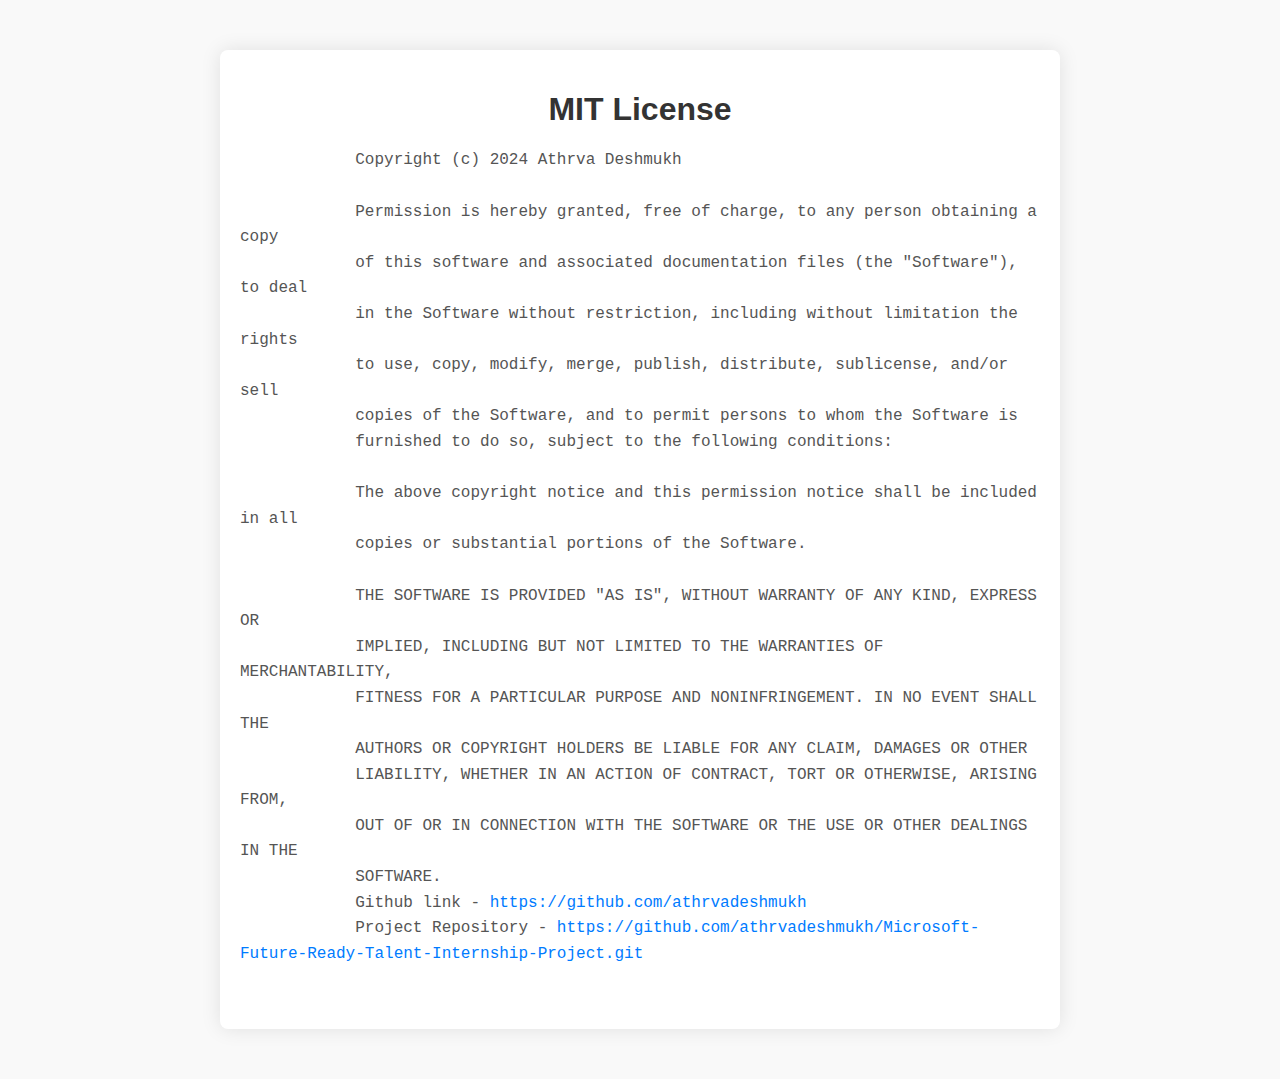
<file: copyright.html>
<!DOCTYPE html>
<html lang="en">
<head>
    <meta charset="UTF-8">
    <meta name="viewport" content="width=device-width, initial-scale=1.0">
    <title>MIT License</title>
    <style>
        body {
            font-family: Arial, sans-serif;
            margin: 0;
            padding: 0;
            background-color: #f9f9f9;
            color: #333;
        }
        .container {
            max-width: 800px;
            margin: 50px auto;
            padding: 20px;
            background-color: #fff;
            border-radius: 8px;
            box-shadow: 0 0 20px rgba(0, 0, 0, 0.1);
        }
        h1 {
            text-align: center;
            color: #333;
            margin-bottom: 20px;
        }
        pre {
            white-space: pre-wrap;
            font-size: 16px;
            line-height: 1.6;
            color: #555;
        }
        pre a {
            color: #007bff;
            text-decoration: none;
        }
        pre a:hover {
            text-decoration: underline;
        }
    </style>
</head>
<body>
    <div class="container">
        <h1>MIT License</h1>
        <pre>
            Copyright (c) 2024 Athrva Deshmukh

            Permission is hereby granted, free of charge, to any person obtaining a copy
            of this software and associated documentation files (the "Software"), to deal
            in the Software without restriction, including without limitation the rights
            to use, copy, modify, merge, publish, distribute, sublicense, and/or sell
            copies of the Software, and to permit persons to whom the Software is
            furnished to do so, subject to the following conditions:

            The above copyright notice and this permission notice shall be included in all
            copies or substantial portions of the Software.

            THE SOFTWARE IS PROVIDED "AS IS", WITHOUT WARRANTY OF ANY KIND, EXPRESS OR
            IMPLIED, INCLUDING BUT NOT LIMITED TO THE WARRANTIES OF MERCHANTABILITY,
            FITNESS FOR A PARTICULAR PURPOSE AND NONINFRINGEMENT. IN NO EVENT SHALL THE
            AUTHORS OR COPYRIGHT HOLDERS BE LIABLE FOR ANY CLAIM, DAMAGES OR OTHER
            LIABILITY, WHETHER IN AN ACTION OF CONTRACT, TORT OR OTHERWISE, ARISING FROM,
            OUT OF OR IN CONNECTION WITH THE SOFTWARE OR THE USE OR OTHER DEALINGS IN THE
            SOFTWARE.
            Github link - <a href="https://github.com/athrvadeshmukh" target="_blank">https://github.com/athrvadeshmukh</a>
            Project Repository - <a href="https://github.com/athrvadeshmukh/Microsoft-Future-Ready-Talent-Internship-Project.git" target="_blank">https://github.com/athrvadeshmukh/Microsoft-Future-Ready-Talent-Internship-Project.git</a>
        </pre>
    </div>
</body>
</html>
</file>
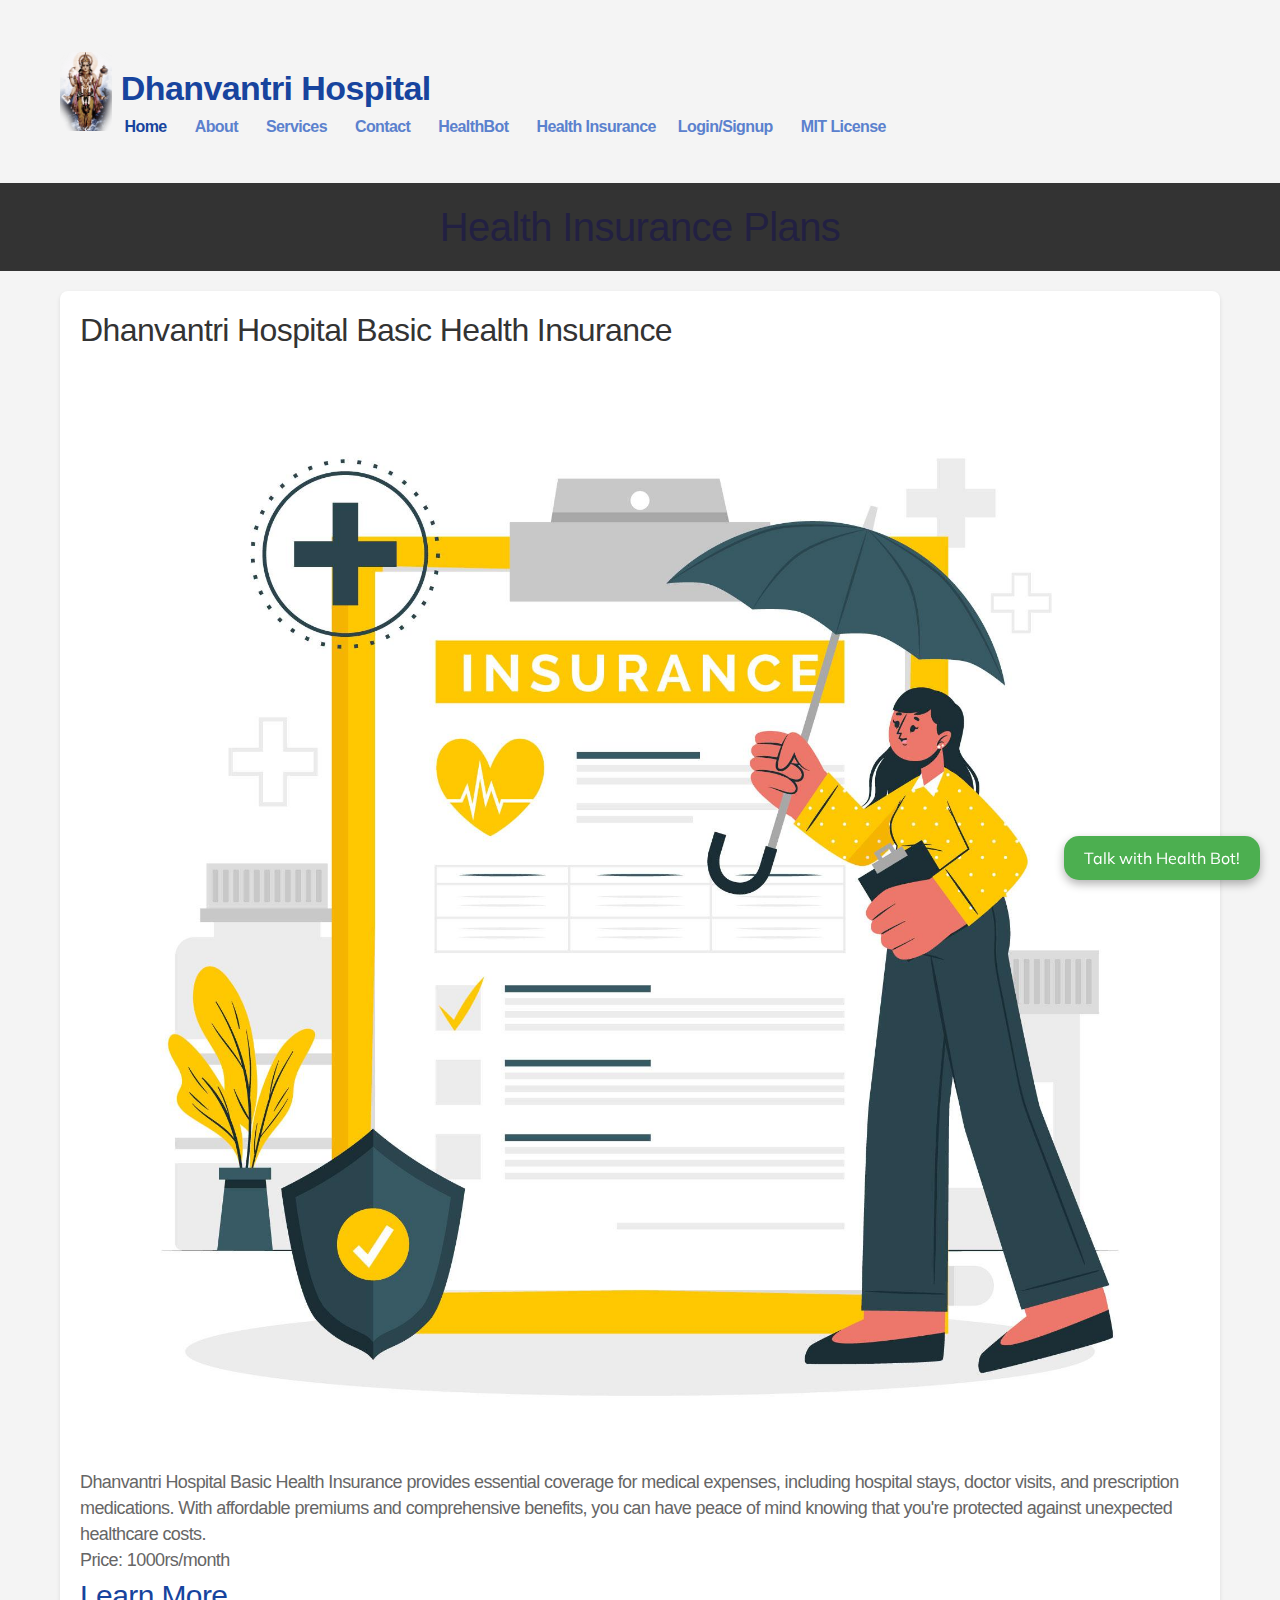
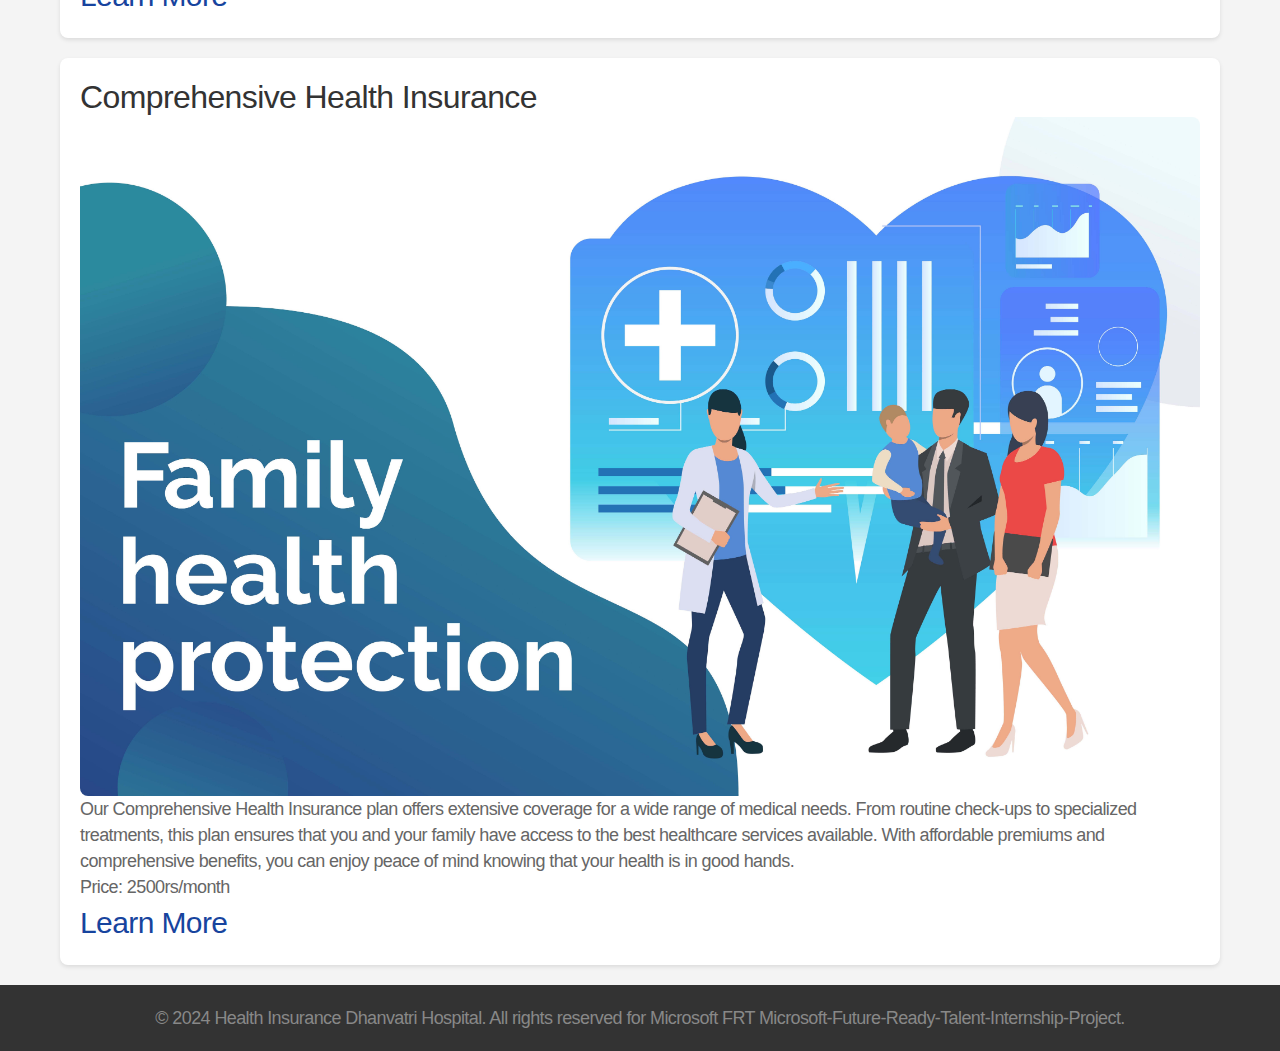
<file: healthinsurance.html>
<!DOCTYPE html>
<html lang="en">
<head>
    <meta charset="UTF-8">
    <meta name="viewport" content="width=device-width, initial-scale=1.0">
    <title>Health Insurance</title>
    <link href="https://fonts.googleapis.com/css?family=Muli:400,600,700&display=swap" rel="stylesheet">

    <link rel="stylesheet" href="assets/css/style-starter.css">
    <style>
        body {
            font-family: Arial, sans-serif;
            margin: 0;
            padding: 0;
            background-color: #f4f4f4;
            font-size: 30px;

        }

        header {
            background-color: #333;
            color: #fff;
            padding: 20px 0;
            text-align: center;
        }

        .container {
            max-width: 1200px;
            margin: 20px auto;
            padding: 0 20px;
        }

        .insurance-card {
            background-color: #fff;
            border-radius: 8px;
            box-shadow: 0 2px 4px rgba(0, 0, 0, 0.1);
            padding: 20px;
            margin-bottom: 20px;
        }

        .insurance-card h2 {
            color: #333;
            margin-top: 0;
        }

        .insurance-card p {
            color: #666;
        }

        .insurance-card img {
            max-width: 100%;
            border-radius: 8px;
        }

        footer {
            background-color: #333;
            color: #fff;
            text-align: center;
            padding: 20px 0;
        }
    </style>
     <style>
        /* Style for the floating chat bot button */
        .chat-bot-button {
            position: fixed;
            bottom: 20px;
            right: 20px;
            background-color: #4CAF50;
            color: white;
            border: none;
            border-radius: 15px;
            padding: 10px 20px;
            font-size: 16px;
            cursor: pointer;
            box-shadow: 0px 4px 10px rgba(0, 0, 0, 0.3);
            z-index: 999;
        }
    
        /* Hover effect */
        .chat-bot-button:hover {
            background-color: #45a049;
        }
    
        /* Style for the chat bot iframe */
        #chat-bot-iframe {
            position: fixed;
            bottom: 50px;
            right: 40px; /* Moved slightly to the left */
            width: calc(100% - 80px); /* Adjusted width to create a gap from both sides */
            max-width: 300px;
            height: 530px;
            border: none;
            border-radius: 10px;
            box-shadow: 0px 4px 10px rgba(0, 0, 0, 0.3);
            z-index: 999;
            display: none;
        }
    </style>

</head>
<body>
    <!-- Floating Chat Bot Button -->
<button class="chat-bot-button" onclick="toggleChatBot()">Talk with Health Bot!</button>

<!-- Chat Bot Iframe -->
<iframe id="chat-bot-iframe" src="https://healthcare-bot-4zh3cgtuvfxc6.azurewebsites.net/" allow="microphone; camera;"></iframe>

<script>
    var chatBotIframe = document.getElementById('chat-bot-iframe');

    function toggleChatBot() {
        if (chatBotIframe.style.display === 'none') {
            chatBotIframe.style.display = 'block';
        } else {
            chatBotIframe.style.display = 'none';
        }
    }
</script>

    <section class="w3l-bootstrap-header">
        <nav class="navbar navbar-expand-md navbar-light py-3">
           <div class="container">
               <!-- Logo and Brand -->
               <a class="navbar-brand" href="index.html">
                   <img src="assets/images/award.png" class="img-fluid" width="52px" alt="Dhanvantri Hospital Logo">
                   Dhanvantri Hospital
               </a>
               
               <!-- Toggler Button for small screens -->
               <button class="navbar-toggler" type="button" data-toggle="collapse" data-target="#navbarSupportedContent"
                   aria-controls="navbarSupportedContent" aria-expanded="false" aria-label="Toggle navigation">
                   Menu
               </button>
       
             <style>
           .custom-navbar {
               margin-left: -320px; /* Adjust this value as needed for left shift */
               margin-top: 70px; /* Adjust this value as needed for downward shift */
           }
       
           .custom-navbar .navbar-nav {
               padding-left: 0; /* Remove default padding */
           }
       </style>
       
       <div class="collapse navbar-collapse custom-navbar" id="navbarSupportedContent">
           <ul class="navbar-nav">
               <li class="nav-item active">
                   <a class="nav-link" href="index.html">Home</a>
               </li>
               <li class="nav-item">
                   <a class="nav-link" href="about.html">About</a>
               </li>
               <li class="nav-item">
                   <a class="nav-link" href="services.html">Services</a>
               </li>
               <li class="nav-item">
                   <a class="nav-link" href="contact.html">Contact</a>
               </li>
               <li class="nav-item">
                   <a class="nav-link" href="https://healthcare-bot-4zh3cgtuvfxc6.azurewebsites.net/">HealthBot</a>
               </li>
               <li class="nav-item">
                 <a class="nav-link" href="healthinsurance.html">Health Insurance</a>
             </li>
               <li class="nav-item">
                   <a class="nav-link" href="login.html">Login/Signup</a>
               </li>
               <li class="nav-item">
                <a class="nav-link" href="copyright.html">MIT License</a>
            </li>
           </ul>
       </div>
       </nav>
       <header>
        <h1>Health Insurance Plans</h1>
    </header>
    <div class="container">
        <div class="insurance-card">
            <h2>Dhanvantri Hospital Basic Health Insurance</h2>
            <img src="assets/images/healthinsurancebasic.jpg" alt="Dhanvantri Hospital Basic Health Insurance">
            <p>Dhanvantri Hospital Basic Health Insurance provides essential coverage for medical expenses, including hospital stays, doctor visits, and prescription medications. With affordable premiums and comprehensive benefits, you can have peace of mind knowing that you're protected against unexpected healthcare costs.</p>
            <p>Price: 1000rs/month</p>
            <a href="#">Learn More</a>
        </div>

        <div class="insurance-card">
            <h2>Comprehensive Health Insurance</h2>
            <img src="assets/images/comprehensive.jpg" alt="Comprehensive Health Insurance">
            <p>Our Comprehensive Health Insurance plan offers extensive coverage for a wide range of medical needs. From routine check-ups to specialized treatments, this plan ensures that you and your family have access to the best healthcare services available. With affordable premiums and comprehensive benefits, you can enjoy peace of mind knowing that your health is in good hands.</p>
            <p>Price: 2500rs/month</p>
            <a href="#">Learn More</a>
        </div>
    </div>

    <footer>
        <p>&copy; 2024 Health Insurance Dhanvatri Hospital. All rights reserved for Microsoft FRT Microsoft-Future-Ready-Talent-Internship-Project.</p>
    </footer>
</body>
</html>
</file>
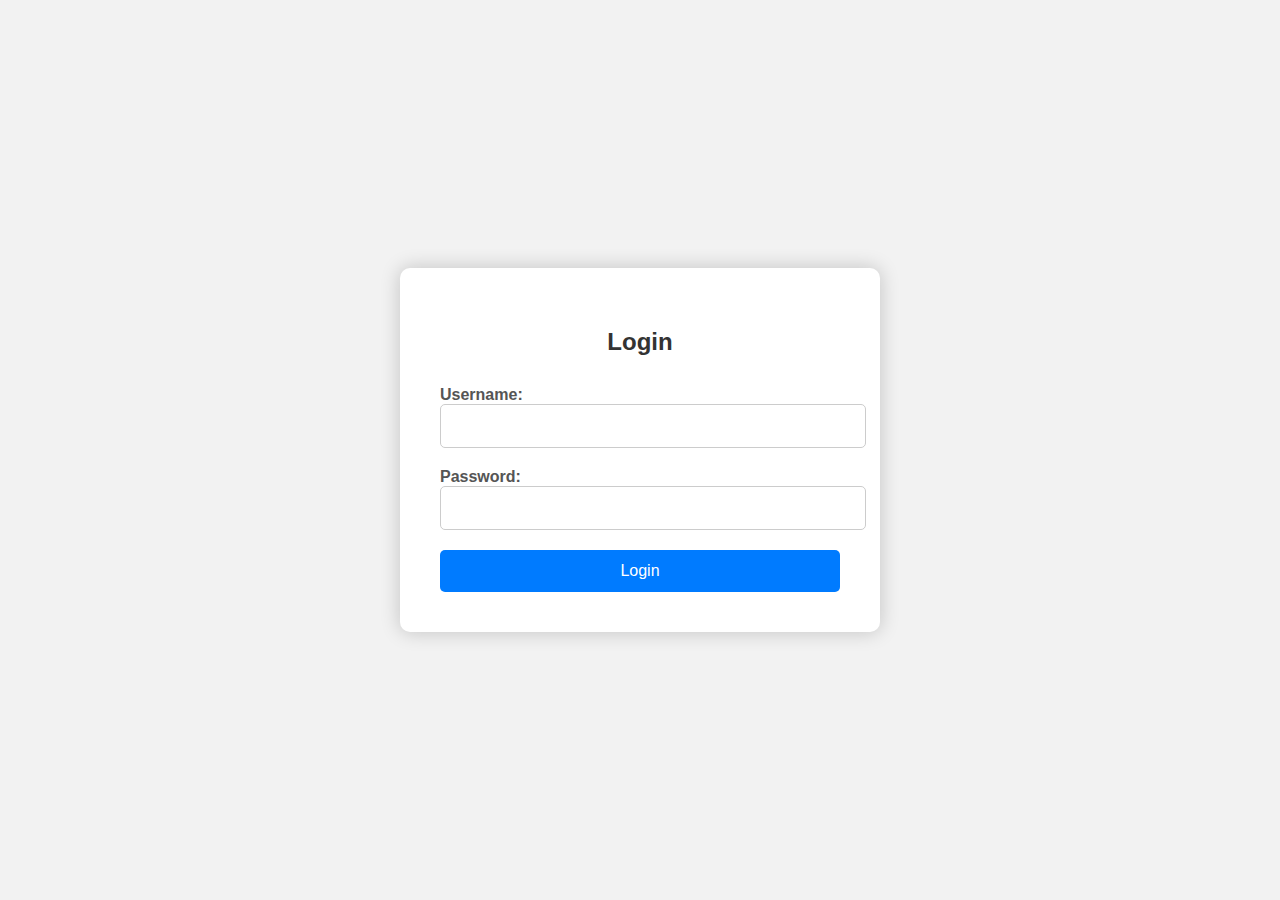
<file: login.html>
<!DOCTYPE html>
<html lang="en">
<head>
    <meta charset="UTF-8">
    <meta name="viewport" content="width=device-width, initial-scale=1.0">
    <title>Login Page</title>
    <link rel="stylesheet" href="assets/css/login.css">
</head>
<body>
    <div class="container">
        <h2>Login</h2>
        <form id="loginForm">
            <div class="form-group">
                <label for="username">Username:</label>
                <input type="text" id="username" name="username" required>
            </div>
            <div class="form-group">
                <label for="password">Password:</label>
                <input type="password" id="password" name="password" required>
            </div>
            <button type="submit">Login</button>
        </form>
    </div>
    <script src="assets/js/login.js"></script>
</body>
</html>
</file>
<file: assets/css/style-starter.css>
@charset "UTF-8";


:root {
  --blue: #007bff;
  --indigo: #6610f2;
  --purple: #6f42c1;
  --pink: #e83e8c;
  --red: #dc3545;
  --orange: #fd7e14;
  --yellow: #ffc107;
  --green: #28a745;
  --teal: #20c997;
  --cyan: #17a2b8;
  --white: 45deg, #ff7e5f, #feb47b, #ffea00, #8be48e, #1cd8d2;
  --gray: #6c757d;
  --gray-dark: #343a40;
  --primary: #17449e;
  --secondary: 45deg, #ff7e5f, #feb47b, #ffea00, #8be48e, #1cd8d2;
  --success: #28a745;
  --info: #17a2b8;
  --warning: #ffc107;
  --danger: #dc3545;
  --light: #f8f9fa;
  --dark: #343a40;
  --breakpoint-xs: 0;
  --breakpoint-sm: 576px;
  --breakpoint-md: 768px;
  --breakpoint-lg: 992px;
  --breakpoint-xl: 1200px;
  --font-family-sans-serif: -apple-system, BlinkMacSystemFont, "Segoe UI", Roboto, "Helvetica Neue", Arial, "Noto Sans", sans-serif, "Apple Color Emoji", "Segoe UI Emoji", "Segoe UI Symbol", "Noto Color Emoji";
  --font-family-monospace: SFMono-Regular, Menlo, Monaco, Consolas, "Liberation Mono", "Courier New", monospace; }

*,
*::before,
*::after {
  box-sizing: border-box; }

html {
  font-family: sans-serif;
  line-height: 1.15;
  -webkit-text-size-adjust: 100%;
  -webkit-tap-highlight-color: rgba(0, 0, 0, 0); }
/* Resetting default styles */
* {
    margin: 0;
    padding: 0;
    box-sizing: border-box;
}

/* Global styles */
body {
    font-family: Arial, sans-serif;
    line-height: 1.6;
    animation: gradientBackground 15s ease infinite;
}

/* Animation for background gradient */
@keyframes gradientBackground {
    0% {
        background-color: #ff7e5f; /* Reddish color */
    }
    25% {
        background-color: #feb47b; /* Orange color */
    }
    50% {
        background-color: #ffea00; /* Yellow color */
    }
    75% {
        background-color: #8be48e; /* Green color */
    }
    100% {
        background-color: #1cd8d2; /* Blue color */
    }
}

/* Header styles */
.header {
    height: 20px;
    width: 100%;
    background-color: rgba(255, 255, 255, 0.9);
    box-shadow: 0px 2px 4px rgba(0, 0, 0, 0.1);
    padding: 20px;
}

.logo {
	   height: 20px;
    font-size: 24px;
    font-weight: bold;
    color: #333;
    text-decoration: none;
}

.nav-menu {
	   height: 20px;
    list-style: none;
    margin: 0;
    padding: 0;
}

.nav-menu li {
	   height: 20px;
    display: inline-block;
    margin-right: 20px;
}

.nav-menu li:last-child {
	   height: 20px;
    margin-right: 0;
}

.nav-menu li a {
	   height: 20px;
    text-decoration: none;
    color: #333;
    font-weight: bold;
    padding: 10px 20px;
    border-radius: 5px;
    transition: background-color 0.3s ease;
}

.nav-menu li a:hover {
    background-color: #f1f1f1;
}

/* Main content styles */
.main-content {
    padding: 20px;
}

h1, h2, h3, h4, h5, h6 {
    color: #333;
    margin-bottom: 10px;
}

p {
    color: #666;
    margin-bottom: 15px;
}

/* Footer styles */
.footer {
    background-color: #333;
    color: 45deg, #ff7e5f, #feb47b, #ffea00, #8be48e, #1cd8d2;
    padding: 10px;
    text-align: center;
}

.footer p {
    margin-bottom: 10px;
}

.footer a {
    color: 45deg, #ff7e5f, #feb47b, #ffea00, #8be48e, #1cd8d2;
    text-decoration: none;
}

.footer a:hover {
    text-decoration: underline;
}

/* Responsive styles */
@media screen and (max-width: 768px) {
    .header {
        flex-direction: column;
        align-items: flex-start;
    }

    .nav-menu li {
        display: block;
        margin: 10px 0;
    }

    .nav-menu li:last-child {
        margin-bottom: 0;
    }
}

article, aside, figcaption, figure, footer, header, hgroup, main, nav, section {
  display: block; }

body {
  margin: 0;
  font-family: -apple-system, BlinkMacSystemFont, "Segoe UI", Roboto, "Helvetica Neue", Arial, "Noto Sans", sans-serif, "Apple Color Emoji", "Segoe UI Emoji", "Segoe UI Symbol", "Noto Color Emoji";
  font-size: 1rem;
  font-weight: 400;
  line-height: 1.5;
  color: #212529;
  text-align: left;
  background-color: 45deg, #ff7e5f, #feb47b, #ffea00, #8be48e, #1cd8d2; }

[tabindex="-1"]:focus:not(:focus-visible) {
  outline: 0 !important; }

hr {
  box-sizing: content-box;
  height: 0;
  overflow: visible; }

h1, h2, h3, h4, h5, h6 {
  margin-top: 0;
  margin-bottom: 0.5rem; }

p {
  margin-top: 0;
  margin-bottom: 1rem; }

abbr[title],
abbr[data-original-title] {
  text-decoration: underline;
  -webkit-text-decoration: underline dotted;
          text-decoration: underline dotted;
  cursor: help;
  border-bottom: 0;
  -webkit-text-decoration-skip-ink: none;
          text-decoration-skip-ink: none; }

address {
  margin-bottom: 1rem;
  font-style: normal;
  line-height: inherit; }

ol,
ul,
dl {
  margin-top: 0;
  margin-bottom: 1rem; }

ol ol,
ul ul,
ol ul,
ul ol {
  margin-bottom: 0; }

dt {
  font-weight: 700; }

dd {
  margin-bottom: .5rem;
  margin-left: 0; }

blockquote {
  margin: 0 0 1rem; }

b,
strong {
  font-weight: bolder; }

small {
  font-size: 80%; }

sub,
sup {
  position: relative;
  font-size: 75%;
  line-height: 0;
  vertical-align: baseline; }

sub {
  bottom: -.25em; }

sup {
  top: -.5em; }

a {
  color: #17449e;
  text-decoration: none;
  background-color: transparent; }
  a:hover {
    color: #0d275b;
    text-decoration: underline; }

a:not([href]) {
  color: inherit;
  text-decoration: none; }
  a:not([href]):hover {
    color: inherit;
    text-decoration: none; }

pre,
code,
kbd,
samp {
  font-family: SFMono-Regular, Menlo, Monaco, Consolas, "Liberation Mono", "Courier New", monospace;
  font-size: 1em; }

pre {
  margin-top: 0;
  margin-bottom: 1rem;
  overflow: auto; }

figure {
  margin: 0 0 1rem; }

img {
  vertical-align: middle;
  border-style: none; }

svg {
  overflow: hidden;
  vertical-align: middle; }

table {
  border-collapse: collapse; }

caption {
  padding-top: 0.75rem;
  padding-bottom: 0.75rem;
  color: #6c757d;
  text-align: left;
  caption-side: bottom; }

th {
  text-align: inherit; }

label {
  display: inline-block;
  margin-bottom: 0.5rem; }

button {
  border-radius: 0; }

button:focus {
  outline: 1px dotted;
  outline: 5px auto -webkit-focus-ring-color; }

input,
button,
select,
optgroup,
textarea {
  margin: 0;
  font-family: inherit;
  font-size: inherit;
  line-height: inherit; }

button,
input {
  overflow: visible; }

button,
select {
  text-transform: none; }

select {
  word-wrap: normal; }

button,
[type="button"],
[type="reset"],
[type="submit"] {
  -webkit-appearance: button; }

button:not(:disabled),
[type="button"]:not(:disabled),
[type="reset"]:not(:disabled),
[type="submit"]:not(:disabled) {
  cursor: pointer; }

button::-moz-focus-inner,
[type="button"]::-moz-focus-inner,
[type="reset"]::-moz-focus-inner,
[type="submit"]::-moz-focus-inner {
  padding: 0;
  border-style: none; }

input[type="radio"],
input[type="checkbox"] {
  box-sizing: border-box;
  padding: 0; }

input[type="date"],
input[type="time"],
input[type="datetime-local"],
input[type="month"] {
  -webkit-appearance: listbox; }

textarea {
  overflow: auto;
  resize: vertical; }

fieldset {
  min-width: 0;
  padding: 0;
  margin: 0;
  border: 0; }

legend {
  display: block;
  width: 100%;
  max-width: 100%;
  padding: 0;
  margin-bottom: .5rem;
  font-size: 1.5rem;
  line-height: inherit;
  color: inherit;
  white-space: normal; }
  @media (max-width: 1200px) {
    legend {
      font-size: calc(1.275rem + 0.3vw) ; } }

progress {
  vertical-align: baseline; }

[type="number"]::-webkit-inner-spin-button,
[type="number"]::-webkit-outer-spin-button {
  height: auto; }

[type="search"] {
  outline-offset: -2px;
  -webkit-appearance: none; }

[type="search"]::-webkit-search-decoration {
  -webkit-appearance: none; }

::-webkit-file-upload-button {
  font: inherit;
  -webkit-appearance: button; }

output {
  display: inline-block; }

summary {
  display: list-item;
  cursor: pointer; }

template {
  display: none; }

[hidden] {
  display: none !important; }

h1, h2, h3, h4, h5, h6,
.h1, .h2, .h3, .h4, .h5, .h6 {
  margin-bottom: 0.5rem;
  font-weight: 500;
  line-height: 1.2; }

h1, .h1 {
  font-size: 2.5rem; }
  @media (max-width: 1200px) {
    h1, .h1 {
      font-size: calc(1.375rem + 1.5vw) ; } }

h2, .h2 {
  font-size: 2rem; }
  @media (max-width: 1200px) {
    h2, .h2 {
      font-size: calc(1.325rem + 0.9vw) ; } }

h3, .h3 {
  font-size: 1.75rem; }
  @media (max-width: 1200px) {
    h3, .h3 {
      font-size: calc(1.3rem + 0.6vw) ; } }

h4, .h4 {
  font-size: 1.5rem; }
  @media (max-width: 1200px) {
    h4, .h4 {
      font-size: calc(1.275rem + 0.3vw) ; } }

h5, .h5 {
  font-size: 1.25rem; }

h6, .h6 {
  font-size: 1rem; }

.lead {
  font-size: 1.25rem;
  font-weight: 300; }

.display-1 {
  font-size: 6rem;
  font-weight: 300;
  line-height: 1.2; }
  @media (max-width: 1200px) {
    .display-1 {
      font-size: calc(1.725rem + 5.7vw) ; } }

.display-2 {
  font-size: 5.5rem;
  font-weight: 300;
  line-height: 1.2; }
  @media (max-width: 1200px) {
    .display-2 {
      font-size: calc(1.675rem + 5.1vw) ; } }

.display-3 {
  font-size: 4.5rem;
  font-weight: 300;
  line-height: 1.2; }
  @media (max-width: 1200px) {
    .display-3 {
      font-size: calc(1.575rem + 3.9vw) ; } }

.display-4 {
  font-size: 3.5rem;
  font-weight: 300;
  line-height: 1.2; }
  @media (max-width: 1200px) {
    .display-4 {
      font-size: calc(1.475rem + 2.7vw) ; } }

hr {
  margin-top: 1rem;
  margin-bottom: 1rem;
  border: 0;
  border-top: 1px solid rgba(0, 0, 0, 0.1); }

small,
.small {
  font-size: 80%;
  font-weight: 400; }

mark,
.mark {
  padding: 0.2em;
  background-color: #fcf8e3; }

.list-unstyled {
  padding-left: 0;
  list-style: none; }

.list-inline {
  padding-left: 0;
  list-style: none; }

.list-inline-item {
  display: inline-block; }
  .list-inline-item:not(:last-child) {
    margin-right: 0.5rem; }

.initialism {
  font-size: 90%;
  text-transform: uppercase; }

.blockquote {
  margin-bottom: 1rem;
  font-size: 1.25rem; }

.blockquote-footer {
  display: block;
  font-size: 80%;
  color: #6c757d; }
  .blockquote-footer::before {
    content: "\2014\00A0"; }

.img-fluid {
  max-width: 100%;
  height: auto; }

.img-thumbnail {
  padding: 0.25rem;
  background-color: 45deg, #ff7e5f, #feb47b, #ffea00, #8be48e, #1cd8d2;
  border: 1px solid #dee2e6;
  border-radius: 0.25rem;
  max-width: 100%;
  height: auto; }

.figure {
  display: inline-block; }

.figure-img {
  margin-bottom: 0.5rem;
  line-height: 1; }

.figure-caption {
  font-size: 90%;
  color: #6c757d; }

code {
  font-size: 87.5%;
  color: #e83e8c;
  word-wrap: break-word; }
  a > code {
    color: inherit; }

kbd {
  padding: 0.2rem 0.4rem;
  font-size: 87.5%;
  color: 45deg, #ff7e5f, #feb47b, #ffea00, #8be48e, #1cd8d2;
  background-color: #212529;
  border-radius: 0.2rem; }
  kbd kbd {
    padding: 0;
    font-size: 100%;
    font-weight: 700; }

pre {
  display: block;
  font-size: 87.5%;
  color: #212529; }
  pre code {
    font-size: inherit;
    color: inherit;
    word-break: normal; }

.pre-scrollable {
  max-height: 340px;
  overflow-y: scroll; }

.container {
  width: 100%;
  padding-right: 15px;
  padding-left: 15px;
  margin-right: auto;
  margin-left: auto; }
  @media (min-width: 576px) {
    .container {
      max-width: 540px; } }
  @media (min-width: 768px) {
    .container {
      max-width: 720px; } }
  @media (min-width: 992px) {
    .container {
      max-width: 960px; } }
  @media (min-width: 1200px) {
    .container {
      max-width: 1140px; } }

.container-fluid, .container-sm, .container-md, .container-lg, .container-xl {
  width: 100%;
  padding-right: 15px;
  padding-left: 15px;
  margin-right: auto;
  margin-left: auto; }

@media (min-width: 576px) {
  .container, .container-sm {
    max-width: 540px; } }

@media (min-width: 768px) {
  .container, .container-sm, .container-md {
    max-width: 720px; } }

@media (min-width: 992px) {
  .container, .container-sm, .container-md, .container-lg {
    max-width: 960px; } }

@media (min-width: 1200px) {
  .container, .container-sm, .container-md, .container-lg, .container-xl {
    max-width: 1140px; } }

.row {
  display: flex;
  flex-wrap: wrap;
  margin-right: -15px;
  margin-left: -15px; }

.no-gutters {
  margin-right: 0;
  margin-left: 0; }
  .no-gutters > .col,
  .no-gutters > [class*="col-"] {
    padding-right: 0;
    padding-left: 0; }

.col-1, .col-2, .col-3, .col-4, .col-5, .col-6, .col-7, .col-8, .col-9, .col-10, .col-11, .col-12, .col,
.col-auto, .col-sm-1, .col-sm-2, .col-sm-3, .col-sm-4, .col-sm-5, .col-sm-6, .col-sm-7, .col-sm-8, .col-sm-9, .col-sm-10, .col-sm-11, .col-sm-12, .col-sm,
.col-sm-auto, .col-md-1, .col-md-2, .col-md-3, .col-md-4, .col-md-5, .col-md-6, .col-md-7, .col-md-8, .col-md-9, .col-md-10, .col-md-11, .col-md-12, .col-md,
.col-md-auto, .col-lg-1, .col-lg-2, .col-lg-3, .col-lg-4, .col-lg-5, .col-lg-6, .col-lg-7, .col-lg-8, .col-lg-9, .col-lg-10, .col-lg-11, .col-lg-12, .col-lg,
.col-lg-auto, .col-xl-1, .col-xl-2, .col-xl-3, .col-xl-4, .col-xl-5, .col-xl-6, .col-xl-7, .col-xl-8, .col-xl-9, .col-xl-10, .col-xl-11, .col-xl-12, .col-xl,
.col-xl-auto {
  position: relative;
  width: 100%;
  padding-right: 15px;
  padding-left: 15px; }

.col {
  flex-basis: 0;
  flex-grow: 1;
  max-width: 100%; }

.row-cols-1 > * {
  flex: 0 0 100%;
  max-width: 100%; }

.row-cols-2 > * {
  flex: 0 0 50%;
  max-width: 50%; }

.row-cols-3 > * {
  flex: 0 0 33.33333%;
  max-width: 33.33333%; }

.row-cols-4 > * {
  flex: 0 0 25%;
  max-width: 25%; }

.row-cols-5 > * {
  flex: 0 0 20%;
  max-width: 20%; }

.row-cols-6 > * {
  flex: 0 0 16.66667%;
  max-width: 16.66667%; }

.col-auto {
  flex: 0 0 auto;
  width: auto;
  max-width: 100%; }

.col-1 {
  flex: 0 0 8.33333%;
  max-width: 8.33333%; }

.col-2 {
  flex: 0 0 16.66667%;
  max-width: 16.66667%; }

.col-3 {
  flex: 0 0 25%;
  max-width: 25%; }

.col-4 {
  flex: 0 0 33.33333%;
  max-width: 33.33333%; }

.col-5 {
  flex: 0 0 41.66667%;
  max-width: 41.66667%; }

.col-6 {
  flex: 0 0 50%;
  max-width: 50%; }

.col-7 {
  flex: 0 0 58.33333%;
  max-width: 58.33333%; }

.col-8 {
  flex: 0 0 66.66667%;
  max-width: 66.66667%; }

.col-9 {
  flex: 0 0 75%;
  max-width: 75%; }

.col-10 {
  flex: 0 0 83.33333%;
  max-width: 83.33333%; }

.col-11 {
  flex: 0 0 91.66667%;
  max-width: 91.66667%; }

.col-12 {
  flex: 0 0 100%;
  max-width: 100%; }

.order-first {
  order: -1; }

.order-last {
  order: 13; }

.order-0 {
  order: 0; }

.order-1 {
  order: 1; }

.order-2 {
  order: 2; }

.order-3 {
  order: 3; }

.order-4 {
  order: 4; }

.order-5 {
  order: 5; }

.order-6 {
  order: 6; }

.order-7 {
  order: 7; }

.order-8 {
  order: 8; }

.order-9 {
  order: 9; }

.order-10 {
  order: 10; }

.order-11 {
  order: 11; }

.order-12 {
  order: 12; }

.offset-1 {
  margin-left: 8.33333%; }

.offset-2 {
  margin-left: 16.66667%; }

.offset-3 {
  margin-left: 25%; }

.offset-4 {
  margin-left: 33.33333%; }

.offset-5 {
  margin-left: 41.66667%; }

.offset-6 {
  margin-left: 50%; }

.offset-7 {
  margin-left: 58.33333%; }

.offset-8 {
  margin-left: 66.66667%; }

.offset-9 {
  margin-left: 75%; }

.offset-10 {
  margin-left: 83.33333%; }

.offset-11 {
  margin-left: 91.66667%; }

@media (min-width: 576px) {
  .col-sm {
    flex-basis: 0;
    flex-grow: 1;
    max-width: 100%; }
  .row-cols-sm-1 > * {
    flex: 0 0 100%;
    max-width: 100%; }
  .row-cols-sm-2 > * {
    flex: 0 0 50%;
    max-width: 50%; }
  .row-cols-sm-3 > * {
    flex: 0 0 33.33333%;
    max-width: 33.33333%; }
  .row-cols-sm-4 > * {
    flex: 0 0 25%;
    max-width: 25%; }
  .row-cols-sm-5 > * {
    flex: 0 0 20%;
    max-width: 20%; }
  .row-cols-sm-6 > * {
    flex: 0 0 16.66667%;
    max-width: 16.66667%; }
  .col-sm-auto {
    flex: 0 0 auto;
    width: auto;
    max-width: 100%; }
  .col-sm-1 {
    flex: 0 0 8.33333%;
    max-width: 8.33333%; }
  .col-sm-2 {
    flex: 0 0 16.66667%;
    max-width: 16.66667%; }
  .col-sm-3 {
    flex: 0 0 25%;
    max-width: 25%; }
  .col-sm-4 {
    flex: 0 0 33.33333%;
    max-width: 33.33333%; }
  .col-sm-5 {
    flex: 0 0 41.66667%;
    max-width: 41.66667%; }
  .col-sm-6 {
    flex: 0 0 50%;
    max-width: 50%; }
  .col-sm-7 {
    flex: 0 0 58.33333%;
    max-width: 58.33333%; }
  .col-sm-8 {
    flex: 0 0 66.66667%;
    max-width: 66.66667%; }
  .col-sm-9 {
    flex: 0 0 75%;
    max-width: 75%; }
  .col-sm-10 {
    flex: 0 0 83.33333%;
    max-width: 83.33333%; }
  .col-sm-11 {
    flex: 0 0 91.66667%;
    max-width: 91.66667%; }
  .col-sm-12 {
    flex: 0 0 100%;
    max-width: 100%; }
  .order-sm-first {
    order: -1; }
  .order-sm-last {
    order: 13; }
  .order-sm-0 {
    order: 0; }
  .order-sm-1 {
    order: 1; }
  .order-sm-2 {
    order: 2; }
  .order-sm-3 {
    order: 3; }
  .order-sm-4 {
    order: 4; }
  .order-sm-5 {
    order: 5; }
  .order-sm-6 {
    order: 6; }
  .order-sm-7 {
    order: 7; }
  .order-sm-8 {
    order: 8; }
  .order-sm-9 {
    order: 9; }
  .order-sm-10 {
    order: 10; }
  .order-sm-11 {
    order: 11; }
  .order-sm-12 {
    order: 12; }
  .offset-sm-0 {
    margin-left: 0; }
  .offset-sm-1 {
    margin-left: 8.33333%; }
  .offset-sm-2 {
    margin-left: 16.66667%; }
  .offset-sm-3 {
    margin-left: 25%; }
  .offset-sm-4 {
    margin-left: 33.33333%; }
  .offset-sm-5 {
    margin-left: 41.66667%; }
  .offset-sm-6 {
    margin-left: 50%; }
  .offset-sm-7 {
    margin-left: 58.33333%; }
  .offset-sm-8 {
    margin-left: 66.66667%; }
  .offset-sm-9 {
    margin-left: 75%; }
  .offset-sm-10 {
    margin-left: 83.33333%; }
  .offset-sm-11 {
    margin-left: 91.66667%; } }

@media (min-width: 768px) {
  .col-md {
    flex-basis: 0;
    flex-grow: 1;
    max-width: 100%; }
  .row-cols-md-1 > * {
    flex: 0 0 100%;
    max-width: 100%; }
  .row-cols-md-2 > * {
    flex: 0 0 50%;
    max-width: 50%; }
  .row-cols-md-3 > * {
    flex: 0 0 33.33333%;
    max-width: 33.33333%; }
  .row-cols-md-4 > * {
    flex: 0 0 25%;
    max-width: 25%; }
  .row-cols-md-5 > * {
    flex: 0 0 20%;
    max-width: 20%; }
  .row-cols-md-6 > * {
    flex: 0 0 16.66667%;
    max-width: 16.66667%; }
  .col-md-auto {
    flex: 0 0 auto;
    width: auto;
    max-width: 100%; }
  .col-md-1 {
    flex: 0 0 8.33333%;
    max-width: 8.33333%; }
  .col-md-2 {
    flex: 0 0 16.66667%;
    max-width: 16.66667%; }
  .col-md-3 {
    flex: 0 0 25%;
    max-width: 25%; }
  .col-md-4 {
    flex: 0 0 33.33333%;
    max-width: 33.33333%; }
  .col-md-5 {
    flex: 0 0 41.66667%;
    max-width: 41.66667%; }
  .col-md-6 {
    flex: 0 0 50%;
    max-width: 50%; }
  .col-md-7 {
    flex: 0 0 58.33333%;
    max-width: 58.33333%; }
  .col-md-8 {
    flex: 0 0 66.66667%;
    max-width: 66.66667%; }
  .col-md-9 {
    flex: 0 0 75%;
    max-width: 75%; }
  .col-md-10 {
    flex: 0 0 83.33333%;
    max-width: 83.33333%; }
  .col-md-11 {
    flex: 0 0 91.66667%;
    max-width: 91.66667%; }
  .col-md-12 {
    flex: 0 0 100%;
    max-width: 100%; }
  .order-md-first {
    order: -1; }
  .order-md-last {
    order: 13; }
  .order-md-0 {
    order: 0; }
  .order-md-1 {
    order: 1; }
  .order-md-2 {
    order: 2; }
  .order-md-3 {
    order: 3; }
  .order-md-4 {
    order: 4; }
  .order-md-5 {
    order: 5; }
  .order-md-6 {
    order: 6; }
  .order-md-7 {
    order: 7; }
  .order-md-8 {
    order: 8; }
  .order-md-9 {
    order: 9; }
  .order-md-10 {
    order: 10; }
  .order-md-11 {
    order: 11; }
  .order-md-12 {
    order: 12; }
  .offset-md-0 {
    margin-left: 0; }
  .offset-md-1 {
    margin-left: 8.33333%; }
  .offset-md-2 {
    margin-left: 16.66667%; }
  .offset-md-3 {
    margin-left: 25%; }
  .offset-md-4 {
    margin-left: 33.33333%; }
  .offset-md-5 {
    margin-left: 41.66667%; }
  .offset-md-6 {
    margin-left: 50%; }
  .offset-md-7 {
    margin-left: 58.33333%; }
  .offset-md-8 {
    margin-left: 66.66667%; }
  .offset-md-9 {
    margin-left: 75%; }
  .offset-md-10 {
    margin-left: 83.33333%; }
  .offset-md-11 {
    margin-left: 91.66667%; } }

@media (min-width: 992px) {
  .col-lg {
    flex-basis: 0;
    flex-grow: 1;
    max-width: 100%; }
  .row-cols-lg-1 > * {
    flex: 0 0 100%;
    max-width: 100%; }
  .row-cols-lg-2 > * {
    flex: 0 0 50%;
    max-width: 50%; }
  .row-cols-lg-3 > * {
    flex: 0 0 33.33333%;
    max-width: 33.33333%; }
  .row-cols-lg-4 > * {
    flex: 0 0 25%;
    max-width: 25%; }
  .row-cols-lg-5 > * {
    flex: 0 0 20%;
    max-width: 20%; }
  .row-cols-lg-6 > * {
    flex: 0 0 16.66667%;
    max-width: 16.66667%; }
  .col-lg-auto {
    flex: 0 0 auto;
    width: auto;
    max-width: 100%; }
  .col-lg-1 {
    flex: 0 0 8.33333%;
    max-width: 8.33333%; }
  .col-lg-2 {
    flex: 0 0 16.66667%;
    max-width: 16.66667%; }
  .col-lg-3 {
    flex: 0 0 25%;
    max-width: 25%; }
  .col-lg-4 {
    flex: 0 0 33.33333%;
    max-width: 33.33333%; }
  .col-lg-5 {
    flex: 0 0 41.66667%;
    max-width: 41.66667%; }
  .col-lg-6 {
    flex: 0 0 50%;
    max-width: 50%; }
  .col-lg-7 {
    flex: 0 0 58.33333%;
    max-width: 58.33333%; }
  .col-lg-8 {
    flex: 0 0 66.66667%;
    max-width: 66.66667%; }
  .col-lg-9 {
    flex: 0 0 75%;
    max-width: 75%; }
  .col-lg-10 {
    flex: 0 0 83.33333%;
    max-width: 83.33333%; }
  .col-lg-11 {
    flex: 0 0 91.66667%;
    max-width: 91.66667%; }
  .col-lg-12 {
    flex: 0 0 100%;
    max-width: 100%; }
  .order-lg-first {
    order: -1; }
  .order-lg-last {
    order: 13; }
  .order-lg-0 {
    order: 0; }
  .order-lg-1 {
    order: 1; }
  .order-lg-2 {
    order: 2; }
  .order-lg-3 {
    order: 3; }
  .order-lg-4 {
    order: 4; }
  .order-lg-5 {
    order: 5; }
  .order-lg-6 {
    order: 6; }
  .order-lg-7 {
    order: 7; }
  .order-lg-8 {
    order: 8; }
  .order-lg-9 {
    order: 9; }
  .order-lg-10 {
    order: 10; }
  .order-lg-11 {
    order: 11; }
  .order-lg-12 {
    order: 12; }
  .offset-lg-0 {
    margin-left: 0; }
  .offset-lg-1 {
    margin-left: 8.33333%; }
  .offset-lg-2 {
    margin-left: 16.66667%; }
  .offset-lg-3 {
    margin-left: 25%; }
  .offset-lg-4 {
    margin-left: 33.33333%; }
  .offset-lg-5 {
    margin-left: 41.66667%; }
  .offset-lg-6 {
    margin-left: 50%; }
  .offset-lg-7 {
    margin-left: 58.33333%; }
  .offset-lg-8 {
    margin-left: 66.66667%; }
  .offset-lg-9 {
    margin-left: 75%; }
  .offset-lg-10 {
    margin-left: 83.33333%; }
  .offset-lg-11 {
    margin-left: 91.66667%; } }

@media (min-width: 1200px) {
  .col-xl {
    flex-basis: 0;
    flex-grow: 1;
    max-width: 100%; }
  .row-cols-xl-1 > * {
    flex: 0 0 100%;
    max-width: 100%; }
  .row-cols-xl-2 > * {
    flex: 0 0 50%;
    max-width: 50%; }
  .row-cols-xl-3 > * {
    flex: 0 0 33.33333%;
    max-width: 33.33333%; }
  .row-cols-xl-4 > * {
    flex: 0 0 25%;
    max-width: 25%; }
  .row-cols-xl-5 > * {
    flex: 0 0 20%;
    max-width: 20%; }
  .row-cols-xl-6 > * {
    flex: 0 0 16.66667%;
    max-width: 16.66667%; }
  .col-xl-auto {
    flex: 0 0 auto;
    width: auto;
    max-width: 100%; }
  .col-xl-1 {
    flex: 0 0 8.33333%;
    max-width: 8.33333%; }
  .col-xl-2 {
    flex: 0 0 16.66667%;
    max-width: 16.66667%; }
  .col-xl-3 {
    flex: 0 0 25%;
    max-width: 25%; }
  .col-xl-4 {
    flex: 0 0 33.33333%;
    max-width: 33.33333%; }
  .col-xl-5 {
    flex: 0 0 41.66667%;
    max-width: 41.66667%; }
  .col-xl-6 {
    flex: 0 0 50%;
    max-width: 50%; }
  .col-xl-7 {
    flex: 0 0 58.33333%;
    max-width: 58.33333%; }
  .col-xl-8 {
    flex: 0 0 66.66667%;
    max-width: 66.66667%; }
  .col-xl-9 {
    flex: 0 0 75%;
    max-width: 75%; }
  .col-xl-10 {
    flex: 0 0 83.33333%;
    max-width: 83.33333%; }
  .col-xl-11 {
    flex: 0 0 91.66667%;
    max-width: 91.66667%; }
  .col-xl-12 {
    flex: 0 0 100%;
    max-width: 100%; }
  .order-xl-first {
    order: -1; }
  .order-xl-last {
    order: 13; }
  .order-xl-0 {
    order: 0; }
  .order-xl-1 {
    order: 1; }
  .order-xl-2 {
    order: 2; }
  .order-xl-3 {
    order: 3; }
  .order-xl-4 {
    order: 4; }
  .order-xl-5 {
    order: 5; }
  .order-xl-6 {
    order: 6; }
  .order-xl-7 {
    order: 7; }
  .order-xl-8 {
    order: 8; }
  .order-xl-9 {
    order: 9; }
  .order-xl-10 {
    order: 10; }
  .order-xl-11 {
    order: 11; }
  .order-xl-12 {
    order: 12; }
  .offset-xl-0 {
    margin-left: 0; }
  .offset-xl-1 {
    margin-left: 8.33333%; }
  .offset-xl-2 {
    margin-left: 16.66667%; }
  .offset-xl-3 {
    margin-left: 25%; }
  .offset-xl-4 {
    margin-left: 33.33333%; }
  .offset-xl-5 {
    margin-left: 41.66667%; }
  .offset-xl-6 {
    margin-left: 50%; }
  .offset-xl-7 {
    margin-left: 58.33333%; }
  .offset-xl-8 {
    margin-left: 66.66667%; }
  .offset-xl-9 {
    margin-left: 75%; }
  .offset-xl-10 {
    margin-left: 83.33333%; }
  .offset-xl-11 {
    margin-left: 91.66667%; } }

.table {
  width: 100%;
  margin-bottom: 1rem;
  color: #212529; }
  .table th,
  .table td {
    padding: 0.75rem;
    vertical-align: top;
    border-top: 1px solid #dee2e6; }
  .table thead th {
    vertical-align: bottom;
    border-bottom: 2px solid #dee2e6; }
  .table tbody + tbody {
    border-top: 2px solid #dee2e6; }

.table-sm th,
.table-sm td {
  padding: 0.3rem; }

.table-bordered {
  border: 1px solid #dee2e6; }
  .table-bordered th,
  .table-bordered td {
    border: 1px solid #dee2e6; }
  .table-bordered thead th,
  .table-bordered thead td {
    border-bottom-width: 2px; }

.table-borderless th,
.table-borderless td,
.table-borderless thead th,
.table-borderless tbody + tbody {
  border: 0; }

.table-striped tbody tr:nth-of-type(odd) {
  background-color: rgba(0, 0, 0, 0.05); }

.table-hover tbody tr:hover {
  color: #212529;
  background-color: rgba(0, 0, 0, 0.075); }

.table-primary,
.table-primary > th,
.table-primary > td {
  background-color: #becbe4; }

.table-primary th,
.table-primary td,
.table-primary thead th,
.table-primary tbody + tbody {
  border-color: #869ecd; }

.table-hover .table-primary:hover {
  background-color: #acbddd; }
  .table-hover .table-primary:hover > td,
  .table-hover .table-primary:hover > th {
    background-color: #acbddd; }

.table-secondary,
.table-secondary > th,
.table-secondary > td {
  background-color: white; }

.table-secondary th,
.table-secondary td,
.table-secondary thead th,
.table-secondary tbody + tbody {
  border-color: white; }

.table-hover .table-secondary:hover {
  background-color: #f2f2f2; }
  .table-hover .table-secondary:hover > td,
  .table-hover .table-secondary:hover > th {
    background-color: #f2f2f2; }

.table-success,
.table-success > th,
.table-success > td {
  background-color: #c3e6cb; }

.table-success th,
.table-success td,
.table-success thead th,
.table-success tbody + tbody {
  border-color: #8fd19e; }

.table-hover .table-success:hover {
  background-color: #b1dfbb; }
  .table-hover .table-success:hover > td,
  .table-hover .table-success:hover > th {
    background-color: #b1dfbb; }

.table-info,
.table-info > th,
.table-info > td {
  background-color: #bee5eb; }

.table-info th,
.table-info td,
.table-info thead th,
.table-info tbody + tbody {
  border-color: #86cfda; }

.table-hover .table-info:hover {
  background-color: #abdde5; }
  .table-hover .table-info:hover > td,
  .table-hover .table-info:hover > th {
    background-color: #abdde5; }

.table-warning,
.table-warning > th,
.table-warning > td {
  background-color: #ffeeba; }

.table-warning th,
.table-warning td,
.table-warning thead th,
.table-warning tbody + tbody {
  border-color: #ffdf7e; }

.table-hover .table-warning:hover {
  background-color: #ffe8a1; }
  .table-hover .table-warning:hover > td,
  .table-hover .table-warning:hover > th {
    background-color: #ffe8a1; }

.table-danger,
.table-danger > th,
.table-danger > td {
  background-color: #f5c6cb; }

.table-danger th,
.table-danger td,
.table-danger thead th,
.table-danger tbody + tbody {
  border-color: #ed969e; }

.table-hover .table-danger:hover {
  background-color: #f1b0b7; }
  .table-hover .table-danger:hover > td,
  .table-hover .table-danger:hover > th {
    background-color: #f1b0b7; }

.table-light,
.table-light > th,
.table-light > td {
  background-color: #fdfdfe; }

.table-light th,
.table-light td,
.table-light thead th,
.table-light tbody + tbody {
  border-color: #fbfcfc; }

.table-hover .table-light:hover {
  background-color: #ececf6; }
  .table-hover .table-light:hover > td,
  .table-hover .table-light:hover > th {
    background-color: #ececf6; }

.table-dark,
.table-dark > th,
.table-dark > td {
  background-color: #c6c8ca; }

.table-dark th,
.table-dark td,
.table-dark thead th,
.table-dark tbody + tbody {
  border-color: #95999c; }

.table-hover .table-dark:hover {
  background-color: #b9bbbe; }
  .table-hover .table-dark:hover > td,
  .table-hover .table-dark:hover > th {
    background-color: #b9bbbe; }

.table-active,
.table-active > th,
.table-active > td {
  background-color: rgba(0, 0, 0, 0.075); }

.table-hover .table-active:hover {
  background-color: rgba(0, 0, 0, 0.075); }
  .table-hover .table-active:hover > td,
  .table-hover .table-active:hover > th {
    background-color: rgba(0, 0, 0, 0.075); }

.table .thead-dark th {
  color: 45deg, #ff7e5f, #feb47b, #ffea00, #8be48e, #1cd8d2;
  background-color: #343a40;
  border-color: #454d55; }

.table .thead-light th {
  color: #495057;
  background-color: #e9ecef;
  border-color: #dee2e6; }

.table-dark {
  color: 45deg, #ff7e5f, #feb47b, #ffea00, #8be48e, #1cd8d2;
  background-color: #343a40; }
  .table-dark th,
  .table-dark td,
  .table-dark thead th {
    border-color: #454d55; }
  .table-dark.table-bordered {
    border: 0; }
  .table-dark.table-striped tbody tr:nth-of-type(odd) {
    background-color: rgba(255, 255, 255, 0.05); }
  .table-dark.table-hover tbody tr:hover {
    color: 45deg, #ff7e5f, #feb47b, #ffea00, #8be48e, #1cd8d2;
    background-color: rgba(255, 255, 255, 0.075); }

@media (max-width: 575.98px) {
  .table-responsive-sm {
    display: block;
    width: 100%;
    overflow-x: auto;
    -webkit-overflow-scrolling: touch; }
    .table-responsive-sm > .table-bordered {
      border: 0; } }

@media (max-width: 767.98px) {
  .table-responsive-md {
    display: block;
    width: 100%;
    overflow-x: auto;
    -webkit-overflow-scrolling: touch; }
    .table-responsive-md > .table-bordered {
      border: 0; } }

@media (max-width: 991.98px) {
  .table-responsive-lg {
    display: block;
    width: 100%;
    overflow-x: auto;
    -webkit-overflow-scrolling: touch; }
    .table-responsive-lg > .table-bordered {
      border: 0; } }

@media (max-width: 1199.98px) {
  .table-responsive-xl {
    display: block;
    width: 100%;
    overflow-x: auto;
    -webkit-overflow-scrolling: touch; }
    .table-responsive-xl > .table-bordered {
      border: 0; } }

.table-responsive {
  display: block;
  width: 100%;
  overflow-x: auto;
  -webkit-overflow-scrolling: touch; }
  .table-responsive > .table-bordered {
    border: 0; }

.form-control {
  display: block;
  width: 100%;
  height: calc(1.5em + 0.75rem + 2px);
  padding: 0.375rem 0.75rem;
  font-size: 1rem;
  font-weight: 400;
  line-height: 1.5;
  color: #495057;
  background-color: 45deg, #ff7e5f, #feb47b, #ffea00, #8be48e, #1cd8d2;
  background-clip: padding-box;
  border: 1px solid #ced4da;
  border-radius: 0.25rem;
  transition: border-color 0.15s ease-in-out, box-shadow 0.15s ease-in-out; }
  @media (prefers-reduced-motion: reduce) {
    .form-control {
      transition: none; } }
  .form-control::-ms-expand {
    background-color: transparent;
    border: 0; }
  .form-control:-moz-focusring {
    color: transparent;
    text-shadow: 0 0 0 #495057; }
  .form-control:focus {
    color: #495057;
    background-color: 45deg, #ff7e5f, #feb47b, #ffea00, #8be48e, #1cd8d2;
    border-color: #4f81e5;
    outline: 0;
    box-shadow: 0 0 0 0.2rem rgba(23, 68, 158, 0.25); }
  .form-control::-webkit-input-placeholder {
    color: #6c757d;
    opacity: 1; }
  .form-control::-moz-placeholder {
    color: #6c757d;
    opacity: 1; }
  .form-control:-ms-input-placeholder {
    color: #6c757d;
    opacity: 1; }
  .form-control::-ms-input-placeholder {
    color: #6c757d;
    opacity: 1; }
  .form-control::placeholder {
    color: #6c757d;
    opacity: 1; }
  .form-control:disabled, .form-control[readonly] {
    background-color: #e9ecef;
    opacity: 1; }

select.form-control:focus::-ms-value {
  color: #495057;
  background-color: 45deg, #ff7e5f, #feb47b, #ffea00, #8be48e, #1cd8d2; }

.form-control-file,
.form-control-range {
  display: block;
  width: 100%; }

.col-form-label {
  padding-top: calc(0.375rem + 1px);
  padding-bottom: calc(0.375rem + 1px);
  margin-bottom: 0;
  font-size: inherit;
  line-height: 1.5; }

.col-form-label-lg {
  padding-top: calc(0.5rem + 1px);
  padding-bottom: calc(0.5rem + 1px);
  font-size: 1.25rem;
  line-height: 1.5; }

.col-form-label-sm {
  padding-top: calc(0.25rem + 1px);
  padding-bottom: calc(0.25rem + 1px);
  font-size: 0.875rem;
  line-height: 1.5; }

.form-control-plaintext {
  display: block;
  width: 100%;
  padding: 0.375rem 0;
  margin-bottom: 0;
  font-size: 1rem;
  line-height: 1.5;
  color: #212529;
  background-color: transparent;
  border: solid transparent;
  border-width: 1px 0; }
  .form-control-plaintext.form-control-sm, .form-control-plaintext.form-control-lg {
    padding-right: 0;
    padding-left: 0; }

.form-control-sm {
  height: calc(1.5em + 0.5rem + 2px);
  padding: 0.25rem 0.5rem;
  font-size: 0.875rem;
  line-height: 1.5;
  border-radius: 0.2rem; }

.form-control-lg {
  height: calc(1.5em + 1rem + 2px);
  padding: 0.5rem 1rem;
  font-size: 1.25rem;
  line-height: 1.5;
  border-radius: 0.3rem; }

select.form-control[size], select.form-control[multiple] {
  height: auto; }

textarea.form-control {
  height: auto; }

.form-group {
  margin-bottom: 1rem; }

.form-text {
  display: block;
  margin-top: 0.25rem; }

.form-row {
  display: flex;
  flex-wrap: wrap;
  margin-right: -5px;
  margin-left: -5px; }
  .form-row > .col,
  .form-row > [class*="col-"] {
    padding-right: 5px;
    padding-left: 5px; }

.form-check {
  position: relative;
  display: block;
  padding-left: 1.25rem; }

.form-check-input {
  position: absolute;
  margin-top: 0.3rem;
  margin-left: -1.25rem; }
  .form-check-input[disabled] ~ .form-check-label,
  .form-check-input:disabled ~ .form-check-label {
    color: #6c757d; }

.form-check-label {
  margin-bottom: 0; }

.form-check-inline {
  display: inline-flex;
  align-items: center;
  padding-left: 0;
  margin-right: 0.75rem; }
  .form-check-inline .form-check-input {
    position: static;
    margin-top: 0;
    margin-right: 0.3125rem;
    margin-left: 0; }

.valid-feedback {
  display: none;
  width: 100%;
  margin-top: 0.25rem;
  font-size: 80%;
  color: #28a745; }

.valid-tooltip {
  position: absolute;
  top: 100%;
  z-index: 5;
  display: none;
  max-width: 100%;
  padding: 0.25rem 0.5rem;
  margin-top: .1rem;
  font-size: 0.875rem;
  line-height: 1.5;
  color: 45deg, #ff7e5f, #feb47b, #ffea00, #8be48e, #1cd8d2;
  background-color: rgba(40, 167, 69, 0.9);
  border-radius: 0.25rem; }

.was-validated :valid ~ .valid-feedback,
.was-validated :valid ~ .valid-tooltip,
.is-valid ~ .valid-feedback,
.is-valid ~ .valid-tooltip {
  display: block; }

.was-validated .form-control:valid, .form-control.is-valid {
  border-color: #28a745;
  padding-right: calc(1.5em + 0.75rem);
  background-image: url("data:image/svg+xml,%3csvg xmlns='http://www.w3.org/2000/svg' width='8' height='8' viewBox='0 0 8 8'%3e%3cpath fill='%2328a745' d='M2.3 6.73L.6 4.53c-.4-1.04.46-1.4 1.1-.8l1.1 1.4 3.4-3.8c.6-.63 1.6-.27 1.2.7l-4 4.6c-.43.5-.8.4-1.1.1z'/%3e%3c/svg%3e");
  background-repeat: no-repeat;
  background-position: right calc(0.375em + 0.1875rem) center;
  background-size: calc(0.75em + 0.375rem) calc(0.75em + 0.375rem); }
  .was-validated .form-control:valid:focus, .form-control.is-valid:focus {
    border-color: #28a745;
    box-shadow: 0 0 0 0.2rem rgba(40, 167, 69, 0.25); }

.was-validated textarea.form-control:valid, textarea.form-control.is-valid {
  padding-right: calc(1.5em + 0.75rem);
  background-position: top calc(0.375em + 0.1875rem) right calc(0.375em + 0.1875rem); }

.was-validated .custom-select:valid, .custom-select.is-valid {
  border-color: #28a745;
  padding-right: calc(0.75em + 2.3125rem);
  background: url("data:image/svg+xml,%3csvg xmlns='http://www.w3.org/2000/svg' width='4' height='5' viewBox='0 0 4 5'%3e%3cpath fill='%23343a40' d='M2 0L0 2h4zm0 5L0 3h4z'/%3e%3c/svg%3e") no-repeat right 0.75rem center/8px 10px, url("data:image/svg+xml,%3csvg xmlns='http://www.w3.org/2000/svg' width='8' height='8' viewBox='0 0 8 8'%3e%3cpath fill='%2328a745' d='M2.3 6.73L.6 4.53c-.4-1.04.46-1.4 1.1-.8l1.1 1.4 3.4-3.8c.6-.63 1.6-.27 1.2.7l-4 4.6c-.43.5-.8.4-1.1.1z'/%3e%3c/svg%3e") 45deg, #ff7e5f, #feb47b, #ffea00, #8be48e, #1cd8d2 no-repeat center right 1.75rem/calc(0.75em + 0.375rem) calc(0.75em + 0.375rem); }
  .was-validated .custom-select:valid:focus, .custom-select.is-valid:focus {
    border-color: #28a745;
    box-shadow: 0 0 0 0.2rem rgba(40, 167, 69, 0.25); }

.was-validated .form-check-input:valid ~ .form-check-label, .form-check-input.is-valid ~ .form-check-label {
  color: #28a745; }

.was-validated .form-check-input:valid ~ .valid-feedback,
.was-validated .form-check-input:valid ~ .valid-tooltip, .form-check-input.is-valid ~ .valid-feedback,
.form-check-input.is-valid ~ .valid-tooltip {
  display: block; }

.was-validated .custom-control-input:valid ~ .custom-control-label, .custom-control-input.is-valid ~ .custom-control-label {
  color: #28a745; }
  .was-validated .custom-control-input:valid ~ .custom-control-label::before, .custom-control-input.is-valid ~ .custom-control-label::before {
    border-color: #28a745; }

.was-validated .custom-control-input:valid:checked ~ .custom-control-label::before, .custom-control-input.is-valid:checked ~ .custom-control-label::before {
  border-color: #34ce57;
  background-color: #34ce57; }

.was-validated .custom-control-input:valid:focus ~ .custom-control-label::before, .custom-control-input.is-valid:focus ~ .custom-control-label::before {
  box-shadow: 0 0 0 0.2rem rgba(40, 167, 69, 0.25); }

.was-validated .custom-control-input:valid:focus:not(:checked) ~ .custom-control-label::before, .custom-control-input.is-valid:focus:not(:checked) ~ .custom-control-label::before {
  border-color: #28a745; }

.was-validated .custom-file-input:valid ~ .custom-file-label, .custom-file-input.is-valid ~ .custom-file-label {
  border-color: #28a745; }

.was-validated .custom-file-input:valid:focus ~ .custom-file-label, .custom-file-input.is-valid:focus ~ .custom-file-label {
  border-color: #28a745;
  box-shadow: 0 0 0 0.2rem rgba(40, 167, 69, 0.25); }

.invalid-feedback {
  display: none;
  width: 100%;
  margin-top: 0.25rem;
  font-size: 80%;
  color: #dc3545; }

.invalid-tooltip {
  position: absolute;
  top: 100%;
  z-index: 5;
  display: none;
  max-width: 100%;
  padding: 0.25rem 0.5rem;
  margin-top: .1rem;
  font-size: 0.875rem;
  line-height: 1.5;
  color: 45deg, #ff7e5f, #feb47b, #ffea00, #8be48e, #1cd8d2;
  background-color: rgba(220, 53, 69, 0.9);
  border-radius: 0.25rem; }

.was-validated :invalid ~ .invalid-feedback,
.was-validated :invalid ~ .invalid-tooltip,
.is-invalid ~ .invalid-feedback,
.is-invalid ~ .invalid-tooltip {
  display: block; }

.was-validated .form-control:invalid, .form-control.is-invalid {
  border-color: #dc3545;
  padding-right: calc(1.5em + 0.75rem);
  background-image: url("data:image/svg+xml,%3csvg xmlns='http://www.w3.org/2000/svg' width='12' height='12' fill='none' stroke='%23dc3545' viewBox='0 0 12 12'%3e%3ccircle cx='6' cy='6' r='4.5'/%3e%3cpath stroke-linejoin='round' d='M5.8 3.6h.4L6 6.5z'/%3e%3ccircle cx='6' cy='8.2' r='.6' fill='%23dc3545' stroke='none'/%3e%3c/svg%3e");
  background-repeat: no-repeat;
  background-position: right calc(0.375em + 0.1875rem) center;
  background-size: calc(0.75em + 0.375rem) calc(0.75em + 0.375rem); }
  .was-validated .form-control:invalid:focus, .form-control.is-invalid:focus {
    border-color: #dc3545;
    box-shadow: 0 0 0 0.2rem rgba(220, 53, 69, 0.25); }

.was-validated textarea.form-control:invalid, textarea.form-control.is-invalid {
  padding-right: calc(1.5em + 0.75rem);
  background-position: top calc(0.375em + 0.1875rem) right calc(0.375em + 0.1875rem); }

.was-validated .custom-select:invalid, .custom-select.is-invalid {
  border-color: #dc3545;
  padding-right: calc(0.75em + 2.3125rem);
  background: url("data:image/svg+xml,%3csvg xmlns='http://www.w3.org/2000/svg' width='4' height='5' viewBox='0 0 4 5'%3e%3cpath fill='%23343a40' d='M2 0L0 2h4zm0 5L0 3h4z'/%3e%3c/svg%3e") no-repeat right 0.75rem center/8px 10px, url("data:image/svg+xml,%3csvg xmlns='http://www.w3.org/2000/svg' width='12' height='12' fill='none' stroke='%23dc3545' viewBox='0 0 12 12'%3e%3ccircle cx='6' cy='6' r='4.5'/%3e%3cpath stroke-linejoin='round' d='M5.8 3.6h.4L6 6.5z'/%3e%3ccircle cx='6' cy='8.2' r='.6' fill='%23dc3545' stroke='none'/%3e%3c/svg%3e") 45deg, #ff7e5f, #feb47b, #ffea00, #8be48e, #1cd8d2 no-repeat center right 1.75rem/calc(0.75em + 0.375rem) calc(0.75em + 0.375rem); }
  .was-validated .custom-select:invalid:focus, .custom-select.is-invalid:focus {
    border-color: #dc3545;
    box-shadow: 0 0 0 0.2rem rgba(220, 53, 69, 0.25); }

.was-validated .form-check-input:invalid ~ .form-check-label, .form-check-input.is-invalid ~ .form-check-label {
  color: #dc3545; }

.was-validated .form-check-input:invalid ~ .invalid-feedback,
.was-validated .form-check-input:invalid ~ .invalid-tooltip, .form-check-input.is-invalid ~ .invalid-feedback,
.form-check-input.is-invalid ~ .invalid-tooltip {
  display: block; }

.was-validated .custom-control-input:invalid ~ .custom-control-label, .custom-control-input.is-invalid ~ .custom-control-label {
  color: #dc3545; }
  .was-validated .custom-control-input:invalid ~ .custom-control-label::before, .custom-control-input.is-invalid ~ .custom-control-label::before {
    border-color: #dc3545; }

.was-validated .custom-control-input:invalid:checked ~ .custom-control-label::before, .custom-control-input.is-invalid:checked ~ .custom-control-label::before {
  border-color: #e4606d;
  background-color: #e4606d; }

.was-validated .custom-control-input:invalid:focus ~ .custom-control-label::before, .custom-control-input.is-invalid:focus ~ .custom-control-label::before {
  box-shadow: 0 0 0 0.2rem rgba(220, 53, 69, 0.25); }

.was-validated .custom-control-input:invalid:focus:not(:checked) ~ .custom-control-label::before, .custom-control-input.is-invalid:focus:not(:checked) ~ .custom-control-label::before {
  border-color: #dc3545; }

.was-validated .custom-file-input:invalid ~ .custom-file-label, .custom-file-input.is-invalid ~ .custom-file-label {
  border-color: #dc3545; }

.was-validated .custom-file-input:invalid:focus ~ .custom-file-label, .custom-file-input.is-invalid:focus ~ .custom-file-label {
  border-color: #dc3545;
  box-shadow: 0 0 0 0.2rem rgba(220, 53, 69, 0.25); }

.form-inline {
  display: flex;
  flex-flow: row wrap;
  align-items: center; }
  .form-inline .form-check {
    width: 100%; }
  @media (min-width: 576px) {
    .form-inline label {
      display: flex;
      align-items: center;
      justify-content: center;
      margin-bottom: 0; }
    .form-inline .form-group {
      display: flex;
      flex: 0 0 auto;
      flex-flow: row wrap;
      align-items: center;
      margin-bottom: 0; }
    .form-inline .form-control {
      display: inline-block;
      width: auto;
      vertical-align: middle; }
    .form-inline .form-control-plaintext {
      display: inline-block; }
    .form-inline .input-group,
    .form-inline .custom-select {
      width: auto; }
    .form-inline .form-check {
      display: flex;
      align-items: center;
      justify-content: center;
      width: auto;
      padding-left: 0; }
    .form-inline .form-check-input {
      position: relative;
      flex-shrink: 0;
      margin-top: 0;
      margin-right: 0.25rem;
      margin-left: 0; }
    .form-inline .custom-control {
      align-items: center;
      justify-content: center; }
    .form-inline .custom-control-label {
      margin-bottom: 0; } }

.btn {
  display: inline-block;
  font-weight: 400;
  color: #212529;
  text-align: center;
  vertical-align: middle;
  cursor: pointer;
  -webkit-user-select: none;
     -moz-user-select: none;
      -ms-user-select: none;
          user-select: none;
  background-color: transparent;
  border: 1px solid transparent;
  padding: 0.375rem 0.75rem;
  font-size: 1rem;
  line-height: 1.5;
  border-radius: 0.25rem;
  transition: color 0.15s ease-in-out, background-color 0.15s ease-in-out, border-color 0.15s ease-in-out, box-shadow 0.15s ease-in-out; }
  @media (prefers-reduced-motion: reduce) {
    .btn {
      transition: none; } }
  .btn:hover {
    color: #212529;
    text-decoration: none; }
  .btn:focus, .btn.focus {
    outline: 0;
    box-shadow: 0 0 0 0.2rem rgba(23, 68, 158, 0.25); }
  .btn.disabled, .btn:disabled {
    opacity: 0.65; }

a.btn.disabled,
fieldset:disabled a.btn {
  pointer-events: none; }

.btn-primary {
  color: 45deg, #ff7e5f, #feb47b, #ffea00, #8be48e, #1cd8d2;
  background-color: #17449e;
  border-color: #17449e; }
  .btn-primary:hover {
    color: 45deg, #ff7e5f, #feb47b, #ffea00, #8be48e, #1cd8d2;
    background-color: #12367d;
    border-color: #113171; }
  .btn-primary:focus, .btn-primary.focus {
    color: 45deg, #ff7e5f, #feb47b, #ffea00, #8be48e, #1cd8d2;
    background-color: #12367d;
    border-color: #113171;
    box-shadow: 0 0 0 0.2rem rgba(58, 96, 173, 0.5); }
  .btn-primary.disabled, .btn-primary:disabled {
    color: 45deg, #ff7e5f, #feb47b, #ffea00, #8be48e, #1cd8d2;
    background-color: #17449e;
    border-color: #17449e; }
  .btn-primary:not(:disabled):not(.disabled):active, .btn-primary:not(:disabled):not(.disabled).active,
  .show > .btn-primary.dropdown-toggle {
    color: 45deg, #ff7e5f, #feb47b, #ffea00, #8be48e, #1cd8d2;
    background-color: #113171;
    border-color: #0f2c66; }
    .btn-primary:not(:disabled):not(.disabled):active:focus, .btn-primary:not(:disabled):not(.disabled).active:focus,
    .show > .btn-primary.dropdown-toggle:focus {
      box-shadow: 0 0 0 0.2rem rgba(58, 96, 173, 0.5); }

.btn-secondary {
  color: #212529;
  background-color: 45deg, #ff7e5f, #feb47b, #ffea00, #8be48e, #1cd8d2;
  border-color: 45deg, #ff7e5f, #feb47b, #ffea00, #8be48e, #1cd8d2; }
  .btn-secondary:hover {
    color: #212529;
    background-color: #ececec;
    border-color: #e6e6e6; }
  .btn-secondary:focus, .btn-secondary.focus {
    color: #212529;
    background-color: #ececec;
    border-color: #e6e6e6;
    box-shadow: 0 0 0 0.2rem rgba(222, 222, 223, 0.5); }
  .btn-secondary.disabled, .btn-secondary:disabled {
    color: #212529;
    background-color: 45deg, #ff7e5f, #feb47b, #ffea00, #8be48e, #1cd8d2;
    border-color: 45deg, #ff7e5f, #feb47b, #ffea00, #8be48e, #1cd8d2; }
  .btn-secondary:not(:disabled):not(.disabled):active, .btn-secondary:not(:disabled):not(.disabled).active,
  .show > .btn-secondary.dropdown-toggle {
    color: #212529;
    background-color: #e6e6e6;
    border-color: #dfdfdf; }
    .btn-secondary:not(:disabled):not(.disabled):active:focus, .btn-secondary:not(:disabled):not(.disabled).active:focus,
    .show > .btn-secondary.dropdown-toggle:focus {
      box-shadow: 0 0 0 0.2rem rgba(222, 222, 223, 0.5); }

.btn-success {
  color: 45deg, #ff7e5f, #feb47b, #ffea00, #8be48e, #1cd8d2;
  background-color: #28a745;
  border-color: #28a745; }
  .btn-success:hover {
    color: 45deg, #ff7e5f, #feb47b, #ffea00, #8be48e, #1cd8d2;
    background-color: #218838;
    border-color: #1e7e34; }
  .btn-success:focus, .btn-success.focus {
    color: 45deg, #ff7e5f, #feb47b, #ffea00, #8be48e, #1cd8d2;
    background-color: #218838;
    border-color: #1e7e34;
    box-shadow: 0 0 0 0.2rem rgba(72, 180, 97, 0.5); }
  .btn-success.disabled, .btn-success:disabled {
    color: 45deg, #ff7e5f, #feb47b, #ffea00, #8be48e, #1cd8d2;
    background-color: #28a745;
    border-color: #28a745; }
  .btn-success:not(:disabled):not(.disabled):active, .btn-success:not(:disabled):not(.disabled).active,
  .show > .btn-success.dropdown-toggle {
    color: 45deg, #ff7e5f, #feb47b, #ffea00, #8be48e, #1cd8d2;
    background-color: #1e7e34;
    border-color: #1c7430; }
    .btn-success:not(:disabled):not(.disabled):active:focus, .btn-success:not(:disabled):not(.disabled).active:focus,
    .show > .btn-success.dropdown-toggle:focus {
      box-shadow: 0 0 0 0.2rem rgba(72, 180, 97, 0.5); }

.btn-info {
  color: 45deg, #ff7e5f, #feb47b, #ffea00, #8be48e, #1cd8d2;
  background-color: #17a2b8;
  border-color: #17a2b8; }
  .btn-info:hover {
    color: 45deg, #ff7e5f, #feb47b, #ffea00, #8be48e, #1cd8d2;
    background-color: #138496;
    border-color: #117a8b; }
  .btn-info:focus, .btn-info.focus {
    color: 45deg, #ff7e5f, #feb47b, #ffea00, #8be48e, #1cd8d2;
    background-color: #138496;
    border-color: #117a8b;
    box-shadow: 0 0 0 0.2rem rgba(58, 176, 195, 0.5); }
  .btn-info.disabled, .btn-info:disabled {
    color: 45deg, #ff7e5f, #feb47b, #ffea00, #8be48e, #1cd8d2;
    background-color: #17a2b8;
    border-color: #17a2b8; }
  .btn-info:not(:disabled):not(.disabled):active, .btn-info:not(:disabled):not(.disabled).active,
  .show > .btn-info.dropdown-toggle {
    color: 45deg, #ff7e5f, #feb47b, #ffea00, #8be48e, #1cd8d2;
    background-color: #117a8b;
    border-color: #10707f; }
    .btn-info:not(:disabled):not(.disabled):active:focus, .btn-info:not(:disabled):not(.disabled).active:focus,
    .show > .btn-info.dropdown-toggle:focus {
      box-shadow: 0 0 0 0.2rem rgba(58, 176, 195, 0.5); }

.btn-warning {
  color: #212529;
  background-color: #ffc107;
  border-color: #ffc107; }
  .btn-warning:hover {
    color: #212529;
    background-color: #e0a800;
    border-color: #d39e00; }
  .btn-warning:focus, .btn-warning.focus {
    color: #212529;
    background-color: #e0a800;
    border-color: #d39e00;
    box-shadow: 0 0 0 0.2rem rgba(222, 170, 12, 0.5); }
  .btn-warning.disabled, .btn-warning:disabled {
    color: #212529;
    background-color: #ffc107;
    border-color: #ffc107; }
  .btn-warning:not(:disabled):not(.disabled):active, .btn-warning:not(:disabled):not(.disabled).active,
  .show > .btn-warning.dropdown-toggle {
    color: #212529;
    background-color: #d39e00;
    border-color: #c69500; }
    .btn-warning:not(:disabled):not(.disabled):active:focus, .btn-warning:not(:disabled):not(.disabled).active:focus,
    .show > .btn-warning.dropdown-toggle:focus {
      box-shadow: 0 0 0 0.2rem rgba(222, 170, 12, 0.5); }

.btn-danger {
  color: 45deg, #ff7e5f, #feb47b, #ffea00, #8be48e, #1cd8d2;
  background-color: #dc3545;
  border-color: #dc3545; }
  .btn-danger:hover {
    color: 45deg, #ff7e5f, #feb47b, #ffea00, #8be48e, #1cd8d2;
    background-color: #c82333;
    border-color: #bd2130; }
  .btn-danger:focus, .btn-danger.focus {
    color: 45deg, #ff7e5f, #feb47b, #ffea00, #8be48e, #1cd8d2;
    background-color: #c82333;
    border-color: #bd2130;
    box-shadow: 0 0 0 0.2rem rgba(225, 83, 97, 0.5); }
  .btn-danger.disabled, .btn-danger:disabled {
    color: 45deg, #ff7e5f, #feb47b, #ffea00, #8be48e, #1cd8d2;
    background-color: #dc3545;
    border-color: #dc3545; }
  .btn-danger:not(:disabled):not(.disabled):active, .btn-danger:not(:disabled):not(.disabled).active,
  .show > .btn-danger.dropdown-toggle {
    color: 45deg, #ff7e5f, #feb47b, #ffea00, #8be48e, #1cd8d2;
    background-color: #bd2130;
    border-color: #b21f2d; }
    .btn-danger:not(:disabled):not(.disabled):active:focus, .btn-danger:not(:disabled):not(.disabled).active:focus,
    .show > .btn-danger.dropdown-toggle:focus {
      box-shadow: 0 0 0 0.2rem rgba(225, 83, 97, 0.5); }

.btn-light {
  color: #212529;
  background-color: #f8f9fa;
  border-color: #f8f9fa; }
  .btn-light:hover {
    color: #212529;
    background-color: #e2e6ea;
    border-color: #dae0e5; }
  .btn-light:focus, .btn-light.focus {
    color: #212529;
    background-color: #e2e6ea;
    border-color: #dae0e5;
    box-shadow: 0 0 0 0.2rem rgba(216, 217, 219, 0.5); }
  .btn-light.disabled, .btn-light:disabled {
    color: #212529;
    background-color: #f8f9fa;
    border-color: #f8f9fa; }
  .btn-light:not(:disabled):not(.disabled):active, .btn-light:not(:disabled):not(.disabled).active,
  .show > .btn-light.dropdown-toggle {
    color: #212529;
    background-color: #dae0e5;
    border-color: #d3d9df; }
    .btn-light:not(:disabled):not(.disabled):active:focus, .btn-light:not(:disabled):not(.disabled).active:focus,
    .show > .btn-light.dropdown-toggle:focus {
      box-shadow: 0 0 0 0.2rem rgba(216, 217, 219, 0.5); }

.btn-dark {
  color: 45deg, #ff7e5f, #feb47b, #ffea00, #8be48e, #1cd8d2;
  background-color: #343a40;
  border-color: #343a40; }
  .btn-dark:hover {
    color: 45deg, #ff7e5f, #feb47b, #ffea00, #8be48e, #1cd8d2;
    background-color: #23272b;
    border-color: #1d2124; }
  .btn-dark:focus, .btn-dark.focus {
    color: 45deg, #ff7e5f, #feb47b, #ffea00, #8be48e, #1cd8d2;
    background-color: #23272b;
    border-color: #1d2124;
    box-shadow: 0 0 0 0.2rem rgba(82, 88, 93, 0.5); }
  .btn-dark.disabled, .btn-dark:disabled {
    color: 45deg, #ff7e5f, #feb47b, #ffea00, #8be48e, #1cd8d2;
    background-color: #343a40;
    border-color: #343a40; }
  .btn-dark:not(:disabled):not(.disabled):active, .btn-dark:not(:disabled):not(.disabled).active,
  .show > .btn-dark.dropdown-toggle {
    color: 45deg, #ff7e5f, #feb47b, #ffea00, #8be48e, #1cd8d2;
    background-color: #1d2124;
    border-color: #171a1d; }
    .btn-dark:not(:disabled):not(.disabled):active:focus, .btn-dark:not(:disabled):not(.disabled).active:focus,
    .show > .btn-dark.dropdown-toggle:focus {
      box-shadow: 0 0 0 0.2rem rgba(82, 88, 93, 0.5); }

.btn-outline-primary {
  color: #17449e;
  border-color: #17449e; }
  .btn-outline-primary:hover {
    color: 45deg, #ff7e5f, #feb47b, #ffea00, #8be48e, #1cd8d2;
    background-color: #17449e;
    border-color: #17449e; }
  .btn-outline-primary:focus, .btn-outline-primary.focus {
    box-shadow: 0 0 0 0.2rem rgba(23, 68, 158, 0.5); }
  .btn-outline-primary.disabled, .btn-outline-primary:disabled {
    color: #17449e;
    background-color: transparent; }
  .btn-outline-primary:not(:disabled):not(.disabled):active, .btn-outline-primary:not(:disabled):not(.disabled).active,
  .show > .btn-outline-primary.dropdown-toggle {
    color: 45deg, #ff7e5f, #feb47b, #ffea00, #8be48e, #1cd8d2;
    background-color: #17449e;
    border-color: #17449e; }
    .btn-outline-primary:not(:disabled):not(.disabled):active:focus, .btn-outline-primary:not(:disabled):not(.disabled).active:focus,
    .show > .btn-outline-primary.dropdown-toggle:focus {
      box-shadow: 0 0 0 0.2rem rgba(23, 68, 158, 0.5); }

.btn-outline-secondary {
  color: 45deg, #ff7e5f, #feb47b, #ffea00, #8be48e, #1cd8d2;
  border-color: 45deg, #ff7e5f, #feb47b, #ffea00, #8be48e, #1cd8d2; }
  .btn-outline-secondary:hover {
    color: #212529;
    background-color: 45deg, #ff7e5f, #feb47b, #ffea00, #8be48e, #1cd8d2;
    border-color: 45deg, #ff7e5f, #feb47b, #ffea00, #8be48e, #1cd8d2; }
  .btn-outline-secondary:focus, .btn-outline-secondary.focus {
    box-shadow: 0 0 0 0.2rem rgba(255, 255, 255, 0.5); }
  .btn-outline-secondary.disabled, .btn-outline-secondary:disabled {
    color: 45deg, #ff7e5f, #feb47b, #ffea00, #8be48e, #1cd8d2;
    background-color: transparent; }
  .btn-outline-secondary:not(:disabled):not(.disabled):active, .btn-outline-secondary:not(:disabled):not(.disabled).active,
  .show > .btn-outline-secondary.dropdown-toggle {
    color: #212529;
    background-color: 45deg, #ff7e5f, #feb47b, #ffea00, #8be48e, #1cd8d2;
    border-color: 45deg, #ff7e5f, #feb47b, #ffea00, #8be48e, #1cd8d2; }
    .btn-outline-secondary:not(:disabled):not(.disabled):active:focus, .btn-outline-secondary:not(:disabled):not(.disabled).active:focus,
    .show > .btn-outline-secondary.dropdown-toggle:focus {
      box-shadow: 0 0 0 0.2rem rgba(255, 255, 255, 0.5); }

.btn-outline-success {
  color: #28a745;
  border-color: #28a745; }
  .btn-outline-success:hover {
    color: 45deg, #ff7e5f, #feb47b, #ffea00, #8be48e, #1cd8d2;
    background-color: #28a745;
    border-color: #28a745; }
  .btn-outline-success:focus, .btn-outline-success.focus {
    box-shadow: 0 0 0 0.2rem rgba(40, 167, 69, 0.5); }
  .btn-outline-success.disabled, .btn-outline-success:disabled {
    color: #28a745;
    background-color: transparent; }
  .btn-outline-success:not(:disabled):not(.disabled):active, .btn-outline-success:not(:disabled):not(.disabled).active,
  .show > .btn-outline-success.dropdown-toggle {
    color: 45deg, #ff7e5f, #feb47b, #ffea00, #8be48e, #1cd8d2;
    background-color: #28a745;
    border-color: #28a745; }
    .btn-outline-success:not(:disabled):not(.disabled):active:focus, .btn-outline-success:not(:disabled):not(.disabled).active:focus,
    .show > .btn-outline-success.dropdown-toggle:focus {
      box-shadow: 0 0 0 0.2rem rgba(40, 167, 69, 0.5); }

.btn-outline-info {
  color: #17a2b8;
  border-color: #17a2b8; }
  .btn-outline-info:hover {
    color: 45deg, #ff7e5f, #feb47b, #ffea00, #8be48e, #1cd8d2;
    background-color: #17a2b8;
    border-color: #17a2b8; }
  .btn-outline-info:focus, .btn-outline-info.focus {
    box-shadow: 0 0 0 0.2rem rgba(23, 162, 184, 0.5); }
  .btn-outline-info.disabled, .btn-outline-info:disabled {
    color: #17a2b8;
    background-color: transparent; }
  .btn-outline-info:not(:disabled):not(.disabled):active, .btn-outline-info:not(:disabled):not(.disabled).active,
  .show > .btn-outline-info.dropdown-toggle {
    color: 45deg, #ff7e5f, #feb47b, #ffea00, #8be48e, #1cd8d2;
    background-color: #17a2b8;
    border-color: #17a2b8; }
    .btn-outline-info:not(:disabled):not(.disabled):active:focus, .btn-outline-info:not(:disabled):not(.disabled).active:focus,
    .show > .btn-outline-info.dropdown-toggle:focus {
      box-shadow: 0 0 0 0.2rem rgba(23, 162, 184, 0.5); }

.btn-outline-warning {
  color: #ffc107;
  border-color: #ffc107; }
  .btn-outline-warning:hover {
    color: #212529;
    background-color: #ffc107;
    border-color: #ffc107; }
  .btn-outline-warning:focus, .btn-outline-warning.focus {
    box-shadow: 0 0 0 0.2rem rgba(255, 193, 7, 0.5); }
  .btn-outline-warning.disabled, .btn-outline-warning:disabled {
    color: #ffc107;
    background-color: transparent; }
  .btn-outline-warning:not(:disabled):not(.disabled):active, .btn-outline-warning:not(:disabled):not(.disabled).active,
  .show > .btn-outline-warning.dropdown-toggle {
    color: #212529;
    background-color: #ffc107;
    border-color: #ffc107; }
    .btn-outline-warning:not(:disabled):not(.disabled):active:focus, .btn-outline-warning:not(:disabled):not(.disabled).active:focus,
    .show > .btn-outline-warning.dropdown-toggle:focus {
      box-shadow: 0 0 0 0.2rem rgba(255, 193, 7, 0.5); }

.btn-outline-danger {
  color: #dc3545;
  border-color: #dc3545; }
  .btn-outline-danger:hover {
    color: 45deg, #ff7e5f, #feb47b, #ffea00, #8be48e, #1cd8d2;
    background-color: #dc3545;
    border-color: #dc3545; }
  .btn-outline-danger:focus, .btn-outline-danger.focus {
    box-shadow: 0 0 0 0.2rem rgba(220, 53, 69, 0.5); }
  .btn-outline-danger.disabled, .btn-outline-danger:disabled {
    color: #dc3545;
    background-color: transparent; }
  .btn-outline-danger:not(:disabled):not(.disabled):active, .btn-outline-danger:not(:disabled):not(.disabled).active,
  .show > .btn-outline-danger.dropdown-toggle {
    color: 45deg, #ff7e5f, #feb47b, #ffea00, #8be48e, #1cd8d2;
    background-color: #dc3545;
    border-color: #dc3545; }
    .btn-outline-danger:not(:disabled):not(.disabled):active:focus, .btn-outline-danger:not(:disabled):not(.disabled).active:focus,
    .show > .btn-outline-danger.dropdown-toggle:focus {
      box-shadow: 0 0 0 0.2rem rgba(220, 53, 69, 0.5); }

.btn-outline-light {
  color: #f8f9fa;
  border-color: #f8f9fa; }
  .btn-outline-light:hover {
    color: #212529;
    background-color: #f8f9fa;
    border-color: #f8f9fa; }
  .btn-outline-light:focus, .btn-outline-light.focus {
    box-shadow: 0 0 0 0.2rem rgba(248, 249, 250, 0.5); }
  .btn-outline-light.disabled, .btn-outline-light:disabled {
    color: #f8f9fa;
    background-color: transparent; }
  .btn-outline-light:not(:disabled):not(.disabled):active, .btn-outline-light:not(:disabled):not(.disabled).active,
  .show > .btn-outline-light.dropdown-toggle {
    color: #212529;
    background-color: #f8f9fa;
    border-color: #f8f9fa; }
    .btn-outline-light:not(:disabled):not(.disabled):active:focus, .btn-outline-light:not(:disabled):not(.disabled).active:focus,
    .show > .btn-outline-light.dropdown-toggle:focus {
      box-shadow: 0 0 0 0.2rem rgba(248, 249, 250, 0.5); }

.btn-outline-dark {
  color: #343a40;
  border-color: #343a40; }
  .btn-outline-dark:hover {
    color: 45deg, #ff7e5f, #feb47b, #ffea00, #8be48e, #1cd8d2;
    background-color: #343a40;
    border-color: #343a40; }
  .btn-outline-dark:focus, .btn-outline-dark.focus {
    box-shadow: 0 0 0 0.2rem rgba(52, 58, 64, 0.5); }
  .btn-outline-dark.disabled, .btn-outline-dark:disabled {
    color: #343a40;
    background-color: transparent; }
  .btn-outline-dark:not(:disabled):not(.disabled):active, .btn-outline-dark:not(:disabled):not(.disabled).active,
  .show > .btn-outline-dark.dropdown-toggle {
    color: 45deg, #ff7e5f, #feb47b, #ffea00, #8be48e, #1cd8d2;
    background-color: #343a40;
    border-color: #343a40; }
    .btn-outline-dark:not(:disabled):not(.disabled):active:focus, .btn-outline-dark:not(:disabled):not(.disabled).active:focus,
    .show > .btn-outline-dark.dropdown-toggle:focus {
      box-shadow: 0 0 0 0.2rem rgba(52, 58, 64, 0.5); }

.btn-link {
  font-weight: 400;
  color: #17449e;
  text-decoration: none; }
  .btn-link:hover {
    color: #0d275b;
    text-decoration: underline; }
  .btn-link:focus, .btn-link.focus {
    text-decoration: underline;
    box-shadow: none; }
  .btn-link:disabled, .btn-link.disabled {
    color: #6c757d;
    pointer-events: none; }

.btn-lg, .btn-group-lg > .btn {
  padding: 0.5rem 1rem;
  font-size: 1.25rem;
  line-height: 1.5;
  border-radius: 0.3rem; }

.btn-sm, .btn-group-sm > .btn {
  padding: 0.25rem 0.5rem;
  font-size: 0.875rem;
  line-height: 1.5;
  border-radius: 0.2rem; }

.btn-block {
  display: block;
  width: 100%; }
  .btn-block + .btn-block {
    margin-top: 0.5rem; }

input[type="submit"].btn-block,
input[type="reset"].btn-block,
input[type="button"].btn-block {
  width: 100%; }

.fade {
  transition: opacity 0.15s linear; }
  @media (prefers-reduced-motion: reduce) {
    .fade {
      transition: none; } }
  .fade:not(.show) {
    opacity: 0; }

.collapse:not(.show) {
  display: none; }

.collapsing {
  position: relative;
  height: 0;
  overflow: hidden;
  transition: height 0.35s ease; }
  @media (prefers-reduced-motion: reduce) {
    .collapsing {
      transition: none; } }

.dropup,
.dropright,
.dropdown,
.dropleft {
  position: relative; }

.dropdown-toggle {
  white-space: nowrap; }
  .dropdown-toggle::after {
    display: inline-block;
    margin-left: 0.255em;
    vertical-align: 0.255em;
    content: "";
    border-top: 0.3em solid;
    border-right: 0.3em solid transparent;
    border-bottom: 0;
    border-left: 0.3em solid transparent; }
  .dropdown-toggle:empty::after {
    margin-left: 0; }

.dropdown-menu {
  position: absolute;
  top: 100%;
  left: 0;
  z-index: 1000;
  display: none;
  float: left;
  min-width: 10rem;
  padding: 0.5rem 0;
  margin: 0.125rem 0 0;
  font-size: 1rem;
  color: #212529;
  text-align: left;
  list-style: none;
  background-color: 45deg, #ff7e5f, #feb47b, #ffea00, #8be48e, #1cd8d2;
  background-clip: padding-box;
  border: 1px solid rgba(0, 0, 0, 0.15);
  border-radius: 0.25rem; }

.dropdown-menu-left {
  right: auto;
  left: 0; }

.dropdown-menu-right {
  right: 0;
  left: auto; }

@media (min-width: 576px) {
  .dropdown-menu-sm-left {
    right: auto;
    left: 0; }
  .dropdown-menu-sm-right {
    right: 0;
    left: auto; } }

@media (min-width: 768px) {
  .dropdown-menu-md-left {
    right: auto;
    left: 0; }
  .dropdown-menu-md-right {
    right: 0;
    left: auto; } }

@media (min-width: 992px) {
  .dropdown-menu-lg-left {
    right: auto;
    left: 0; }
  .dropdown-menu-lg-right {
    right: 0;
    left: auto; } }

@media (min-width: 1200px) {
  .dropdown-menu-xl-left {
    right: auto;
    left: 0; }
  .dropdown-menu-xl-right {
    right: 0;
    left: auto; } }

.dropup .dropdown-menu {
  top: auto;
  bottom: 100%;
  margin-top: 0;
  margin-bottom: 0.125rem; }

.dropup .dropdown-toggle::after {
  display: inline-block;
  margin-left: 0.255em;
  vertical-align: 0.255em;
  content: "";
  border-top: 0;
  border-right: 0.3em solid transparent;
  border-bottom: 0.3em solid;
  border-left: 0.3em solid transparent; }

.dropup .dropdown-toggle:empty::after {
  margin-left: 0; }

.dropright .dropdown-menu {
  top: 0;
  right: auto;
  left: 100%;
  margin-top: 0;
  margin-left: 0.125rem; }

.dropright .dropdown-toggle::after {
  display: inline-block;
  margin-left: 0.255em;
  vertical-align: 0.255em;
  content: "";
  border-top: 0.3em solid transparent;
  border-right: 0;
  border-bottom: 0.3em solid transparent;
  border-left: 0.3em solid; }

.dropright .dropdown-toggle:empty::after {
  margin-left: 0; }

.dropright .dropdown-toggle::after {
  vertical-align: 0; }

.dropleft .dropdown-menu {
  top: 0;
  right: 100%;
  left: auto;
  margin-top: 0;
  margin-right: 0.125rem; }

.dropleft .dropdown-toggle::after {
  display: inline-block;
  margin-left: 0.255em;
  vertical-align: 0.255em;
  content: ""; }

.dropleft .dropdown-toggle::after {
  display: none; }

.dropleft .dropdown-toggle::before {
  display: inline-block;
  margin-right: 0.255em;
  vertical-align: 0.255em;
  content: "";
  border-top: 0.3em solid transparent;
  border-right: 0.3em solid;
  border-bottom: 0.3em solid transparent; }

.dropleft .dropdown-toggle:empty::after {
  margin-left: 0; }

.dropleft .dropdown-toggle::before {
  vertical-align: 0; }

.dropdown-menu[x-placement^="top"], .dropdown-menu[x-placement^="right"], .dropdown-menu[x-placement^="bottom"], .dropdown-menu[x-placement^="left"] {
  right: auto;
  bottom: auto; }

.dropdown-divider {
  height: 0;
  margin: 0.5rem 0;
  overflow: hidden;
  border-top: 1px solid #e9ecef; }

.dropdown-item {
  display: block;
  width: 100%;
  padding: 0.25rem 1.5rem;
  clear: both;
  font-weight: 400;
  color: #212529;
  text-align: inherit;
  white-space: nowrap;
  background-color: transparent;
  border: 0; }
  .dropdown-item:hover, .dropdown-item:focus {
    color: #16181b;
    text-decoration: none;
    background-color: #f8f9fa; }
  .dropdown-item.active, .dropdown-item:active {
    color: 45deg, #ff7e5f, #feb47b, #ffea00, #8be48e, #1cd8d2;
    text-decoration: none;
    background-color: #17449e; }
  .dropdown-item.disabled, .dropdown-item:disabled {
    color: #6c757d;
    pointer-events: none;
    background-color: transparent; }

.dropdown-menu.show {
  display: block; }

.dropdown-header {
  display: block;
  padding: 0.5rem 1.5rem;
  margin-bottom: 0;
  font-size: 0.875rem;
  color: #6c757d;
  white-space: nowrap; }

.dropdown-item-text {
  display: block;
  padding: 0.25rem 1.5rem;
  color: #212529; }

.btn-group,
.btn-group-vertical {
  position: relative;
  display: inline-flex;
  vertical-align: middle; }
  .btn-group > .btn,
  .btn-group-vertical > .btn {
    position: relative;
    flex: 1 1 auto; }
    .btn-group > .btn:hover,
    .btn-group-vertical > .btn:hover {
      z-index: 1; }
    .btn-group > .btn:focus, .btn-group > .btn:active, .btn-group > .btn.active,
    .btn-group-vertical > .btn:focus,
    .btn-group-vertical > .btn:active,
    .btn-group-vertical > .btn.active {
      z-index: 1; }

.btn-toolbar {
  display: flex;
  flex-wrap: wrap;
  justify-content: flex-start; }
  .btn-toolbar .input-group {
    width: auto; }

.btn-group > .btn:not(:first-child),
.btn-group > .btn-group:not(:first-child) {
  margin-left: -1px; }

.btn-group > .btn:not(:last-child):not(.dropdown-toggle),
.btn-group > .btn-group:not(:last-child) > .btn {
  border-top-right-radius: 0;
  border-bottom-right-radius: 0; }

.btn-group > .btn:not(:first-child),
.btn-group > .btn-group:not(:first-child) > .btn {
  border-top-left-radius: 0;
  border-bottom-left-radius: 0; }

.dropdown-toggle-split {
  padding-right: 0.5625rem;
  padding-left: 0.5625rem; }
  .dropdown-toggle-split::after,
  .dropup .dropdown-toggle-split::after,
  .dropright .dropdown-toggle-split::after {
    margin-left: 0; }
  .dropleft .dropdown-toggle-split::before {
    margin-right: 0; }

.btn-sm + .dropdown-toggle-split, .btn-group-sm > .btn + .dropdown-toggle-split {
  padding-right: 0.375rem;
  padding-left: 0.375rem; }

.btn-lg + .dropdown-toggle-split, .btn-group-lg > .btn + .dropdown-toggle-split {
  padding-right: 0.75rem;
  padding-left: 0.75rem; }

.btn-group-vertical {
  flex-direction: column;
  align-items: flex-start;
  justify-content: center; }
  .btn-group-vertical > .btn,
  .btn-group-vertical > .btn-group {
    width: 100%; }
  .btn-group-vertical > .btn:not(:first-child),
  .btn-group-vertical > .btn-group:not(:first-child) {
    margin-top: -1px; }
  .btn-group-vertical > .btn:not(:last-child):not(.dropdown-toggle),
  .btn-group-vertical > .btn-group:not(:last-child) > .btn {
    border-bottom-right-radius: 0;
    border-bottom-left-radius: 0; }
  .btn-group-vertical > .btn:not(:first-child),
  .btn-group-vertical > .btn-group:not(:first-child) > .btn {
    border-top-left-radius: 0;
    border-top-right-radius: 0; }

.btn-group-toggle > .btn,
.btn-group-toggle > .btn-group > .btn {
  margin-bottom: 0; }
  .btn-group-toggle > .btn input[type="radio"],
  .btn-group-toggle > .btn input[type="checkbox"],
  .btn-group-toggle > .btn-group > .btn input[type="radio"],
  .btn-group-toggle > .btn-group > .btn input[type="checkbox"] {
    position: absolute;
    clip: rect(0, 0, 0, 0);
    pointer-events: none; }

.input-group {
  position: relative;
  display: flex;
  flex-wrap: wrap;
  align-items: stretch;
  width: 100%; }
  .input-group > .form-control,
  .input-group > .form-control-plaintext,
  .input-group > .custom-select,
  .input-group > .custom-file {
    position: relative;
    flex: 1 1 0%;
    min-width: 0;
    margin-bottom: 0; }
    .input-group > .form-control + .form-control,
    .input-group > .form-control + .custom-select,
    .input-group > .form-control + .custom-file,
    .input-group > .form-control-plaintext + .form-control,
    .input-group > .form-control-plaintext + .custom-select,
    .input-group > .form-control-plaintext + .custom-file,
    .input-group > .custom-select + .form-control,
    .input-group > .custom-select + .custom-select,
    .input-group > .custom-select + .custom-file,
    .input-group > .custom-file + .form-control,
    .input-group > .custom-file + .custom-select,
    .input-group > .custom-file + .custom-file {
      margin-left: -1px; }
  .input-group > .form-control:focus,
  .input-group > .custom-select:focus,
  .input-group > .custom-file .custom-file-input:focus ~ .custom-file-label {
    z-index: 3; }
  .input-group > .custom-file .custom-file-input:focus {
    z-index: 4; }
  .input-group > .form-control:not(:last-child),
  .input-group > .custom-select:not(:last-child) {
    border-top-right-radius: 0;
    border-bottom-right-radius: 0; }
  .input-group > .form-control:not(:first-child),
  .input-group > .custom-select:not(:first-child) {
    border-top-left-radius: 0;
    border-bottom-left-radius: 0; }
  .input-group > .custom-file {
    display: flex;
    align-items: center; }
    .input-group > .custom-file:not(:last-child) .custom-file-label,
    .input-group > .custom-file:not(:last-child) .custom-file-label::after {
      border-top-right-radius: 0;
      border-bottom-right-radius: 0; }
    .input-group > .custom-file:not(:first-child) .custom-file-label {
      border-top-left-radius: 0;
      border-bottom-left-radius: 0; }

.input-group-prepend,
.input-group-append {
  display: flex; }
  .input-group-prepend .btn,
  .input-group-append .btn {
    position: relative;
    z-index: 2; }
    .input-group-prepend .btn:focus,
    .input-group-append .btn:focus {
      z-index: 3; }
  .input-group-prepend .btn + .btn,
  .input-group-prepend .btn + .input-group-text,
  .input-group-prepend .input-group-text + .input-group-text,
  .input-group-prepend .input-group-text + .btn,
  .input-group-append .btn + .btn,
  .input-group-append .btn + .input-group-text,
  .input-group-append .input-group-text + .input-group-text,
  .input-group-append .input-group-text + .btn {
    margin-left: -1px; }

.input-group-prepend {
  margin-right: -1px; }

.input-group-append {
  margin-left: -1px; }

.input-group-text {
  display: flex;
  align-items: center;
  padding: 0.375rem 0.75rem;
  margin-bottom: 0;
  font-size: 1rem;
  font-weight: 400;
  line-height: 1.5;
  color: #495057;
  text-align: center;
  white-space: nowrap;
  background-color: #e9ecef;
  border: 1px solid #ced4da;
  border-radius: 0.25rem; }
  .input-group-text input[type="radio"],
  .input-group-text input[type="checkbox"] {
    margin-top: 0; }

.input-group-lg > .form-control:not(textarea),
.input-group-lg > .custom-select {
  height: calc(1.5em + 1rem + 2px); }

.input-group-lg > .form-control,
.input-group-lg > .custom-select,
.input-group-lg > .input-group-prepend > .input-group-text,
.input-group-lg > .input-group-append > .input-group-text,
.input-group-lg > .input-group-prepend > .btn,
.input-group-lg > .input-group-append > .btn {
  padding: 0.5rem 1rem;
  font-size: 1.25rem;
  line-height: 1.5;
  border-radius: 0.3rem; }

.input-group-sm > .form-control:not(textarea),
.input-group-sm > .custom-select {
  height: calc(1.5em + 0.5rem + 2px); }

.input-group-sm > .form-control,
.input-group-sm > .custom-select,
.input-group-sm > .input-group-prepend > .input-group-text,
.input-group-sm > .input-group-append > .input-group-text,
.input-group-sm > .input-group-prepend > .btn,
.input-group-sm > .input-group-append > .btn {
  padding: 0.25rem 0.5rem;
  font-size: 0.875rem;
  line-height: 1.5;
  border-radius: 0.2rem; }

.input-group-lg > .custom-select,
.input-group-sm > .custom-select {
  padding-right: 1.75rem; }

.input-group > .input-group-prepend > .btn,
.input-group > .input-group-prepend > .input-group-text,
.input-group > .input-group-append:not(:last-child) > .btn,
.input-group > .input-group-append:not(:last-child) > .input-group-text,
.input-group > .input-group-append:last-child > .btn:not(:last-child):not(.dropdown-toggle),
.input-group > .input-group-append:last-child > .input-group-text:not(:last-child) {
  border-top-right-radius: 0;
  border-bottom-right-radius: 0; }

.input-group > .input-group-append > .btn,
.input-group > .input-group-append > .input-group-text,
.input-group > .input-group-prepend:not(:first-child) > .btn,
.input-group > .input-group-prepend:not(:first-child) > .input-group-text,
.input-group > .input-group-prepend:first-child > .btn:not(:first-child),
.input-group > .input-group-prepend:first-child > .input-group-text:not(:first-child) {
  border-top-left-radius: 0;
  border-bottom-left-radius: 0; }

.custom-control {
  position: relative;
  display: block;
  min-height: 1.5rem;
  padding-left: 1.5rem; }

.custom-control-inline {
  display: inline-flex;
  margin-right: 1rem; }

.custom-control-input {
  position: absolute;
  left: 0;
  z-index: -1;
  width: 1rem;
  height: 1.25rem;
  opacity: 0; }
  .custom-control-input:checked ~ .custom-control-label::before {
    color: 45deg, #ff7e5f, #feb47b, #ffea00, #8be48e, #1cd8d2;
    border-color: #17449e;
    background-color: #17449e; }
  .custom-control-input:focus ~ .custom-control-label::before {
    box-shadow: 0 0 0 0.2rem rgba(23, 68, 158, 0.25); }
  .custom-control-input:focus:not(:checked) ~ .custom-control-label::before {
    border-color: #4f81e5; }
  .custom-control-input:not(:disabled):active ~ .custom-control-label::before {
    color: 45deg, #ff7e5f, #feb47b, #ffea00, #8be48e, #1cd8d2;
    background-color: #7ca1ec;
    border-color: #7ca1ec; }
  .custom-control-input[disabled] ~ .custom-control-label, .custom-control-input:disabled ~ .custom-control-label {
    color: #6c757d; }
    .custom-control-input[disabled] ~ .custom-control-label::before, .custom-control-input:disabled ~ .custom-control-label::before {
      background-color: #e9ecef; }

.custom-control-label {
  position: relative;
  margin-bottom: 0;
  vertical-align: top; }
  .custom-control-label::before {
    position: absolute;
    top: 0.25rem;
    left: -1.5rem;
    display: block;
    width: 1rem;
    height: 1rem;
    pointer-events: none;
    content: "";
    background-color: 45deg, #ff7e5f, #feb47b, #ffea00, #8be48e, #1cd8d2;
    border: #adb5bd solid 1px; }
  .custom-control-label::after {
    position: absolute;
    top: 0.25rem;
    left: -1.5rem;
    display: block;
    width: 1rem;
    height: 1rem;
    content: "";
    background: no-repeat 50% / 50% 50%; }

.custom-checkbox .custom-control-label::before {
  border-radius: 0.25rem; }

.custom-checkbox .custom-control-input:checked ~ .custom-control-label::after {
  background-image: url("data:image/svg+xml,%3csvg xmlns='http://www.w3.org/2000/svg' width='8' height='8' viewBox='0 0 8 8'%3e%3cpath fill='%23fff' d='M6.564.75l-3.59 3.612-1.538-1.55L0 4.26l2.974 2.99L8 2.193z'/%3e%3c/svg%3e"); }

.custom-checkbox .custom-control-input:indeterminate ~ .custom-control-label::before {
  border-color: #17449e;
  background-color: #17449e; }

.custom-checkbox .custom-control-input:indeterminate ~ .custom-control-label::after {
  background-image: url("data:image/svg+xml,%3csvg xmlns='http://www.w3.org/2000/svg' width='4' height='4' viewBox='0 0 4 4'%3e%3cpath stroke='%23fff' d='M0 2h4'/%3e%3c/svg%3e"); }

.custom-checkbox .custom-control-input:disabled:checked ~ .custom-control-label::before {
  background-color: rgba(23, 68, 158, 0.5); }

.custom-checkbox .custom-control-input:disabled:indeterminate ~ .custom-control-label::before {
  background-color: rgba(23, 68, 158, 0.5); }

.custom-radio .custom-control-label::before {
  border-radius: 50%; }

.custom-radio .custom-control-input:checked ~ .custom-control-label::after {
  background-image: url("data:image/svg+xml,%3csvg xmlns='http://www.w3.org/2000/svg' width='12' height='12' viewBox='-4 -4 8 8'%3e%3ccircle r='3' fill='%23fff'/%3e%3c/svg%3e"); }

.custom-radio .custom-control-input:disabled:checked ~ .custom-control-label::before {
  background-color: rgba(23, 68, 158, 0.5); }

.custom-switch {
  padding-left: 2.25rem; }
  .custom-switch .custom-control-label::before {
    left: -2.25rem;
    width: 1.75rem;
    pointer-events: all;
    border-radius: 0.5rem; }
  .custom-switch .custom-control-label::after {
    top: calc(0.25rem + 2px);
    left: calc(-2.25rem + 2px);
    width: calc(1rem - 4px);
    height: calc(1rem - 4px);
    background-color: #adb5bd;
    border-radius: 0.5rem;
    transition: transform 0.15s ease-in-out, background-color 0.15s ease-in-out, border-color 0.15s ease-in-out, box-shadow 0.15s ease-in-out; }
    @media (prefers-reduced-motion: reduce) {
      .custom-switch .custom-control-label::after {
        transition: none; } }
  .custom-switch .custom-control-input:checked ~ .custom-control-label::after {
    background-color: 45deg, #ff7e5f, #feb47b, #ffea00, #8be48e, #1cd8d2;
    transform: translateX(0.75rem); }
  .custom-switch .custom-control-input:disabled:checked ~ .custom-control-label::before {
    background-color: rgba(23, 68, 158, 0.5); }

.custom-select {
  display: inline-block;
  width: 100%;
  height: calc(1.5em + 0.75rem + 2px);
  padding: 0.375rem 1.75rem 0.375rem 0.75rem;
  font-size: 1rem;
  font-weight: 400;
  line-height: 1.5;
  color: #495057;
  vertical-align: middle;
  background: 45deg, #ff7e5f, #feb47b, #ffea00, #8be48e, #1cd8d2 url("data:image/svg+xml,%3csvg xmlns='http://www.w3.org/2000/svg' width='4' height='5' viewBox='0 0 4 5'%3e%3cpath fill='%23343a40' d='M2 0L0 2h4zm0 5L0 3h4z'/%3e%3c/svg%3e") no-repeat right 0.75rem center/8px 10px;
  border: 1px solid #ced4da;
  border-radius: 0.25rem;
  -webkit-appearance: none;
     -moz-appearance: none;
          appearance: none; }
  .custom-select:focus {
    border-color: #4f81e5;
    outline: 0;
    box-shadow: 0 0 0 0.2rem rgba(23, 68, 158, 0.25); }
    .custom-select:focus::-ms-value {
      color: #495057;
      background-color: 45deg, #ff7e5f, #feb47b, #ffea00, #8be48e, #1cd8d2; }
  .custom-select[multiple], .custom-select[size]:not([size="1"]) {
    height: auto;
    padding-right: 0.75rem;
    background-image: none; }
  .custom-select:disabled {
    color: #6c757d;
    background-color: #e9ecef; }
  .custom-select::-ms-expand {
    display: none; }
  .custom-select:-moz-focusring {
    color: transparent;
    text-shadow: 0 0 0 #495057; }

.custom-select-sm {
  height: calc(1.5em + 0.5rem + 2px);
  padding-top: 0.25rem;
  padding-bottom: 0.25rem;
  padding-left: 0.5rem;
  font-size: 0.875rem; }

.custom-select-lg {
  height: calc(1.5em + 1rem + 2px);
  padding-top: 0.5rem;
  padding-bottom: 0.5rem;
  padding-left: 1rem;
  font-size: 1.25rem; }

.custom-file {
  position: relative;
  display: inline-block;
  width: 100%;
  height: calc(1.5em + 0.75rem + 2px);
  margin-bottom: 0; }

.custom-file-input {
  position: relative;
  z-index: 2;
  width: 100%;
  height: calc(1.5em + 0.75rem + 2px);
  margin: 0;
  opacity: 0; }
  .custom-file-input:focus ~ .custom-file-label {
    border-color: #4f81e5;
    box-shadow: 0 0 0 0.2rem rgba(23, 68, 158, 0.25); }
  .custom-file-input[disabled] ~ .custom-file-label,
  .custom-file-input:disabled ~ .custom-file-label {
    background-color: #e9ecef; }
  .custom-file-input:lang(en) ~ .custom-file-label::after {
    content: "Browse"; }
  .custom-file-input ~ .custom-file-label[data-browse]::after {
    content: attr(data-browse); }

.custom-file-label {
  position: absolute;
  top: 0;
  right: 0;
  left: 0;
  z-index: 1;
  height: calc(1.5em + 0.75rem + 2px);
  padding: 0.375rem 0.75rem;
  font-weight: 400;
  line-height: 1.5;
  color: #495057;
  background-color: 45deg, #ff7e5f, #feb47b, #ffea00, #8be48e, #1cd8d2;
  border: 1px solid #ced4da;
  border-radius: 0.25rem; }
  .custom-file-label::after {
    position: absolute;
    top: 0;
    right: 0;
    bottom: 0;
    z-index: 3;
    display: block;
    height: calc(1.5em + 0.75rem);
    padding: 0.375rem 0.75rem;
    line-height: 1.5;
    color: #495057;
    content: "Browse";
    background-color: #e9ecef;
    border-left: inherit;
    border-radius: 0 0.25rem 0.25rem 0; }

.custom-range {
  width: 100%;
  height: 1.4rem;
  padding: 0;
  background-color: transparent;
  -webkit-appearance: none;
     -moz-appearance: none;
          appearance: none; }
  .custom-range:focus {
    outline: none; }
    .custom-range:focus::-webkit-slider-thumb {
      box-shadow: 0 0 0 1px 45deg, #ff7e5f, #feb47b, #ffea00, #8be48e, #1cd8d2, 0 0 0 0.2rem rgba(23, 68, 158, 0.25); }
    .custom-range:focus::-moz-range-thumb {
      box-shadow: 0 0 0 1px 45deg, #ff7e5f, #feb47b, #ffea00, #8be48e, #1cd8d2, 0 0 0 0.2rem rgba(23, 68, 158, 0.25); }
    .custom-range:focus::-ms-thumb {
      box-shadow: 0 0 0 1px 45deg, #ff7e5f, #feb47b, #ffea00, #8be48e, #1cd8d2, 0 0 0 0.2rem rgba(23, 68, 158, 0.25); }
  .custom-range::-moz-focus-outer {
    border: 0; }
  .custom-range::-webkit-slider-thumb {
    width: 1rem;
    height: 1rem;
    margin-top: -0.25rem;
    background-color: #17449e;
    border: 0;
    border-radius: 1rem;
    transition: background-color 0.15s ease-in-out, border-color 0.15s ease-in-out, box-shadow 0.15s ease-in-out;
    -webkit-appearance: none;
            appearance: none; }
    @media (prefers-reduced-motion: reduce) {
      .custom-range::-webkit-slider-thumb {
        transition: none; } }
    .custom-range::-webkit-slider-thumb:active {
      background-color: #7ca1ec; }
  .custom-range::-webkit-slider-runnable-track {
    width: 100%;
    height: 0.5rem;
    color: transparent;
    cursor: pointer;
    background-color: #dee2e6;
    border-color: transparent;
    border-radius: 1rem; }
  .custom-range::-moz-range-thumb {
    width: 1rem;
    height: 1rem;
    background-color: #17449e;
    border: 0;
    border-radius: 1rem;
    transition: background-color 0.15s ease-in-out, border-color 0.15s ease-in-out, box-shadow 0.15s ease-in-out;
    -moz-appearance: none;
         appearance: none; }
    @media (prefers-reduced-motion: reduce) {
      .custom-range::-moz-range-thumb {
        transition: none; } }
    .custom-range::-moz-range-thumb:active {
      background-color: #7ca1ec; }
  .custom-range::-moz-range-track {
    width: 100%;
    height: 0.5rem;
    color: transparent;
    cursor: pointer;
    background-color: #dee2e6;
    border-color: transparent;
    border-radius: 1rem; }
  .custom-range::-ms-thumb {
    width: 1rem;
    height: 1rem;
    margin-top: 0;
    margin-right: 0.2rem;
    margin-left: 0.2rem;
    background-color: #17449e;
    border: 0;
    border-radius: 1rem;
    transition: background-color 0.15s ease-in-out, border-color 0.15s ease-in-out, box-shadow 0.15s ease-in-out;
    appearance: none; }
    @media (prefers-reduced-motion: reduce) {
      .custom-range::-ms-thumb {
        transition: none; } }
    .custom-range::-ms-thumb:active {
      background-color: #7ca1ec; }
  .custom-range::-ms-track {
    width: 100%;
    height: 0.5rem;
    color: transparent;
    cursor: pointer;
    background-color: transparent;
    border-color: transparent;
    border-width: 0.5rem; }
  .custom-range::-ms-fill-lower {
    background-color: #dee2e6;
    border-radius: 1rem; }
  .custom-range::-ms-fill-upper {
    margin-right: 15px;
    background-color: #dee2e6;
    border-radius: 1rem; }
  .custom-range:disabled::-webkit-slider-thumb {
    background-color: #adb5bd; }
  .custom-range:disabled::-webkit-slider-runnable-track {
    cursor: default; }
  .custom-range:disabled::-moz-range-thumb {
    background-color: #adb5bd; }
  .custom-range:disabled::-moz-range-track {
    cursor: default; }
  .custom-range:disabled::-ms-thumb {
    background-color: #adb5bd; }

.custom-control-label::before,
.custom-file-label,
.custom-select {
  transition: background-color 0.15s ease-in-out, border-color 0.15s ease-in-out, box-shadow 0.15s ease-in-out; }
  @media (prefers-reduced-motion: reduce) {
    .custom-control-label::before,
    .custom-file-label,
    .custom-select {
      transition: none; } }

.nav {
  display: flex;
  flex-wrap: wrap;
  padding-left: 0;
  margin-bottom: 0;
  list-style: none; }

.nav-link {
  display: block;
  padding: 0.5rem 1rem; }
  .nav-link:hover, .nav-link:focus {
    text-decoration: none; }
  .nav-link.disabled {
    color: #6c757d;
    pointer-events: none;
    cursor: default; }

.nav-tabs {
  border-bottom: 1px solid #dee2e6; }
  .nav-tabs .nav-item {
    margin-bottom: -1px; }
  .nav-tabs .nav-link {
    border: 1px solid transparent;
    border-top-left-radius: 0.25rem;
    border-top-right-radius: 0.25rem; }
    .nav-tabs .nav-link:hover, .nav-tabs .nav-link:focus {
      border-color: #e9ecef #e9ecef #dee2e6; }
    .nav-tabs .nav-link.disabled {
      color: #6c757d;
      background-color: transparent;
      border-color: transparent; }
  .nav-tabs .nav-link.active,
  .nav-tabs .nav-item.show .nav-link {
    color: #495057;
    background-color: 45deg, #ff7e5f, #feb47b, #ffea00, #8be48e, #1cd8d2;
    border-color: #dee2e6 #dee2e6 45deg, #ff7e5f, #feb47b, #ffea00, #8be48e, #1cd8d2; }
  .nav-tabs .dropdown-menu {
    margin-top: -1px;
    border-top-left-radius: 0;
    border-top-right-radius: 0; }

.nav-pills .nav-link {
  border-radius: 0.25rem; }

.nav-pills .nav-link.active,
.nav-pills .show > .nav-link {
  color: 45deg, #ff7e5f, #feb47b, #ffea00, #8be48e, #1cd8d2;
  background-color: #17449e; }

.nav-fill .nav-item {
  flex: 1 1 auto;
  text-align: center; }

.nav-justified .nav-item {
  flex-basis: 0;
  flex-grow: 1;
  text-align: center; }

.tab-content > .tab-pane {
  display: none; }

.tab-content > .active {
  display: block; }

.navbar {
  position: relative;
  display: flex;
  flex-wrap: wrap;
  align-items: center;
  justify-content: space-between;
  padding: 0.5rem 1rem; }
  .navbar .container,
  .navbar .container-fluid, .navbar .container-sm, .navbar .container-md, .navbar .container-lg, .navbar .container-xl {
    display: flex;
    flex-wrap: wrap;
    align-items: center;
    justify-content: space-between; }

.navbar-brand {
  display: inline-block;
  padding-top: 0.3125rem;
  padding-bottom: 0.3125rem;
  margin-right: 1rem;
  font-size: 1.25rem;
  line-height: inherit;
  white-space: nowrap; }
  .navbar-brand:hover, .navbar-brand:focus {
    text-decoration: none; }

.navbar-nav {
  display: flex;
  flex-direction: column;
  padding-left: 0;
  margin-bottom: 0;
  list-style: none; }
  .navbar-nav .nav-link {
    padding-right: 0;
    padding-left: 0; }
  .navbar-nav .dropdown-menu {
    position: static;
    float: none; }

.navbar-text {
  display: inline-block;
  padding-top: 0.5rem;
  padding-bottom: 0.5rem; }

.navbar-collapse {
  flex-basis: 100%;
  flex-grow: 1;
  align-items: center; }

.navbar-toggler {
  padding: 0.25rem 0.75rem;
  font-size: 1.25rem;
  line-height: 1;
  background-color: transparent;
  border: 1px solid transparent;
  border-radius: 0.25rem; }
  .navbar-toggler:hover, .navbar-toggler:focus {
    text-decoration: none; }

.navbar-toggler-icon {
  display: inline-block;
  width: 1.5em;
  height: 1.5em;
  vertical-align: middle;
  content: "";
  background: no-repeat center center;
  background-size: 100% 100%; }

@media (max-width: 575.98px) {
  .navbar-expand-sm > .container,
  .navbar-expand-sm > .container-fluid, .navbar-expand-sm > .container-sm, .navbar-expand-sm > .container-md, .navbar-expand-sm > .container-lg, .navbar-expand-sm > .container-xl {
    padding-right: 0;
    padding-left: 0; } }

@media (min-width: 576px) {
  .navbar-expand-sm {
    flex-flow: row nowrap;
    justify-content: flex-start; }
    .navbar-expand-sm .navbar-nav {
      flex-direction: row; }
      .navbar-expand-sm .navbar-nav .dropdown-menu {
        position: absolute; }
      .navbar-expand-sm .navbar-nav .nav-link {
        padding-right: 0.5rem;
        padding-left: 0.5rem; }
    .navbar-expand-sm > .container,
    .navbar-expand-sm > .container-fluid, .navbar-expand-sm > .container-sm, .navbar-expand-sm > .container-md, .navbar-expand-sm > .container-lg, .navbar-expand-sm > .container-xl {
      flex-wrap: nowrap; }
    .navbar-expand-sm .navbar-collapse {
      display: flex !important;
      flex-basis: auto; }
    .navbar-expand-sm .navbar-toggler {
      display: none; } }

@media (max-width: 767.98px) {
  .navbar-expand-md > .container,
  .navbar-expand-md > .container-fluid, .navbar-expand-md > .container-sm, .navbar-expand-md > .container-md, .navbar-expand-md > .container-lg, .navbar-expand-md > .container-xl {
    padding-right: 0;
    padding-left: 0; } }

@media (min-width: 768px) {
  .navbar-expand-md {
    flex-flow: row nowrap;
    justify-content: flex-start; }
    .navbar-expand-md .navbar-nav {
      flex-direction: row; }
      .navbar-expand-md .navbar-nav .dropdown-menu {
        position: absolute; }
      .navbar-expand-md .navbar-nav .nav-link {
        padding-right: 0.5rem;
        padding-left: 0.5rem; }
    .navbar-expand-md > .container,
    .navbar-expand-md > .container-fluid, .navbar-expand-md > .container-sm, .navbar-expand-md > .container-md, .navbar-expand-md > .container-lg, .navbar-expand-md > .container-xl {
      flex-wrap: nowrap; }
    .navbar-expand-md .navbar-collapse {
      display: flex !important;
      flex-basis: auto; }
    .navbar-expand-md .navbar-toggler {
      display: none; } }

@media (max-width: 991.98px) {
  .navbar-expand-lg > .container,
  .navbar-expand-lg > .container-fluid, .navbar-expand-lg > .container-sm, .navbar-expand-lg > .container-md, .navbar-expand-lg > .container-lg, .navbar-expand-lg > .container-xl {
    padding-right: 0;
    padding-left: 0; } }

@media (min-width: 992px) {
  .navbar-expand-lg {
    flex-flow: row nowrap;
    justify-content: flex-start; }
    .navbar-expand-lg .navbar-nav {
      flex-direction: row; }
      .navbar-expand-lg .navbar-nav .dropdown-menu {
        position: absolute; }
      .navbar-expand-lg .navbar-nav .nav-link {
        padding-right: 0.5rem;
        padding-left: 0.5rem; }
    .navbar-expand-lg > .container,
    .navbar-expand-lg > .container-fluid, .navbar-expand-lg > .container-sm, .navbar-expand-lg > .container-md, .navbar-expand-lg > .container-lg, .navbar-expand-lg > .container-xl {
      flex-wrap: nowrap; }
    .navbar-expand-lg .navbar-collapse {
      display: flex !important;
      flex-basis: auto; }
    .navbar-expand-lg .navbar-toggler {
      display: none; } }

@media (max-width: 1199.98px) {
  .navbar-expand-xl > .container,
  .navbar-expand-xl > .container-fluid, .navbar-expand-xl > .container-sm, .navbar-expand-xl > .container-md, .navbar-expand-xl > .container-lg, .navbar-expand-xl > .container-xl {
    padding-right: 0;
    padding-left: 0; } }

@media (min-width: 1200px) {
  .navbar-expand-xl {
    flex-flow: row nowrap;
    justify-content: flex-start; }
    .navbar-expand-xl .navbar-nav {
      flex-direction: row; }
      .navbar-expand-xl .navbar-nav .dropdown-menu {
        position: absolute; }
      .navbar-expand-xl .navbar-nav .nav-link {
        padding-right: 0.5rem;
        padding-left: 0.5rem; }
    .navbar-expand-xl > .container,
    .navbar-expand-xl > .container-fluid, .navbar-expand-xl > .container-sm, .navbar-expand-xl > .container-md, .navbar-expand-xl > .container-lg, .navbar-expand-xl > .container-xl {
      flex-wrap: nowrap; }
    .navbar-expand-xl .navbar-collapse {
      display: flex !important;
      flex-basis: auto; }
    .navbar-expand-xl .navbar-toggler {
      display: none; } }

.navbar-expand {
  flex-flow: row nowrap;
  justify-content: flex-start; }
  .navbar-expand > .container,
  .navbar-expand > .container-fluid, .navbar-expand > .container-sm, .navbar-expand > .container-md, .navbar-expand > .container-lg, .navbar-expand > .container-xl {
    padding-right: 0;
    padding-left: 0; }
  .navbar-expand .navbar-nav {
    flex-direction: row; }
    .navbar-expand .navbar-nav .dropdown-menu {
      position: absolute; }
    .navbar-expand .navbar-nav .nav-link {
      padding-right: 0.5rem;
      padding-left: 0.5rem; }
  .navbar-expand > .container,
  .navbar-expand > .container-fluid, .navbar-expand > .container-sm, .navbar-expand > .container-md, .navbar-expand > .container-lg, .navbar-expand > .container-xl {
    flex-wrap: nowrap; }
  .navbar-expand .navbar-collapse {
    display: flex !important;
    flex-basis: auto; }
  .navbar-expand .navbar-toggler {
    display: none; }

.navbar-light .navbar-brand {
  color: rgba(0, 0, 0, 0.9); }
  .navbar-light .navbar-brand:hover, .navbar-light .navbar-brand:focus {
    color: rgba(0, 0, 0, 0.9); }

.navbar-light .navbar-nav .nav-link {
  color: rgba(0, 0, 0, 0.5); }
  .navbar-light .navbar-nav .nav-link:hover, .navbar-light .navbar-nav .nav-link:focus {
    color: rgba(0, 0, 0, 0.7); }
  .navbar-light .navbar-nav .nav-link.disabled {
    color: rgba(0, 0, 0, 0.3); }

.navbar-light .navbar-nav .show > .nav-link,
.navbar-light .navbar-nav .active > .nav-link,
.navbar-light .navbar-nav .nav-link.show,
.navbar-light .navbar-nav .nav-link.active {
  color: rgba(0, 0, 0, 0.9); }

.navbar-light .navbar-toggler {
  color: rgba(0, 0, 0, 0.5);
  border-color: rgba(0, 0, 0, 0.1); }

.navbar-light .navbar-toggler-icon {
  background-image: url("data:image/svg+xml,%3csvg xmlns='http://www.w3.org/2000/svg' width='30' height='30' viewBox='0 0 30 30'%3e%3cpath stroke='rgba(0, 0, 0, 0.5)' stroke-linecap='round' stroke-miterlimit='10' stroke-width='2' d='M4 7h22M4 15h22M4 23h22'/%3e%3c/svg%3e"); }

.navbar-light .navbar-text {
  color: rgba(0, 0, 0, 0.5); }
  .navbar-light .navbar-text a {
    color: rgba(0, 0, 0, 0.9); }
    .navbar-light .navbar-text a:hover, .navbar-light .navbar-text a:focus {
      color: rgba(0, 0, 0, 0.9); }

.navbar-dark .navbar-brand {
  color: 45deg, #ff7e5f, #feb47b, #ffea00, #8be48e, #1cd8d2; }
  .navbar-dark .navbar-brand:hover, .navbar-dark .navbar-brand:focus {
    color: 45deg, #ff7e5f, #feb47b, #ffea00, #8be48e, #1cd8d2; }

.navbar-dark .navbar-nav .nav-link {
  color: rgba(255, 255, 255, 0.5); }
  .navbar-dark .navbar-nav .nav-link:hover, .navbar-dark .navbar-nav .nav-link:focus {
    color: rgba(255, 255, 255, 0.75); }
  .navbar-dark .navbar-nav .nav-link.disabled {
    color: rgba(255, 255, 255, 0.25); }

.navbar-dark .navbar-nav .show > .nav-link,
.navbar-dark .navbar-nav .active > .nav-link,
.navbar-dark .navbar-nav .nav-link.show,
.navbar-dark .navbar-nav .nav-link.active {
  color: 45deg, #ff7e5f, #feb47b, #ffea00, #8be48e, #1cd8d2; }

.navbar-dark .navbar-toggler {
  color: rgba(255, 255, 255, 0.5);
  border-color: rgba(255, 255, 255, 0.1); }

.navbar-dark .navbar-toggler-icon {
  background-image: url("data:image/svg+xml,%3csvg xmlns='http://www.w3.org/2000/svg' width='30' height='30' viewBox='0 0 30 30'%3e%3cpath stroke='rgba(255, 255, 255, 0.5)' stroke-linecap='round' stroke-miterlimit='10' stroke-width='2' d='M4 7h22M4 15h22M4 23h22'/%3e%3c/svg%3e"); }

.navbar-dark .navbar-text {
  color: rgba(255, 255, 255, 0.5); }
  .navbar-dark .navbar-text a {
    color: 45deg, #ff7e5f, #feb47b, #ffea00, #8be48e, #1cd8d2; }
    .navbar-dark .navbar-text a:hover, .navbar-dark .navbar-text a:focus {
      color: 45deg, #ff7e5f, #feb47b, #ffea00, #8be48e, #1cd8d2; }

.card {
  position: relative;
  display: flex;
  flex-direction: column;
  min-width: 0;
  word-wrap: break-word;
  background-color: 45deg, #ff7e5f, #feb47b, #ffea00, #8be48e, #1cd8d2;
  background-clip: border-box;
  border: 1px solid rgba(0, 0, 0, 0.125);
  border-radius: 0.25rem; }
  .card > hr {
    margin-right: 0;
    margin-left: 0; }
  .card > .list-group:first-child .list-group-item:first-child {
    border-top-left-radius: 0.25rem;
    border-top-right-radius: 0.25rem; }
  .card > .list-group:last-child .list-group-item:last-child {
    border-bottom-right-radius: 0.25rem;
    border-bottom-left-radius: 0.25rem; }

.card-body {
  flex: 1 1 auto;
  min-height: 1px;
  padding: 1.25rem; }

.card-title {
  margin-bottom: 0.75rem; }

.card-subtitle {
  margin-top: -0.375rem;
  margin-bottom: 0; }

.card-text:last-child {
  margin-bottom: 0; }

.card-link:hover {
  text-decoration: none; }

.card-link + .card-link {
  margin-left: 1.25rem; }

.card-header {
  padding: 0.75rem 1.25rem;
  margin-bottom: 0;
  background-color: rgba(0, 0, 0, 0.03);
  border-bottom: 1px solid rgba(0, 0, 0, 0.125); }
  .card-header:first-child {
    border-radius: calc(0.25rem - 1px) calc(0.25rem - 1px) 0 0; }
  .card-header + .list-group .list-group-item:first-child {
    border-top: 0; }

.card-footer {
  padding: 0.75rem 1.25rem;
  background-color: rgba(0, 0, 0, 0.03);
  border-top: 1px solid rgba(0, 0, 0, 0.125); }
  .card-footer:last-child {
    border-radius: 0 0 calc(0.25rem - 1px) calc(0.25rem - 1px); }

.card-header-tabs {
  margin-right: -0.625rem;
  margin-bottom: -0.75rem;
  margin-left: -0.625rem;
  border-bottom: 0; }

.card-header-pills {
  margin-right: -0.625rem;
  margin-left: -0.625rem; }

.card-img-overlay {
  position: absolute;
  top: 0;
  right: 0;
  bottom: 0;
  left: 0;
  padding: 1.25rem; }

.card-img,
.card-img-top,
.card-img-bottom {
  flex-shrink: 0;
  width: 100%; }

.card-img,
.card-img-top {
  border-top-left-radius: calc(0.25rem - 1px);
  border-top-right-radius: calc(0.25rem - 1px); }

.card-img,
.card-img-bottom {
  border-bottom-right-radius: calc(0.25rem - 1px);
  border-bottom-left-radius: calc(0.25rem - 1px); }

.card-deck .card {
  margin-bottom: 15px; }

@media (min-width: 576px) {
  .card-deck {
    display: flex;
    flex-flow: row wrap;
    margin-right: -15px;
    margin-left: -15px; }
    .card-deck .card {
      flex: 1 0 0%;
      margin-right: 15px;
      margin-bottom: 0;
      margin-left: 15px; } }

.card-group > .card {
  margin-bottom: 15px; }

@media (min-width: 576px) {
  .card-group {
    display: flex;
    flex-flow: row wrap; }
    .card-group > .card {
      flex: 1 0 0%;
      margin-bottom: 0; }
      .card-group > .card + .card {
        margin-left: 0;
        border-left: 0; }
      .card-group > .card:not(:last-child) {
        border-top-right-radius: 0;
        border-bottom-right-radius: 0; }
        .card-group > .card:not(:last-child) .card-img-top,
        .card-group > .card:not(:last-child) .card-header {
          border-top-right-radius: 0; }
        .card-group > .card:not(:last-child) .card-img-bottom,
        .card-group > .card:not(:last-child) .card-footer {
          border-bottom-right-radius: 0; }
      .card-group > .card:not(:first-child) {
        border-top-left-radius: 0;
        border-bottom-left-radius: 0; }
        .card-group > .card:not(:first-child) .card-img-top,
        .card-group > .card:not(:first-child) .card-header {
          border-top-left-radius: 0; }
        .card-group > .card:not(:first-child) .card-img-bottom,
        .card-group > .card:not(:first-child) .card-footer {
          border-bottom-left-radius: 0; } }

.card-columns .card {
  margin-bottom: 0.75rem; }

@media (min-width: 576px) {
  .card-columns {
    -webkit-column-count: 3;
       -moz-column-count: 3;
            column-count: 3;
    -webkit-column-gap: 1.25rem;
       -moz-column-gap: 1.25rem;
            column-gap: 1.25rem;
    orphans: 1;
    widows: 1; }
    .card-columns .card {
      display: inline-block;
      width: 100%; } }

.accordion > .card {
  overflow: hidden; }
  .accordion > .card:not(:last-of-type) {
    border-bottom: 0;
    border-bottom-right-radius: 0;
    border-bottom-left-radius: 0; }
  .accordion > .card:not(:first-of-type) {
    border-top-left-radius: 0;
    border-top-right-radius: 0; }
  .accordion > .card > .card-header {
    border-radius: 0;
    margin-bottom: -1px; }

.breadcrumb {
  display: flex;
  flex-wrap: wrap;
  padding: 0.75rem 1rem;
  margin-bottom: 1rem;
  list-style: none;
  background-color: #e9ecef;
  border-radius: 0.25rem; }

.breadcrumb-item + .breadcrumb-item {
  padding-left: 0.5rem; }
  .breadcrumb-item + .breadcrumb-item::before {
    display: inline-block;
    padding-right: 0.5rem;
    color: #6c757d;
    content: "/"; }

.breadcrumb-item + .breadcrumb-item:hover::before {
  text-decoration: underline; }

.breadcrumb-item + .breadcrumb-item:hover::before {
  text-decoration: none; }

.breadcrumb-item.active {
  color: #6c757d; }

.pagination {
  display: flex;
  padding-left: 0;
  list-style: none;
  border-radius: 0.25rem; }

.page-link {
  position: relative;
  display: block;
  padding: 0.5rem 0.75rem;
  margin-left: -1px;
  line-height: 1.25;
  color: #17449e;
  background-color: 45deg, #ff7e5f, #feb47b, #ffea00, #8be48e, #1cd8d2;
  border: 1px solid #dee2e6; }
  .page-link:hover {
    z-index: 2;
    color: #0d275b;
    text-decoration: none;
    background-color: #e9ecef;
    border-color: #dee2e6; }
  .page-link:focus {
    z-index: 3;
    outline: 0;
    box-shadow: 0 0 0 0.2rem rgba(23, 68, 158, 0.25); }

.page-item:first-child .page-link {
  margin-left: 0;
  border-top-left-radius: 0.25rem;
  border-bottom-left-radius: 0.25rem; }

.page-item:last-child .page-link {
  border-top-right-radius: 0.25rem;
  border-bottom-right-radius: 0.25rem; }

.page-item.active .page-link {
  z-index: 3;
  color: 45deg, #ff7e5f, #feb47b, #ffea00, #8be48e, #1cd8d2;
  background-color: #17449e;
  border-color: #17449e; }

.page-item.disabled .page-link {
  color: #6c757d;
  pointer-events: none;
  cursor: auto;
  background-color: 45deg, #ff7e5f, #feb47b, #ffea00, #8be48e, #1cd8d2;
  border-color: #dee2e6; }

.pagination-lg .page-link {
  padding: 0.75rem 1.5rem;
  font-size: 1.25rem;
  line-height: 1.5; }

.pagination-lg .page-item:first-child .page-link {
  border-top-left-radius: 0.3rem;
  border-bottom-left-radius: 0.3rem; }

.pagination-lg .page-item:last-child .page-link {
  border-top-right-radius: 0.3rem;
  border-bottom-right-radius: 0.3rem; }

.pagination-sm .page-link {
  padding: 0.25rem 0.5rem;
  font-size: 0.875rem;
  line-height: 1.5; }

.pagination-sm .page-item:first-child .page-link {
  border-top-left-radius: 0.2rem;
  border-bottom-left-radius: 0.2rem; }

.pagination-sm .page-item:last-child .page-link {
  border-top-right-radius: 0.2rem;
  border-bottom-right-radius: 0.2rem; }

.badge {
  display: inline-block;
  padding: 0.25em 0.4em;
  font-size: 75%;
  font-weight: 700;
  line-height: 1;
  text-align: center;
  white-space: nowrap;
  vertical-align: baseline;
  border-radius: 0.25rem;
  transition: color 0.15s ease-in-out, background-color 0.15s ease-in-out, border-color 0.15s ease-in-out, box-shadow 0.15s ease-in-out; }
  @media (prefers-reduced-motion: reduce) {
    .badge {
      transition: none; } }
  a.badge:hover, a.badge:focus {
    text-decoration: none; }
  .badge:empty {
    display: none; }

.btn .badge {
  position: relative;
  top: -1px; }

.badge-pill {
  padding-right: 0.6em;
  padding-left: 0.6em;
  border-radius: 10rem; }

.badge-primary {
  color: 45deg, #ff7e5f, #feb47b, #ffea00, #8be48e, #1cd8d2;
  background-color: #17449e; }
  a.badge-primary:hover, a.badge-primary:focus {
    color: 45deg, #ff7e5f, #feb47b, #ffea00, #8be48e, #1cd8d2;
    background-color: #113171; }
  a.badge-primary:focus, a.badge-primary.focus {
    outline: 0;
    box-shadow: 0 0 0 0.2rem rgba(23, 68, 158, 0.5); }

.badge-secondary {
  color: #212529;
  background-color: 45deg, #ff7e5f, #feb47b, #ffea00, #8be48e, #1cd8d2; }
  a.badge-secondary:hover, a.badge-secondary:focus {
    color: #212529;
    background-color: #e6e6e6; }
  a.badge-secondary:focus, a.badge-secondary.focus {
    outline: 0;
    box-shadow: 0 0 0 0.2rem rgba(255, 255, 255, 0.5); }

.badge-success {
  color: 45deg, #ff7e5f, #feb47b, #ffea00, #8be48e, #1cd8d2;
  background-color: #28a745; }
  a.badge-success:hover, a.badge-success:focus {
    color: 45deg, #ff7e5f, #feb47b, #ffea00, #8be48e, #1cd8d2;
    background-color: #1e7e34; }
  a.badge-success:focus, a.badge-success.focus {
    outline: 0;
    box-shadow: 0 0 0 0.2rem rgba(40, 167, 69, 0.5); }

.badge-info {
  color: 45deg, #ff7e5f, #feb47b, #ffea00, #8be48e, #1cd8d2;
  background-color: #17a2b8; }
  a.badge-info:hover, a.badge-info:focus {
    color: 45deg, #ff7e5f, #feb47b, #ffea00, #8be48e, #1cd8d2;
    background-color: #117a8b; }
  a.badge-info:focus, a.badge-info.focus {
    outline: 0;
    box-shadow: 0 0 0 0.2rem rgba(23, 162, 184, 0.5); }

.badge-warning {
  color: #212529;
  background-color: #ffc107; }
  a.badge-warning:hover, a.badge-warning:focus {
    color: #212529;
    background-color: #d39e00; }
  a.badge-warning:focus, a.badge-warning.focus {
    outline: 0;
    box-shadow: 0 0 0 0.2rem rgba(255, 193, 7, 0.5); }

.badge-danger {
  color: 45deg, #ff7e5f, #feb47b, #ffea00, #8be48e, #1cd8d2;
  background-color: #dc3545; }
  a.badge-danger:hover, a.badge-danger:focus {
    color: 45deg, #ff7e5f, #feb47b, #ffea00, #8be48e, #1cd8d2;
    background-color: #bd2130; }
  a.badge-danger:focus, a.badge-danger.focus {
    outline: 0;
    box-shadow: 0 0 0 0.2rem rgba(220, 53, 69, 0.5); }

.badge-light {
  color: #212529;
  background-color: #f8f9fa; }
  a.badge-light:hover, a.badge-light:focus {
    color: #212529;
    background-color: #dae0e5; }
  a.badge-light:focus, a.badge-light.focus {
    outline: 0;
    box-shadow: 0 0 0 0.2rem rgba(248, 249, 250, 0.5); }

.badge-dark {
  color: 45deg, #ff7e5f, #feb47b, #ffea00, #8be48e, #1cd8d2;
  background-color: #343a40; }
  a.badge-dark:hover, a.badge-dark:focus {
    color: 45deg, #ff7e5f, #feb47b, #ffea00, #8be48e, #1cd8d2;
    background-color: #1d2124; }
  a.badge-dark:focus, a.badge-dark.focus {
    outline: 0;
    box-shadow: 0 0 0 0.2rem rgba(52, 58, 64, 0.5); }

.jumbotron {
  padding: 2rem 1rem;
  margin-bottom: 2rem;
  background-color: #e9ecef;
  border-radius: 0.3rem; }
  @media (min-width: 576px) {
    .jumbotron {
      padding: 4rem 2rem; } }

.jumbotron-fluid {
  padding-right: 0;
  padding-left: 0;
  border-radius: 0; }

.alert {
  position: relative;
  padding: 0.75rem 1.25rem;
  margin-bottom: 1rem;
  border: 1px solid transparent;
  border-radius: 0.25rem; }

.alert-heading {
  color: inherit; }

.alert-link {
  font-weight: 700; }

.alert-dismissible {
  padding-right: 4rem; }
  .alert-dismissible .close {
    position: absolute;
    top: 0;
    right: 0;
    padding: 0.75rem 1.25rem;
    color: inherit; }

.alert-primary {
  color: #0c2352;
  background-color: #d1daec;
  border-color: #becbe4; }
  .alert-primary hr {
    border-top-color: #acbddd; }
  .alert-primary .alert-link {
    color: #051026; }

.alert-secondary {
  color: #858585;
  background-color: white;
  border-color: white; }
  .alert-secondary hr {
    border-top-color: #f2f2f2; }
  .alert-secondary .alert-link {
    color: #6c6c6c; }

.alert-success {
  color: #155724;
  background-color: #d4edda;
  border-color: #c3e6cb; }
  .alert-success hr {
    border-top-color: #b1dfbb; }
  .alert-success .alert-link {
    color: #0b2e13; }

.alert-info {
  color: #0c5460;
  background-color: #d1ecf1;
  border-color: #bee5eb; }
  .alert-info hr {
    border-top-color: #abdde5; }
  .alert-info .alert-link {
    color: #062c33; }

.alert-warning {
  color: #856404;
  background-color: 45deg, #ff7e5f, #feb47b, #ffea00, #8be48e, #1cd8d23cd;
  border-color: #ffeeba; }
  .alert-warning hr {
    border-top-color: #ffe8a1; }
  .alert-warning .alert-link {
    color: #533f03; }

.alert-danger {
  color: #721c24;
  background-color: #f8d7da;
  border-color: #f5c6cb; }
  .alert-danger hr {
    border-top-color: #f1b0b7; }
  .alert-danger .alert-link {
    color: #491217; }

.alert-light {
  color: #818182;
  background-color: #fefefe;
  border-color: #fdfdfe; }
  .alert-light hr {
    border-top-color: #ececf6; }
  .alert-light .alert-link {
    color: #686868; }

.alert-dark {
  color: #1b1e21;
  background-color: #d6d8d9;
  border-color: #c6c8ca; }
  .alert-dark hr {
    border-top-color: #b9bbbe; }
  .alert-dark .alert-link {
    color: #040505; }

@-webkit-keyframes progress-bar-stripes {
  from {
    background-position: 1rem 0; }
  to {
    background-position: 0 0; } }

@keyframes progress-bar-stripes {
  from {
    background-position: 1rem 0; }
  to {
    background-position: 0 0; } }

.progress {
  display: flex;
  height: 1rem;
  overflow: hidden;
  font-size: 0.75rem;
  background-color: #e9ecef;
  border-radius: 0.25rem; }

.progress-bar {
  display: flex;
  flex-direction: column;
  justify-content: center;
  overflow: hidden;
  color: 45deg, #ff7e5f, #feb47b, #ffea00, #8be48e, #1cd8d2;
  text-align: center;
  white-space: nowrap;
  background-color: #17449e;
  transition: width 0.6s ease; }
  @media (prefers-reduced-motion: reduce) {
    .progress-bar {
      transition: none; } }

.progress-bar-striped {
  background-image: linear-gradient(45deg, rgba(255, 255, 255, 0.15) 25%, transparent 25%, transparent 50%, rgba(255, 255, 255, 0.15) 50%, rgba(255, 255, 255, 0.15) 75%, transparent 75%, transparent);
  background-size: 1rem 1rem; }

.progress-bar-animated {
  -webkit-animation: progress-bar-stripes 1s linear infinite;
          animation: progress-bar-stripes 1s linear infinite; }
  @media (prefers-reduced-motion: reduce) {
    .progress-bar-animated {
      -webkit-animation: none;
              animation: none; } }

.media {
  display: flex;
  align-items: flex-start; }

.media-body {
  flex: 1; }

.list-group {
  display: flex;
  flex-direction: column;
  padding-left: 0;
  margin-bottom: 0; }

.list-group-item-action {
  width: 100%;
  color: #495057;
  text-align: inherit; }
  .list-group-item-action:hover, .list-group-item-action:focus {
    z-index: 1;
    color: #495057;
    text-decoration: none;
    background-color: #f8f9fa; }
  .list-group-item-action:active {
    color: #212529;
    background-color: #e9ecef; }

.list-group-item {
  position: relative;
  display: block;
  padding: 0.75rem 1.25rem;
  background-color: 45deg, #ff7e5f, #feb47b, #ffea00, #8be48e, #1cd8d2;
  border: 1px solid rgba(0, 0, 0, 0.125); }
  .list-group-item:first-child {
    border-top-left-radius: 0.25rem;
    border-top-right-radius: 0.25rem; }
  .list-group-item:last-child {
    border-bottom-right-radius: 0.25rem;
    border-bottom-left-radius: 0.25rem; }
  .list-group-item.disabled, .list-group-item:disabled {
    color: #6c757d;
    pointer-events: none;
    background-color: 45deg, #ff7e5f, #feb47b, #ffea00, #8be48e, #1cd8d2; }
  .list-group-item.active {
    z-index: 2;
    color: 45deg, #ff7e5f, #feb47b, #ffea00, #8be48e, #1cd8d2;
    background-color: #17449e;
    border-color: #17449e; }
  .list-group-item + .list-group-item {
    border-top-width: 0; }
    .list-group-item + .list-group-item.active {
      margin-top: -1px;
      border-top-width: 1px; }

.list-group-horizontal {
  flex-direction: row; }
  .list-group-horizontal .list-group-item:first-child {
    border-bottom-left-radius: 0.25rem;
    border-top-right-radius: 0; }
  .list-group-horizontal .list-group-item:last-child {
    border-top-right-radius: 0.25rem;
    border-bottom-left-radius: 0; }
  .list-group-horizontal .list-group-item.active {
    margin-top: 0; }
  .list-group-horizontal .list-group-item + .list-group-item {
    border-top-width: 1px;
    border-left-width: 0; }
    .list-group-horizontal .list-group-item + .list-group-item.active {
      margin-left: -1px;
      border-left-width: 1px; }

@media (min-width: 576px) {
  .list-group-horizontal-sm {
    flex-direction: row; }
    .list-group-horizontal-sm .list-group-item:first-child {
      border-bottom-left-radius: 0.25rem;
      border-top-right-radius: 0; }
    .list-group-horizontal-sm .list-group-item:last-child {
      border-top-right-radius: 0.25rem;
      border-bottom-left-radius: 0; }
    .list-group-horizontal-sm .list-group-item.active {
      margin-top: 0; }
    .list-group-horizontal-sm .list-group-item + .list-group-item {
      border-top-width: 1px;
      border-left-width: 0; }
      .list-group-horizontal-sm .list-group-item + .list-group-item.active {
        margin-left: -1px;
        border-left-width: 1px; } }

@media (min-width: 768px) {
  .list-group-horizontal-md {
    flex-direction: row; }
    .list-group-horizontal-md .list-group-item:first-child {
      border-bottom-left-radius: 0.25rem;
      border-top-right-radius: 0; }
    .list-group-horizontal-md .list-group-item:last-child {
      border-top-right-radius: 0.25rem;
      border-bottom-left-radius: 0; }
    .list-group-horizontal-md .list-group-item.active {
      margin-top: 0; }
    .list-group-horizontal-md .list-group-item + .list-group-item {
      border-top-width: 1px;
      border-left-width: 0; }
      .list-group-horizontal-md .list-group-item + .list-group-item.active {
        margin-left: -1px;
        border-left-width: 1px; } }

@media (min-width: 992px) {
  .list-group-horizontal-lg {
    flex-direction: row; }
    .list-group-horizontal-lg .list-group-item:first-child {
      border-bottom-left-radius: 0.25rem;
      border-top-right-radius: 0; }
    .list-group-horizontal-lg .list-group-item:last-child {
      border-top-right-radius: 0.25rem;
      border-bottom-left-radius: 0; }
    .list-group-horizontal-lg .list-group-item.active {
      margin-top: 0; }
    .list-group-horizontal-lg .list-group-item + .list-group-item {
      border-top-width: 1px;
      border-left-width: 0; }
      .list-group-horizontal-lg .list-group-item + .list-group-item.active {
        margin-left: -1px;
        border-left-width: 1px; } }

@media (min-width: 1200px) {
  .list-group-horizontal-xl {
    flex-direction: row; }
    .list-group-horizontal-xl .list-group-item:first-child {
      border-bottom-left-radius: 0.25rem;
      border-top-right-radius: 0; }
    .list-group-horizontal-xl .list-group-item:last-child {
      border-top-right-radius: 0.25rem;
      border-bottom-left-radius: 0; }
    .list-group-horizontal-xl .list-group-item.active {
      margin-top: 0; }
    .list-group-horizontal-xl .list-group-item + .list-group-item {
      border-top-width: 1px;
      border-left-width: 0; }
      .list-group-horizontal-xl .list-group-item + .list-group-item.active {
        margin-left: -1px;
        border-left-width: 1px; } }

.list-group-flush .list-group-item {
  border-right-width: 0;
  border-left-width: 0;
  border-radius: 0; }
  .list-group-flush .list-group-item:first-child {
    border-top-width: 0; }

.list-group-flush:last-child .list-group-item:last-child {
  border-bottom-width: 0; }

.list-group-item-primary {
  color: #0c2352;
  background-color: #becbe4; }
  .list-group-item-primary.list-group-item-action:hover, .list-group-item-primary.list-group-item-action:focus {
    color: #0c2352;
    background-color: #acbddd; }
  .list-group-item-primary.list-group-item-action.active {
    color: 45deg, #ff7e5f, #feb47b, #ffea00, #8be48e, #1cd8d2;
    background-color: #0c2352;
    border-color: #0c2352; }

.list-group-item-secondary {
  color: #858585;
  background-color: white; }
  .list-group-item-secondary.list-group-item-action:hover, .list-group-item-secondary.list-group-item-action:focus {
    color: #858585;
    background-color: #f2f2f2; }
  .list-group-item-secondary.list-group-item-action.active {
    color: 45deg, #ff7e5f, #feb47b, #ffea00, #8be48e, #1cd8d2;
    background-color: #858585;
    border-color: #858585; }

.list-group-item-success {
  color: #155724;
  background-color: #c3e6cb; }
  .list-group-item-success.list-group-item-action:hover, .list-group-item-success.list-group-item-action:focus {
    color: #155724;
    background-color: #b1dfbb; }
  .list-group-item-success.list-group-item-action.active {
    color: 45deg, #ff7e5f, #feb47b, #ffea00, #8be48e, #1cd8d2;
    background-color: #155724;
    border-color: #155724; }

.list-group-item-info {
  color: #0c5460;
  background-color: #bee5eb; }
  .list-group-item-info.list-group-item-action:hover, .list-group-item-info.list-group-item-action:focus {
    color: #0c5460;
    background-color: #abdde5; }
  .list-group-item-info.list-group-item-action.active {
    color: 45deg, #ff7e5f, #feb47b, #ffea00, #8be48e, #1cd8d2;
    background-color: #0c5460;
    border-color: #0c5460; }

.list-group-item-warning {
  color: #856404;
  background-color: #ffeeba; }
  .list-group-item-warning.list-group-item-action:hover, .list-group-item-warning.list-group-item-action:focus {
    color: #856404;
    background-color: #ffe8a1; }
  .list-group-item-warning.list-group-item-action.active {
    color: 45deg, #ff7e5f, #feb47b, #ffea00, #8be48e, #1cd8d2;
    background-color: #856404;
    border-color: #856404; }

.list-group-item-danger {
  color: #721c24;
  background-color: #f5c6cb; }
  .list-group-item-danger.list-group-item-action:hover, .list-group-item-danger.list-group-item-action:focus {
    color: #721c24;
    background-color: #f1b0b7; }
  .list-group-item-danger.list-group-item-action.active {
    color: 45deg, #ff7e5f, #feb47b, #ffea00, #8be48e, #1cd8d2;
    background-color: #721c24;
    border-color: #721c24; }

.list-group-item-light {
  color: #818182;
  background-color: #fdfdfe; }
  .list-group-item-light.list-group-item-action:hover, .list-group-item-light.list-group-item-action:focus {
    color: #818182;
    background-color: #ececf6; }
  .list-group-item-light.list-group-item-action.active {
    color: 45deg, #ff7e5f, #feb47b, #ffea00, #8be48e, #1cd8d2;
    background-color: #818182;
    border-color: #818182; }

.list-group-item-dark {
  color: #1b1e21;
  background-color: #c6c8ca; }
  .list-group-item-dark.list-group-item-action:hover, .list-group-item-dark.list-group-item-action:focus {
    color: #1b1e21;
    background-color: #b9bbbe; }
  .list-group-item-dark.list-group-item-action.active {
    color: 45deg, #ff7e5f, #feb47b, #ffea00, #8be48e, #1cd8d2;
    background-color: #1b1e21;
    border-color: #1b1e21; }

.close {
  float: right;
  font-size: 1.5rem;
  font-weight: 700;
  line-height: 1;
  color: #000;
  text-shadow: 0 1px 0 45deg, #ff7e5f, #feb47b, #ffea00, #8be48e, #1cd8d2;
  opacity: .5; }
  @media (max-width: 1200px) {
    .close {
      font-size: calc(1.275rem + 0.3vw) ; } }
  .close:hover {
    color: #000;
    text-decoration: none; }
  .close:not(:disabled):not(.disabled):hover, .close:not(:disabled):not(.disabled):focus {
    opacity: .75; }

button.close {
  padding: 0;
  background-color: transparent;
  border: 0;
  -webkit-appearance: none;
     -moz-appearance: none;
          appearance: none; }

a.close.disabled {
  pointer-events: none; }

.toast {
  max-width: 350px;
  overflow: hidden;
  font-size: 0.875rem;
  background-color: rgba(255, 255, 255, 0.85);
  background-clip: padding-box;
  border: 1px solid rgba(0, 0, 0, 0.1);
  box-shadow: 0 0.25rem 0.75rem rgba(0, 0, 0, 0.1);
  -webkit-backdrop-filter: blur(10px);
          backdrop-filter: blur(10px);
  opacity: 0;
  border-radius: 0.25rem; }
  .toast:not(:last-child) {
    margin-bottom: 0.75rem; }
  .toast.showing {
    opacity: 1; }
  .toast.show {
    display: block;
    opacity: 1; }
  .toast.hide {
    display: none; }

.toast-header {
  display: flex;
  align-items: center;
  padding: 0.25rem 0.75rem;
  color: #6c757d;
  background-color: rgba(255, 255, 255, 0.85);
  background-clip: padding-box;
  border-bottom: 1px solid rgba(0, 0, 0, 0.05); }

.toast-body {
  padding: 0.75rem; }

.modal-open {
  overflow: hidden; }
  .modal-open .modal {
    overflow-x: hidden;
    overflow-y: auto; }

.modal {
  position: fixed;
  top: 0;
  left: 0;
  z-index: 1050;
  display: none;
  width: 100%;
  height: 100%;
  overflow: hidden;
  outline: 0; }

.modal-dialog {
  position: relative;
  width: auto;
  margin: 0.5rem;
  pointer-events: none; }
  .modal.fade .modal-dialog {
    transition: transform 0.3s ease-out;
    transform: translate(0, -50px); }
    @media (prefers-reduced-motion: reduce) {
      .modal.fade .modal-dialog {
        transition: none; } }
  .modal.show .modal-dialog {
    transform: none; }
  .modal.modal-static .modal-dialog {
    transform: scale(1.02); }

.modal-dialog-scrollable {
  display: flex;
  max-height: calc(100% - 1rem); }
  .modal-dialog-scrollable .modal-content {
    max-height: calc(100vh - 1rem);
    overflow: hidden; }
  .modal-dialog-scrollable .modal-header,
  .modal-dialog-scrollable .modal-footer {
    flex-shrink: 0; }
  .modal-dialog-scrollable .modal-body {
    overflow-y: auto; }

.modal-dialog-centered {
  display: flex;
  align-items: center;
  min-height: calc(100% - 1rem); }
  .modal-dialog-centered::before {
    display: block;
    height: calc(100vh - 1rem);
    content: ""; }
  .modal-dialog-centered.modal-dialog-scrollable {
    flex-direction: column;
    justify-content: center;
    height: 100%; }
    .modal-dialog-centered.modal-dialog-scrollable .modal-content {
      max-height: none; }
    .modal-dialog-centered.modal-dialog-scrollable::before {
      content: none; }

.modal-content {
  position: relative;
  display: flex;
  flex-direction: column;
  width: 100%;
  pointer-events: auto;
  background-color: 45deg, #ff7e5f, #feb47b, #ffea00, #8be48e, #1cd8d2;
  background-clip: padding-box;
  border: 1px solid rgba(0, 0, 0, 0.2);
  border-radius: 0.3rem;
  outline: 0; }

.modal-backdrop {
  position: fixed;
  top: 0;
  left: 0;
  z-index: 1040;
  width: 100vw;
  height: 100vh;
  background-color: #000; }
  .modal-backdrop.fade {
    opacity: 0; }
  .modal-backdrop.show {
    opacity: 0.5; }

.modal-header {
  display: flex;
  align-items: flex-start;
  justify-content: space-between;
  padding: 1rem 1rem;
  border-bottom: 1px solid #dee2e6;
  border-top-left-radius: calc(0.3rem - 1px);
  border-top-right-radius: calc(0.3rem - 1px); }
  .modal-header .close {
    padding: 1rem 1rem;
    margin: -1rem -1rem -1rem auto; }

.modal-title {
  margin-bottom: 0;
  line-height: 1.5; }

.modal-body {
  position: relative;
  flex: 1 1 auto;
  padding: 1rem; }

.modal-footer {
  display: flex;
  flex-wrap: wrap;
  align-items: center;
  justify-content: flex-end;
  padding: 0.75rem;
  border-top: 1px solid #dee2e6;
  border-bottom-right-radius: calc(0.3rem - 1px);
  border-bottom-left-radius: calc(0.3rem - 1px); }
  .modal-footer > * {
    margin: 0.25rem; }

.modal-scrollbar-measure {
  position: absolute;
  top: -9999px;
  width: 50px;
  height: 50px;
  overflow: scroll; }

@media (min-width: 576px) {
  .modal-dialog {
    max-width: 500px;
    margin: 1.75rem auto; }
  .modal-dialog-scrollable {
    max-height: calc(100% - 3.5rem); }
    .modal-dialog-scrollable .modal-content {
      max-height: calc(100vh - 3.5rem); }
  .modal-dialog-centered {
    min-height: calc(100% - 3.5rem); }
    .modal-dialog-centered::before {
      height: calc(100vh - 3.5rem); }
  .modal-sm {
    max-width: 300px; } }

@media (min-width: 992px) {
  .modal-lg,
  .modal-xl {
    max-width: 800px; } }

@media (min-width: 1200px) {
  .modal-xl {
    max-width: 1140px; } }

.tooltip {
  position: absolute;
  z-index: 1070;
  display: block;
  margin: 0;
  font-family: -apple-system, BlinkMacSystemFont, "Segoe UI", Roboto, "Helvetica Neue", Arial, "Noto Sans", sans-serif, "Apple Color Emoji", "Segoe UI Emoji", "Segoe UI Symbol", "Noto Color Emoji";
  font-style: normal;
  font-weight: 400;
  line-height: 1.5;
  text-align: left;
  text-align: start;
  text-decoration: none;
  text-shadow: none;
  text-transform: none;
  letter-spacing: normal;
  word-break: normal;
  word-spacing: normal;
  white-space: normal;
  line-break: auto;
  font-size: 0.875rem;
  word-wrap: break-word;
  opacity: 0; }
  .tooltip.show {
    opacity: 0.9; }
  .tooltip .arrow {
    position: absolute;
    display: block;
    width: 0.8rem;
    height: 0.4rem; }
    .tooltip .arrow::before {
      position: absolute;
      content: "";
      border-color: transparent;
      border-style: solid; }

.bs-tooltip-top, .bs-tooltip-auto[x-placement^="top"] {
  padding: 0.4rem 0; }
  .bs-tooltip-top .arrow, .bs-tooltip-auto[x-placement^="top"] .arrow {
    bottom: 0; }
    .bs-tooltip-top .arrow::before, .bs-tooltip-auto[x-placement^="top"] .arrow::before {
      top: 0;
      border-width: 0.4rem 0.4rem 0;
      border-top-color: #000; }

.bs-tooltip-right, .bs-tooltip-auto[x-placement^="right"] {
  padding: 0 0.4rem; }
  .bs-tooltip-right .arrow, .bs-tooltip-auto[x-placement^="right"] .arrow {
    left: 0;
    width: 0.4rem;
    height: 0.8rem; }
    .bs-tooltip-right .arrow::before, .bs-tooltip-auto[x-placement^="right"] .arrow::before {
      right: 0;
      border-width: 0.4rem 0.4rem 0.4rem 0;
      border-right-color: #000; }

.bs-tooltip-bottom, .bs-tooltip-auto[x-placement^="bottom"] {
  padding: 0.4rem 0; }
  .bs-tooltip-bottom .arrow, .bs-tooltip-auto[x-placement^="bottom"] .arrow {
    top: 0; }
    .bs-tooltip-bottom .arrow::before, .bs-tooltip-auto[x-placement^="bottom"] .arrow::before {
      bottom: 0;
      border-width: 0 0.4rem 0.4rem;
      border-bottom-color: #000; }

.bs-tooltip-left, .bs-tooltip-auto[x-placement^="left"] {
  padding: 0 0.4rem; }
  .bs-tooltip-left .arrow, .bs-tooltip-auto[x-placement^="left"] .arrow {
    right: 0;
    width: 0.4rem;
    height: 0.8rem; }
    .bs-tooltip-left .arrow::before, .bs-tooltip-auto[x-placement^="left"] .arrow::before {
      left: 0;
      border-width: 0.4rem 0 0.4rem 0.4rem;
      border-left-color: #000; }

.tooltip-inner {
  max-width: 200px;
  padding: 0.25rem 0.5rem;
  color: 45deg, #ff7e5f, #feb47b, #ffea00, #8be48e, #1cd8d2;
  text-align: center;
  background-color: #000;
  border-radius: 0.25rem; }

.popover {
  position: absolute;
  top: 0;
  left: 0;
  z-index: 1060;
  display: block;
  max-width: 276px;
  font-family: -apple-system, BlinkMacSystemFont, "Segoe UI", Roboto, "Helvetica Neue", Arial, "Noto Sans", sans-serif, "Apple Color Emoji", "Segoe UI Emoji", "Segoe UI Symbol", "Noto Color Emoji";
  font-style: normal;
  font-weight: 400;
  line-height: 1.5;
  text-align: left;
  text-align: start;
  text-decoration: none;
  text-shadow: none;
  text-transform: none;
  letter-spacing: normal;
  word-break: normal;
  word-spacing: normal;
  white-space: normal;
  line-break: auto;
  font-size: 0.875rem;
  word-wrap: break-word;
  background-color: 45deg, #ff7e5f, #feb47b, #ffea00, #8be48e, #1cd8d2;
  background-clip: padding-box;
  border: 1px solid rgba(0, 0, 0, 0.2);
  border-radius: 0.3rem; }
  .popover .arrow {
    position: absolute;
    display: block;
    width: 1rem;
    height: 0.5rem;
    margin: 0 0.3rem; }
    .popover .arrow::before, .popover .arrow::after {
      position: absolute;
      display: block;
      content: "";
      border-color: transparent;
      border-style: solid; }

.bs-popover-top, .bs-popover-auto[x-placement^="top"] {
  margin-bottom: 0.5rem; }
  .bs-popover-top > .arrow, .bs-popover-auto[x-placement^="top"] > .arrow {
    bottom: calc(-0.5rem - 1px); }
    .bs-popover-top > .arrow::before, .bs-popover-auto[x-placement^="top"] > .arrow::before {
      bottom: 0;
      border-width: 0.5rem 0.5rem 0;
      border-top-color: rgba(0, 0, 0, 0.25); }
    .bs-popover-top > .arrow::after, .bs-popover-auto[x-placement^="top"] > .arrow::after {
      bottom: 1px;
      border-width: 0.5rem 0.5rem 0;
      border-top-color: 45deg, #ff7e5f, #feb47b, #ffea00, #8be48e, #1cd8d2; }

.bs-popover-right, .bs-popover-auto[x-placement^="right"] {
  margin-left: 0.5rem; }
  .bs-popover-right > .arrow, .bs-popover-auto[x-placement^="right"] > .arrow {
    left: calc(-0.5rem - 1px);
    width: 0.5rem;
    height: 1rem;
    margin: 0.3rem 0; }
    .bs-popover-right > .arrow::before, .bs-popover-auto[x-placement^="right"] > .arrow::before {
      left: 0;
      border-width: 0.5rem 0.5rem 0.5rem 0;
      border-right-color: rgba(0, 0, 0, 0.25); }
    .bs-popover-right > .arrow::after, .bs-popover-auto[x-placement^="right"] > .arrow::after {
      left: 1px;
      border-width: 0.5rem 0.5rem 0.5rem 0;
      border-right-color: 45deg, #ff7e5f, #feb47b, #ffea00, #8be48e, #1cd8d2; }

.bs-popover-bottom, .bs-popover-auto[x-placement^="bottom"] {
  margin-top: 0.5rem; }
  .bs-popover-bottom > .arrow, .bs-popover-auto[x-placement^="bottom"] > .arrow {
    top: calc(-0.5rem - 1px); }
    .bs-popover-bottom > .arrow::before, .bs-popover-auto[x-placement^="bottom"] > .arrow::before {
      top: 0;
      border-width: 0 0.5rem 0.5rem 0.5rem;
      border-bottom-color: rgba(0, 0, 0, 0.25); }
    .bs-popover-bottom > .arrow::after, .bs-popover-auto[x-placement^="bottom"] > .arrow::after {
      top: 1px;
      border-width: 0 0.5rem 0.5rem 0.5rem;
      border-bottom-color: 45deg, #ff7e5f, #feb47b, #ffea00, #8be48e, #1cd8d2; }
  .bs-popover-bottom .popover-header::before, .bs-popover-auto[x-placement^="bottom"] .popover-header::before {
    position: absolute;
    top: 0;
    left: 50%;
    display: block;
    width: 1rem;
    margin-left: -0.5rem;
    content: "";
    border-bottom: 1px solid #f7f7f7; }

.bs-popover-left, .bs-popover-auto[x-placement^="left"] {
  margin-right: 0.5rem; }
  .bs-popover-left > .arrow, .bs-popover-auto[x-placement^="left"] > .arrow {
    right: calc(-0.5rem - 1px);
    width: 0.5rem;
    height: 1rem;
    margin: 0.3rem 0; }
    .bs-popover-left > .arrow::before, .bs-popover-auto[x-placement^="left"] > .arrow::before {
      right: 0;
      border-width: 0.5rem 0 0.5rem 0.5rem;
      border-left-color: rgba(0, 0, 0, 0.25); }
    .bs-popover-left > .arrow::after, .bs-popover-auto[x-placement^="left"] > .arrow::after {
      right: 1px;
      border-width: 0.5rem 0 0.5rem 0.5rem;
      border-left-color: 45deg, #ff7e5f, #feb47b, #ffea00, #8be48e, #1cd8d2; }

.popover-header {
  padding: 0.5rem 0.75rem;
  margin-bottom: 0;
  font-size: 1rem;
  background-color: #f7f7f7;
  border-bottom: 1px solid #ebebeb;
  border-top-left-radius: calc(0.3rem - 1px);
  border-top-right-radius: calc(0.3rem - 1px); }
  .popover-header:empty {
    display: none; }

.popover-body {
  padding: 0.5rem 0.75rem;
  color: #212529; }

.carousel {
  position: relative; }

.carousel.pointer-event {
  touch-action: pan-y; }

.carousel-inner {
  position: relative;
  width: 100%;
  overflow: hidden; }
  .carousel-inner::after {
    display: block;
    clear: both;
    content: ""; }

.carousel-item {
  position: relative;
  display: none;
  float: left;
  width: 100%;
  margin-right: -100%;
  -webkit-backface-visibility: hidden;
          backface-visibility: hidden;
  transition: transform 0.6s ease-in-out; }
  @media (prefers-reduced-motion: reduce) {
    .carousel-item {
      transition: none; } }

.carousel-item.active,
.carousel-item-next,
.carousel-item-prev {
  display: block; }

.carousel-item-next:not(.carousel-item-left),
.active.carousel-item-right {
  transform: translateX(100%); }

.carousel-item-prev:not(.carousel-item-right),
.active.carousel-item-left {
  transform: translateX(-100%); }

.carousel-fade .carousel-item {
  opacity: 0;
  transition-property: opacity;
  transform: none; }

.carousel-fade .carousel-item.active,
.carousel-fade .carousel-item-next.carousel-item-left,
.carousel-fade .carousel-item-prev.carousel-item-right {
  z-index: 1;
  opacity: 1; }

.carousel-fade .active.carousel-item-left,
.carousel-fade .active.carousel-item-right {
  z-index: 0;
  opacity: 0;
  transition: opacity 0s 0.6s; }
  @media (prefers-reduced-motion: reduce) {
    .carousel-fade .active.carousel-item-left,
    .carousel-fade .active.carousel-item-right {
      transition: none; } }

.carousel-control-prev,
.carousel-control-next {
  position: absolute;
  top: 0;
  bottom: 0;
  z-index: 1;
  display: flex;
  align-items: center;
  justify-content: center;
  width: 15%;
  color: 45deg, #ff7e5f, #feb47b, #ffea00, #8be48e, #1cd8d2;
  text-align: center;
  opacity: 0.5;
  transition: opacity 0.15s ease; }
  @media (prefers-reduced-motion: reduce) {
    .carousel-control-prev,
    .carousel-control-next {
      transition: none; } }
  .carousel-control-prev:hover, .carousel-control-prev:focus,
  .carousel-control-next:hover,
  .carousel-control-next:focus {
    color: 45deg, #ff7e5f, #feb47b, #ffea00, #8be48e, #1cd8d2;
    text-decoration: none;
    outline: 0;
    opacity: 0.9; }

.carousel-control-prev {
  left: 0; }

.carousel-control-next {
  right: 0; }

.carousel-control-prev-icon,
.carousel-control-next-icon {
  display: inline-block;
  width: 20px;
  height: 20px;
  background: no-repeat 50% / 100% 100%; }

.carousel-control-prev-icon {
  background-image: url("data:image/svg+xml,%3csvg xmlns='http://www.w3.org/2000/svg' fill='%23fff' width='8' height='8' viewBox='0 0 8 8'%3e%3cpath d='M5.25 0l-4 4 4 4 1.5-1.5L4.25 4l2.5-2.5L5.25 0z'/%3e%3c/svg%3e"); }

.carousel-control-next-icon {
  background-image: url("data:image/svg+xml,%3csvg xmlns='http://www.w3.org/2000/svg' fill='%23fff' width='8' height='8' viewBox='0 0 8 8'%3e%3cpath d='M2.75 0l-1.5 1.5L3.75 4l-2.5 2.5L2.75 8l4-4-4-4z'/%3e%3c/svg%3e"); }

.carousel-indicators {
  position: absolute;
  right: 0;
  bottom: 0;
  left: 0;
  z-index: 15;
  display: flex;
  justify-content: center;
  padding-left: 0;
  margin-right: 15%;
  margin-left: 15%;
  list-style: none; }
  .carousel-indicators li {
    box-sizing: content-box;
    flex: 0 1 auto;
    width: 30px;
    height: 3px;
    margin-right: 3px;
    margin-left: 3px;
    text-indent: -999px;
    cursor: pointer;
    background-color: 45deg, #ff7e5f, #feb47b, #ffea00, #8be48e, #1cd8d2;
    background-clip: padding-box;
    border-top: 10px solid transparent;
    border-bottom: 10px solid transparent;
    opacity: .5;
    transition: opacity 0.6s ease; }
    @media (prefers-reduced-motion: reduce) {
      .carousel-indicators li {
        transition: none; } }
  .carousel-indicators .active {
    opacity: 1; }

.carousel-caption {
  position: absolute;
  right: 15%;
  bottom: 20px;
  left: 15%;
  z-index: 10;
  padding-top: 20px;
  padding-bottom: 20px;
  color: 45deg, #ff7e5f, #feb47b, #ffea00, #8be48e, #1cd8d2;
  text-align: center; }

@-webkit-keyframes spinner-border {
  to {
    transform: rotate(360deg); } }

@keyframes spinner-border {
  to {
    transform: rotate(360deg); } }

.spinner-border {
  display: inline-block;
  width: 2rem;
  height: 2rem;
  vertical-align: text-bottom;
  border: 0.25em solid currentColor;
  border-right-color: transparent;
  border-radius: 50%;
  -webkit-animation: spinner-border .75s linear infinite;
          animation: spinner-border .75s linear infinite; }

.spinner-border-sm {
  width: 1rem;
  height: 1rem;
  border-width: 0.2em; }

@-webkit-keyframes spinner-grow {
  0% {
    transform: scale(0); }
  50% {
    opacity: 1; } }

@keyframes spinner-grow {
  0% {
    transform: scale(0); }
  50% {
    opacity: 1; } }

.spinner-grow {
  display: inline-block;
  width: 2rem;
  height: 2rem;
  vertical-align: text-bottom;
  background-color: currentColor;
  border-radius: 50%;
  opacity: 0;
  -webkit-animation: spinner-grow .75s linear infinite;
          animation: spinner-grow .75s linear infinite; }

.spinner-grow-sm {
  width: 1rem;
  height: 1rem; }

.align-baseline {
  vertical-align: baseline !important; }

.align-top {
  vertical-align: top !important; }

.align-middle {
  vertical-align: middle !important; }

.align-bottom {
  vertical-align: bottom !important; }

.align-text-bottom {
  vertical-align: text-bottom !important; }

.align-text-top {
  vertical-align: text-top !important; }

.bg-primary {
  background-color: #17449e !important; }

a.bg-primary:hover, a.bg-primary:focus,
button.bg-primary:hover,
button.bg-primary:focus {
  background-color: #113171 !important; }

.bg-secondary {
  background-color: 45deg, #ff7e5f, #feb47b, #ffea00, #8be48e, #1cd8d2 !important; }

a.bg-secondary:hover, a.bg-secondary:focus,
button.bg-secondary:hover,
button.bg-secondary:focus {
  background-color: #e6e6e6 !important; }

.bg-success {
  background-color: #28a745 !important; }

a.bg-success:hover, a.bg-success:focus,
button.bg-success:hover,
button.bg-success:focus {
  background-color: #1e7e34 !important; }

.bg-info {
  background-color: #17a2b8 !important; }

a.bg-info:hover, a.bg-info:focus,
button.bg-info:hover,
button.bg-info:focus {
  background-color: #117a8b !important; }

.bg-warning {
  background-color: #ffc107 !important; }

a.bg-warning:hover, a.bg-warning:focus,
button.bg-warning:hover,
button.bg-warning:focus {
  background-color: #d39e00 !important; }

.bg-danger {
  background-color: #dc3545 !important; }

a.bg-danger:hover, a.bg-danger:focus,
button.bg-danger:hover,
button.bg-danger:focus {
  background-color: #bd2130 !important; }

.bg-light {
  background-color: #f8f9fa !important; }

a.bg-light:hover, a.bg-light:focus,
button.bg-light:hover,
button.bg-light:focus {
  background-color: #dae0e5 !important; }

.bg-dark {
  background-color: #343a40 !important; }

a.bg-dark:hover, a.bg-dark:focus,
button.bg-dark:hover,
button.bg-dark:focus {
  background-color: #1d2124 !important; }

.bg-white {
  background-color: 45deg, #ff7e5f, #feb47b, #ffea00, #8be48e, #1cd8d2 !important; }

.bg-transparent {
  background-color: transparent !important; }

.border {
  border: 1px solid #dee2e6 !important; }

.border-top {
  border-top: 1px solid #dee2e6 !important; }

.border-right {
  border-right: 1px solid #dee2e6 !important; }

.border-bottom {
  border-bottom: 1px solid #dee2e6 !important; }

.border-left {
  border-left: 1px solid #dee2e6 !important; }

.border-0 {
  border: 0 !important; }

.border-top-0 {
  border-top: 0 !important; }

.border-right-0 {
  border-right: 0 !important; }

.border-bottom-0 {
  border-bottom: 0 !important; }

.border-left-0 {
  border-left: 0 !important; }

.border-primary {
  border-color: #17449e !important; }

.border-secondary {
  border-color: 45deg, #ff7e5f, #feb47b, #ffea00, #8be48e, #1cd8d2 !important; }

.border-success {
  border-color: #28a745 !important; }

.border-info {
  border-color: #17a2b8 !important; }

.border-warning {
  border-color: #ffc107 !important; }

.border-danger {
  border-color: #dc3545 !important; }

.border-light {
  border-color: #f8f9fa !important; }

.border-dark {
  border-color: #343a40 !important; }

.border-white {
  border-color: 45deg, #ff7e5f, #feb47b, #ffea00, #8be48e, #1cd8d2 !important; }

.rounded-sm {
  border-radius: 0.2rem !important; }

.rounded {
  border-radius: 0.25rem !important; }

.rounded-top {
  border-top-left-radius: 0.25rem !important;
  border-top-right-radius: 0.25rem !important; }

.rounded-right {
  border-top-right-radius: 0.25rem !important;
  border-bottom-right-radius: 0.25rem !important; }

.rounded-bottom {
  border-bottom-right-radius: 0.25rem !important;
  border-bottom-left-radius: 0.25rem !important; }

.rounded-left {
  border-top-left-radius: 0.25rem !important;
  border-bottom-left-radius: 0.25rem !important; }

.rounded-lg {
  border-radius: 0.3rem !important; }

.rounded-circle {
  border-radius: 50% !important; }

.rounded-pill {
  border-radius: 50rem !important; }

.rounded-0 {
  border-radius: 0 !important; }

.clearfix::after {
  display: block;
  clear: both;
  content: ""; }

.d-none {
  display: none !important; }

.d-inline {
  display: inline !important; }

.d-inline-block {
  display: inline-block !important; }

.d-block {
  display: block !important; }

.d-table {
  display: table !important; }

.d-table-row {
  display: table-row !important; }

.d-table-cell {
  display: table-cell !important; }

.d-flex {
  display: flex !important; }

.d-inline-flex {
  display: inline-flex !important; }

@media (min-width: 576px) {
  .d-sm-none {
    display: none !important; }
  .d-sm-inline {
    display: inline !important; }
  .d-sm-inline-block {
    display: inline-block !important; }
  .d-sm-block {
    display: block !important; }
  .d-sm-table {
    display: table !important; }
  .d-sm-table-row {
    display: table-row !important; }
  .d-sm-table-cell {
    display: table-cell !important; }
  .d-sm-flex {
    display: flex !important; }
  .d-sm-inline-flex {
    display: inline-flex !important; } }

@media (min-width: 768px) {
  .d-md-none {
    display: none !important; }
  .d-md-inline {
    display: inline !important; }
  .d-md-inline-block {
    display: inline-block !important; }
  .d-md-block {
    display: block !important; }
  .d-md-table {
    display: table !important; }
  .d-md-table-row {
    display: table-row !important; }
  .d-md-table-cell {
    display: table-cell !important; }
  .d-md-flex {
    display: flex !important; }
  .d-md-inline-flex {
    display: inline-flex !important; } }

@media (min-width: 992px) {
  .d-lg-none {
    display: none !important; }
  .d-lg-inline {
    display: inline !important; }
  .d-lg-inline-block {
    display: inline-block !important; }
  .d-lg-block {
    display: block !important; }
  .d-lg-table {
    display: table !important; }
  .d-lg-table-row {
    display: table-row !important; }
  .d-lg-table-cell {
    display: table-cell !important; }
  .d-lg-flex {
    display: flex !important; }
  .d-lg-inline-flex {
    display: inline-flex !important; } }

@media (min-width: 1200px) {
  .d-xl-none {
    display: none !important; }
  .d-xl-inline {
    display: inline !important; }
  .d-xl-inline-block {
    display: inline-block !important; }
  .d-xl-block {
    display: block !important; }
  .d-xl-table {
    display: table !important; }
  .d-xl-table-row {
    display: table-row !important; }
  .d-xl-table-cell {
    display: table-cell !important; }
  .d-xl-flex {
    display: flex !important; }
  .d-xl-inline-flex {
    display: inline-flex !important; } }

@media print {
  .d-print-none {
    display: none !important; }
  .d-print-inline {
    display: inline !important; }
  .d-print-inline-block {
    display: inline-block !important; }
  .d-print-block {
    display: block !important; }
  .d-print-table {
    display: table !important; }
  .d-print-table-row {
    display: table-row !important; }
  .d-print-table-cell {
    display: table-cell !important; }
  .d-print-flex {
    display: flex !important; }
  .d-print-inline-flex {
    display: inline-flex !important; } }

.embed-responsive {
  position: relative;
  display: block;
  width: 100%;
  padding: 0;
  overflow: hidden; }
  .embed-responsive::before {
    display: block;
    content: ""; }
  .embed-responsive .embed-responsive-item,
  .embed-responsive iframe,
  .embed-responsive embed,
  .embed-responsive object,
  .embed-responsive video {
    position: absolute;
    top: 0;
    bottom: 0;
    left: 0;
    width: 100%;
    height: 100%;
    border: 0; }

.embed-responsive-21by9::before {
  padding-top: 42.85714%; }

.embed-responsive-16by9::before {
  padding-top: 56.25%; }

.embed-responsive-4by3::before {
  padding-top: 75%; }

.embed-responsive-1by1::before {
  padding-top: 100%; }

.embed-responsive-21by9::before {
  padding-top: 42.85714%; }

.embed-responsive-16by9::before {
  padding-top: 56.25%; }

.embed-responsive-4by3::before {
  padding-top: 75%; }

.embed-responsive-1by1::before {
  padding-top: 100%; }

.flex-row {
  flex-direction: row !important; }

.flex-column {
  flex-direction: column !important; }

.flex-row-reverse {
  flex-direction: row-reverse !important; }

.flex-column-reverse {
  flex-direction: column-reverse !important; }

.flex-wrap {
  flex-wrap: wrap !important; }

.flex-nowrap {
  flex-wrap: nowrap !important; }

.flex-wrap-reverse {
  flex-wrap: wrap-reverse !important; }

.flex-fill {
  flex: 1 1 auto !important; }

.flex-grow-0 {
  flex-grow: 0 !important; }

.flex-grow-1 {
  flex-grow: 1 !important; }

.flex-shrink-0 {
  flex-shrink: 0 !important; }

.flex-shrink-1 {
  flex-shrink: 1 !important; }

.justify-content-start {
  justify-content: flex-start !important; }

.justify-content-end {
  justify-content: flex-end !important; }

.justify-content-center {
  justify-content: center !important; }

.justify-content-between {
  justify-content: space-between !important; }

.justify-content-around {
  justify-content: space-around !important; }

.align-items-start {
  align-items: flex-start !important; }

.align-items-end {
  align-items: flex-end !important; }

.align-items-center {
  align-items: center !important; }

.align-items-baseline {
  align-items: baseline !important; }

.align-items-stretch {
  align-items: stretch !important; }

.align-content-start {
  align-content: flex-start !important; }

.align-content-end {
  align-content: flex-end !important; }

.align-content-center {
  align-content: center !important; }

.align-content-between {
  align-content: space-between !important; }

.align-content-around {
  align-content: space-around !important; }

.align-content-stretch {
  align-content: stretch !important; }

.align-self-auto {
  align-self: auto !important; }

.align-self-start {
  align-self: flex-start !important; }

.align-self-end {
  align-self: flex-end !important; }

.align-self-center {
  align-self: center !important; }

.align-self-baseline {
  align-self: baseline !important; }

.align-self-stretch {
  align-self: stretch !important; }

@media (min-width: 576px) {
  .flex-sm-row {
    flex-direction: row !important; }
  .flex-sm-column {
    flex-direction: column !important; }
  .flex-sm-row-reverse {
    flex-direction: row-reverse !important; }
  .flex-sm-column-reverse {
    flex-direction: column-reverse !important; }
  .flex-sm-wrap {
    flex-wrap: wrap !important; }
  .flex-sm-nowrap {
    flex-wrap: nowrap !important; }
  .flex-sm-wrap-reverse {
    flex-wrap: wrap-reverse !important; }
  .flex-sm-fill {
    flex: 1 1 auto !important; }
  .flex-sm-grow-0 {
    flex-grow: 0 !important; }
  .flex-sm-grow-1 {
    flex-grow: 1 !important; }
  .flex-sm-shrink-0 {
    flex-shrink: 0 !important; }
  .flex-sm-shrink-1 {
    flex-shrink: 1 !important; }
  .justify-content-sm-start {
    justify-content: flex-start !important; }
  .justify-content-sm-end {
    justify-content: flex-end !important; }
  .justify-content-sm-center {
    justify-content: center !important; }
  .justify-content-sm-between {
    justify-content: space-between !important; }
  .justify-content-sm-around {
    justify-content: space-around !important; }
  .align-items-sm-start {
    align-items: flex-start !important; }
  .align-items-sm-end {
    align-items: flex-end !important; }
  .align-items-sm-center {
    align-items: center !important; }
  .align-items-sm-baseline {
    align-items: baseline !important; }
  .align-items-sm-stretch {
    align-items: stretch !important; }
  .align-content-sm-start {
    align-content: flex-start !important; }
  .align-content-sm-end {
    align-content: flex-end !important; }
  .align-content-sm-center {
    align-content: center !important; }
  .align-content-sm-between {
    align-content: space-between !important; }
  .align-content-sm-around {
    align-content: space-around !important; }
  .align-content-sm-stretch {
    align-content: stretch !important; }
  .align-self-sm-auto {
    align-self: auto !important; }
  .align-self-sm-start {
    align-self: flex-start !important; }
  .align-self-sm-end {
    align-self: flex-end !important; }
  .align-self-sm-center {
    align-self: center !important; }
  .align-self-sm-baseline {
    align-self: baseline !important; }
  .align-self-sm-stretch {
    align-self: stretch !important; } }

@media (min-width: 768px) {
  .flex-md-row {
    flex-direction: row !important; }
  .flex-md-column {
    flex-direction: column !important; }
  .flex-md-row-reverse {
    flex-direction: row-reverse !important; }
  .flex-md-column-reverse {
    flex-direction: column-reverse !important; }
  .flex-md-wrap {
    flex-wrap: wrap !important; }
  .flex-md-nowrap {
    flex-wrap: nowrap !important; }
  .flex-md-wrap-reverse {
    flex-wrap: wrap-reverse !important; }
  .flex-md-fill {
    flex: 1 1 auto !important; }
  .flex-md-grow-0 {
    flex-grow: 0 !important; }
  .flex-md-grow-1 {
    flex-grow: 1 !important; }
  .flex-md-shrink-0 {
    flex-shrink: 0 !important; }
  .flex-md-shrink-1 {
    flex-shrink: 1 !important; }
  .justify-content-md-start {
    justify-content: flex-start !important; }
  .justify-content-md-end {
    justify-content: flex-end !important; }
  .justify-content-md-center {
    justify-content: center !important; }
  .justify-content-md-between {
    justify-content: space-between !important; }
  .justify-content-md-around {
    justify-content: space-around !important; }
  .align-items-md-start {
    align-items: flex-start !important; }
  .align-items-md-end {
    align-items: flex-end !important; }
  .align-items-md-center {
    align-items: center !important; }
  .align-items-md-baseline {
    align-items: baseline !important; }
  .align-items-md-stretch {
    align-items: stretch !important; }
  .align-content-md-start {
    align-content: flex-start !important; }
  .align-content-md-end {
    align-content: flex-end !important; }
  .align-content-md-center {
    align-content: center !important; }
  .align-content-md-between {
    align-content: space-between !important; }
  .align-content-md-around {
    align-content: space-around !important; }
  .align-content-md-stretch {
    align-content: stretch !important; }
  .align-self-md-auto {
    align-self: auto !important; }
  .align-self-md-start {
    align-self: flex-start !important; }
  .align-self-md-end {
    align-self: flex-end !important; }
  .align-self-md-center {
    align-self: center !important; }
  .align-self-md-baseline {
    align-self: baseline !important; }
  .align-self-md-stretch {
    align-self: stretch !important; } }

@media (min-width: 992px) {
  .flex-lg-row {
    flex-direction: row !important; }
  .flex-lg-column {
    flex-direction: column !important; }
  .flex-lg-row-reverse {
    flex-direction: row-reverse !important; }
  .flex-lg-column-reverse {
    flex-direction: column-reverse !important; }
  .flex-lg-wrap {
    flex-wrap: wrap !important; }
  .flex-lg-nowrap {
    flex-wrap: nowrap !important; }
  .flex-lg-wrap-reverse {
    flex-wrap: wrap-reverse !important; }
  .flex-lg-fill {
    flex: 1 1 auto !important; }
  .flex-lg-grow-0 {
    flex-grow: 0 !important; }
  .flex-lg-grow-1 {
    flex-grow: 1 !important; }
  .flex-lg-shrink-0 {
    flex-shrink: 0 !important; }
  .flex-lg-shrink-1 {
    flex-shrink: 1 !important; }
  .justify-content-lg-start {
    justify-content: flex-start !important; }
  .justify-content-lg-end {
    justify-content: flex-end !important; }
  .justify-content-lg-center {
    justify-content: center !important; }
  .justify-content-lg-between {
    justify-content: space-between !important; }
  .justify-content-lg-around {
    justify-content: space-around !important; }
  .align-items-lg-start {
    align-items: flex-start !important; }
  .align-items-lg-end {
    align-items: flex-end !important; }
  .align-items-lg-center {
    align-items: center !important; }
  .align-items-lg-baseline {
    align-items: baseline !important; }
  .align-items-lg-stretch {
    align-items: stretch !important; }
  .align-content-lg-start {
    align-content: flex-start !important; }
  .align-content-lg-end {
    align-content: flex-end !important; }
  .align-content-lg-center {
    align-content: center !important; }
  .align-content-lg-between {
    align-content: space-between !important; }
  .align-content-lg-around {
    align-content: space-around !important; }
  .align-content-lg-stretch {
    align-content: stretch !important; }
  .align-self-lg-auto {
    align-self: auto !important; }
  .align-self-lg-start {
    align-self: flex-start !important; }
  .align-self-lg-end {
    align-self: flex-end !important; }
  .align-self-lg-center {
    align-self: center !important; }
  .align-self-lg-baseline {
    align-self: baseline !important; }
  .align-self-lg-stretch {
    align-self: stretch !important; } }

@media (min-width: 1200px) {
  .flex-xl-row {
    flex-direction: row !important; }
  .flex-xl-column {
    flex-direction: column !important; }
  .flex-xl-row-reverse {
    flex-direction: row-reverse !important; }
  .flex-xl-column-reverse {
    flex-direction: column-reverse !important; }
  .flex-xl-wrap {
    flex-wrap: wrap !important; }
  .flex-xl-nowrap {
    flex-wrap: nowrap !important; }
  .flex-xl-wrap-reverse {
    flex-wrap: wrap-reverse !important; }
  .flex-xl-fill {
    flex: 1 1 auto !important; }
  .flex-xl-grow-0 {
    flex-grow: 0 !important; }
  .flex-xl-grow-1 {
    flex-grow: 1 !important; }
  .flex-xl-shrink-0 {
    flex-shrink: 0 !important; }
  .flex-xl-shrink-1 {
    flex-shrink: 1 !important; }
  .justify-content-xl-start {
    justify-content: flex-start !important; }
  .justify-content-xl-end {
    justify-content: flex-end !important; }
  .justify-content-xl-center {
    justify-content: center !important; }
  .justify-content-xl-between {
    justify-content: space-between !important; }
  .justify-content-xl-around {
    justify-content: space-around !important; }
  .align-items-xl-start {
    align-items: flex-start !important; }
  .align-items-xl-end {
    align-items: flex-end !important; }
  .align-items-xl-center {
    align-items: center !important; }
  .align-items-xl-baseline {
    align-items: baseline !important; }
  .align-items-xl-stretch {
    align-items: stretch !important; }
  .align-content-xl-start {
    align-content: flex-start !important; }
  .align-content-xl-end {
    align-content: flex-end !important; }
  .align-content-xl-center {
    align-content: center !important; }
  .align-content-xl-between {
    align-content: space-between !important; }
  .align-content-xl-around {
    align-content: space-around !important; }
  .align-content-xl-stretch {
    align-content: stretch !important; }
  .align-self-xl-auto {
    align-self: auto !important; }
  .align-self-xl-start {
    align-self: flex-start !important; }
  .align-self-xl-end {
    align-self: flex-end !important; }
  .align-self-xl-center {
    align-self: center !important; }
  .align-self-xl-baseline {
    align-self: baseline !important; }
  .align-self-xl-stretch {
    align-self: stretch !important; } }

.float-left {
  float: left !important; }

.float-right {
  float: right !important; }

.float-none {
  float: none !important; }

@media (min-width: 576px) {
  .float-sm-left {
    float: left !important; }
  .float-sm-right {
    float: right !important; }
  .float-sm-none {
    float: none !important; } }

@media (min-width: 768px) {
  .float-md-left {
    float: left !important; }
  .float-md-right {
    float: right !important; }
  .float-md-none {
    float: none !important; } }

@media (min-width: 992px) {
  .float-lg-left {
    float: left !important; }
  .float-lg-right {
    float: right !important; }
  .float-lg-none {
    float: none !important; } }

@media (min-width: 1200px) {
  .float-xl-left {
    float: left !important; }
  .float-xl-right {
    float: right !important; }
  .float-xl-none {
    float: none !important; } }

.overflow-auto {
  overflow: auto !important; }

.overflow-hidden {
  overflow: hidden !important; }

.position-static {
  position: static !important; }

.position-relative {
  position: relative !important; }

.position-absolute {
  position: absolute !important; }

.position-fixed {
  position: fixed !important; }

.position-sticky {
  position: -webkit-sticky !important;
  position: sticky !important; }

.fixed-top {
  position: fixed;
  top: 0;
  right: 0;
  left: 0;
  z-index: 1030; }

.fixed-bottom {
  position: fixed;
  right: 0;
  bottom: 0;
  left: 0;
  z-index: 1030; }

@supports ((position: -webkit-sticky) or (position: sticky)) {
  .sticky-top {
    position: -webkit-sticky;
    position: sticky;
    top: 0;
    z-index: 1020; } }

.sr-only {
  position: absolute;
  width: 1px;
  height: 1px;
  padding: 0;
  margin: -1px;
  overflow: hidden;
  clip: rect(0, 0, 0, 0);
  white-space: nowrap;
  border: 0; }

.sr-only-focusable:active, .sr-only-focusable:focus {
  position: static;
  width: auto;
  height: auto;
  overflow: visible;
  clip: auto;
  white-space: normal; }

.shadow-sm {
  box-shadow: 0 0.125rem 0.25rem rgba(0, 0, 0, 0.075) !important; }

.shadow {
  box-shadow: 0 0.5rem 1rem rgba(0, 0, 0, 0.15) !important; }

.shadow-lg {
  box-shadow: 0 1rem 3rem rgba(0, 0, 0, 0.175) !important; }

.shadow-none {
  box-shadow: none !important; }

.w-25 {
  width: 25% !important; }

.w-50 {
  width: 50% !important; }

.w-75 {
  width: 75% !important; }

.w-100 {
  width: 100% !important; }

.w-auto {
  width: auto !important; }

.h-25 {
  height: 25% !important; }

.h-50 {
  height: 50% !important; }

.h-75 {
  height: 75% !important; }

.h-100 {
  height: 100% !important; }

.h-auto {
  height: auto !important; }

.mw-100 {
  max-width: 100% !important; }

.mh-100 {
  max-height: 100% !important; }

.min-vw-100 {
  min-width: 100vw !important; }

.min-vh-100 {
  min-height: 100vh !important; }

.vw-100 {
  width: 100vw !important; }

.vh-100 {
  height: 100vh !important; }

.stretched-link::after {
  position: absolute;
  top: 0;
  right: 0;
  bottom: 0;
  left: 0;
  z-index: 1;
  pointer-events: auto;
  content: "";
  background-color: rgba(0, 0, 0, 0); }

.m-0 {
  margin: 0 !important; }

.mt-0,
.my-0 {
  margin-top: 0 !important; }

.mr-0,
.mx-0 {
  margin-right: 0 !important; }

.mb-0,
.my-0 {
  margin-bottom: 0 !important; }

.ml-0,
.mx-0 {
  margin-left: 0 !important; }

.m-1 {
  margin: 0.25rem !important; }

.mt-1,
.my-1 {
  margin-top: 0.25rem !important; }

.mr-1,
.mx-1 {
  margin-right: 0.25rem !important; }

.mb-1,
.my-1 {
  margin-bottom: 0.25rem !important; }

.ml-1,
.mx-1 {
  margin-left: 0.25rem !important; }

.m-2 {
  margin: 0.5rem !important; }

.mt-2,
.my-2 {
  margin-top: 0.5rem !important; }

.mr-2,
.mx-2 {
  margin-right: 0.5rem !important; }

.mb-2,
.my-2 {
  margin-bottom: 0.5rem !important; }

.ml-2,
.mx-2 {
  margin-left: 0.5rem !important; }

.m-3 {
  margin: 1rem !important; }

.mt-3,
.my-3 {
  margin-top: 1rem !important; }

.mr-3,
.mx-3 {
  margin-right: 1rem !important; }

.mb-3,
.my-3 {
  margin-bottom: 1rem !important; }

.ml-3,
.mx-3 {
  margin-left: 1rem !important; }

.m-4 {
  margin: 1.5rem !important; }

.mt-4,
.my-4 {
  margin-top: 1.5rem !important; }

.mr-4,
.mx-4 {
  margin-right: 1.5rem !important; }

.mb-4,
.my-4 {
  margin-bottom: 1.5rem !important; }

.ml-4,
.mx-4 {
  margin-left: 1.5rem !important; }

.m-5 {
  margin: 3rem !important; }

.mt-5,
.my-5 {
  margin-top: 3rem !important; }

.mr-5,
.mx-5 {
  margin-right: 3rem !important; }

.mb-5,
.my-5 {
  margin-bottom: 3rem !important; }

.ml-5,
.mx-5 {
  margin-left: 3rem !important; }

.p-0 {
  padding: 0 !important; }

.pt-0,
.py-0 {
  padding-top: 0 !important; }

.pr-0,
.px-0 {
  padding-right: 0 !important; }

.pb-0,
.py-0 {
  padding-bottom: 0 !important; }

.pl-0,
.px-0 {
  padding-left: 0 !important; }

.p-1 {
  padding: 0.25rem !important; }

.pt-1,
.py-1 {
  padding-top: 0.25rem !important; }

.pr-1,
.px-1 {
  padding-right: 0.25rem !important; }

.pb-1,
.py-1 {
  padding-bottom: 0.25rem !important; }

.pl-1,
.px-1 {
  padding-left: 0.25rem !important; }

.p-2 {
  padding: 0.5rem !important; }

.pt-2,
.py-2 {
  padding-top: 0.5rem !important; }

.pr-2,
.px-2 {
  padding-right: 0.5rem !important; }

.pb-2,
.py-2 {
  padding-bottom: 0.5rem !important; }

.pl-2,
.px-2 {
  padding-left: 0.5rem !important; }

.p-3 {
  padding: 1rem !important; }

.pt-3,
.py-3 {
  padding-top: 1rem !important; }

.pr-3,
.px-3 {
  padding-right: 1rem !important; }

.pb-3,
.py-3 {
  padding-bottom: 1rem !important; }

.pl-3,
.px-3 {
  padding-left: 1rem !important; }

.p-4 {
  padding: 1.5rem !important; }

.pt-4,
.py-4 {
  padding-top: 1.5rem !important; }

.pr-4,
.px-4 {
  padding-right: 1.5rem !important; }

.pb-4,
.py-4 {
  padding-bottom: 1.5rem !important; }

.pl-4,
.px-4 {
  padding-left: 1.5rem !important; }

.p-5 {
  padding: 3rem !important; }

.pt-5,
.py-5 {
  padding-top: 3rem !important; }

.pr-5,
.px-5 {
  padding-right: 3rem !important; }

.pb-5,
.py-5 {
  padding-bottom: 3rem !important; }

.pl-5,
.px-5 {
  padding-left: 3rem !important; }

.m-n1 {
  margin: -0.25rem !important; }

.mt-n1,
.my-n1 {
  margin-top: -0.25rem !important; }

.mr-n1,
.mx-n1 {
  margin-right: -0.25rem !important; }

.mb-n1,
.my-n1 {
  margin-bottom: -0.25rem !important; }

.ml-n1,
.mx-n1 {
  margin-left: -0.25rem !important; }

.m-n2 {
  margin: -0.5rem !important; }

.mt-n2,
.my-n2 {
  margin-top: -0.5rem !important; }

.mr-n2,
.mx-n2 {
  margin-right: -0.5rem !important; }

.mb-n2,
.my-n2 {
  margin-bottom: -0.5rem !important; }

.ml-n2,
.mx-n2 {
  margin-left: -0.5rem !important; }

.m-n3 {
  margin: -1rem !important; }

.mt-n3,
.my-n3 {
  margin-top: -1rem !important; }

.mr-n3,
.mx-n3 {
  margin-right: -1rem !important; }

.mb-n3,
.my-n3 {
  margin-bottom: -1rem !important; }

.ml-n3,
.mx-n3 {
  margin-left: -1rem !important; }

.m-n4 {
  margin: -1.5rem !important; }

.mt-n4,
.my-n4 {
  margin-top: -1.5rem !important; }

.mr-n4,
.mx-n4 {
  margin-right: -1.5rem !important; }

.mb-n4,
.my-n4 {
  margin-bottom: -1.5rem !important; }

.ml-n4,
.mx-n4 {
  margin-left: -1.5rem !important; }

.m-n5 {
  margin: -3rem !important; }

.mt-n5,
.my-n5 {
  margin-top: -3rem !important; }

.mr-n5,
.mx-n5 {
  margin-right: -3rem !important; }

.mb-n5,
.my-n5 {
  margin-bottom: -3rem !important; }

.ml-n5,
.mx-n5 {
  margin-left: -3rem !important; }

.m-auto {
  margin: auto !important; }

.mt-auto,
.my-auto {
  margin-top: auto !important; }

.mr-auto,
.mx-auto {
  margin-right: auto !important; }

.mb-auto,
.my-auto {
  margin-bottom: auto !important; }

.ml-auto,
.mx-auto {
  margin-left: auto !important; }

@media (min-width: 576px) {
  .m-sm-0 {
    margin: 0 !important; }
  .mt-sm-0,
  .my-sm-0 {
    margin-top: 0 !important; }
  .mr-sm-0,
  .mx-sm-0 {
    margin-right: 0 !important; }
  .mb-sm-0,
  .my-sm-0 {
    margin-bottom: 0 !important; }
  .ml-sm-0,
  .mx-sm-0 {
    margin-left: 0 !important; }
  .m-sm-1 {
    margin: 0.25rem !important; }
  .mt-sm-1,
  .my-sm-1 {
    margin-top: 0.25rem !important; }
  .mr-sm-1,
  .mx-sm-1 {
    margin-right: 0.25rem !important; }
  .mb-sm-1,
  .my-sm-1 {
    margin-bottom: 0.25rem !important; }
  .ml-sm-1,
  .mx-sm-1 {
    margin-left: 0.25rem !important; }
  .m-sm-2 {
    margin: 0.5rem !important; }
  .mt-sm-2,
  .my-sm-2 {
    margin-top: 0.5rem !important; }
  .mr-sm-2,
  .mx-sm-2 {
    margin-right: 0.5rem !important; }
  .mb-sm-2,
  .my-sm-2 {
    margin-bottom: 0.5rem !important; }
  .ml-sm-2,
  .mx-sm-2 {
    margin-left: 0.5rem !important; }
  .m-sm-3 {
    margin: 1rem !important; }
  .mt-sm-3,
  .my-sm-3 {
    margin-top: 1rem !important; }
  .mr-sm-3,
  .mx-sm-3 {
    margin-right: 1rem !important; }
  .mb-sm-3,
  .my-sm-3 {
    margin-bottom: 1rem !important; }
  .ml-sm-3,
  .mx-sm-3 {
    margin-left: 1rem !important; }
  .m-sm-4 {
    margin: 1.5rem !important; }
  .mt-sm-4,
  .my-sm-4 {
    margin-top: 1.5rem !important; }
  .mr-sm-4,
  .mx-sm-4 {
    margin-right: 1.5rem !important; }
  .mb-sm-4,
  .my-sm-4 {
    margin-bottom: 1.5rem !important; }
  .ml-sm-4,
  .mx-sm-4 {
    margin-left: 1.5rem !important; }
  .m-sm-5 {
    margin: 3rem !important; }
  .mt-sm-5,
  .my-sm-5 {
    margin-top: 3rem !important; }
  .mr-sm-5,
  .mx-sm-5 {
    margin-right: 3rem !important; }
  .mb-sm-5,
  .my-sm-5 {
    margin-bottom: 3rem !important; }
  .ml-sm-5,
  .mx-sm-5 {
    margin-left: 3rem !important; }
  .p-sm-0 {
    padding: 0 !important; }
  .pt-sm-0,
  .py-sm-0 {
    padding-top: 0 !important; }
  .pr-sm-0,
  .px-sm-0 {
    padding-right: 0 !important; }
  .pb-sm-0,
  .py-sm-0 {
    padding-bottom: 0 !important; }
  .pl-sm-0,
  .px-sm-0 {
    padding-left: 0 !important; }
  .p-sm-1 {
    padding: 0.25rem !important; }
  .pt-sm-1,
  .py-sm-1 {
    padding-top: 0.25rem !important; }
  .pr-sm-1,
  .px-sm-1 {
    padding-right: 0.25rem !important; }
  .pb-sm-1,
  .py-sm-1 {
    padding-bottom: 0.25rem !important; }
  .pl-sm-1,
  .px-sm-1 {
    padding-left: 0.25rem !important; }
  .p-sm-2 {
    padding: 0.5rem !important; }
  .pt-sm-2,
  .py-sm-2 {
    padding-top: 0.5rem !important; }
  .pr-sm-2,
  .px-sm-2 {
    padding-right: 0.5rem !important; }
  .pb-sm-2,
  .py-sm-2 {
    padding-bottom: 0.5rem !important; }
  .pl-sm-2,
  .px-sm-2 {
    padding-left: 0.5rem !important; }
  .p-sm-3 {
    padding: 1rem !important; }
  .pt-sm-3,
  .py-sm-3 {
    padding-top: 1rem !important; }
  .pr-sm-3,
  .px-sm-3 {
    padding-right: 1rem !important; }
  .pb-sm-3,
  .py-sm-3 {
    padding-bottom: 1rem !important; }
  .pl-sm-3,
  .px-sm-3 {
    padding-left: 1rem !important; }
  .p-sm-4 {
    padding: 1.5rem !important; }
  .pt-sm-4,
  .py-sm-4 {
    padding-top: 1.5rem !important; }
  .pr-sm-4,
  .px-sm-4 {
    padding-right: 1.5rem !important; }
  .pb-sm-4,
  .py-sm-4 {
    padding-bottom: 1.5rem !important; }
  .pl-sm-4,
  .px-sm-4 {
    padding-left: 1.5rem !important; }
  .p-sm-5 {
    padding: 3rem !important; }
  .pt-sm-5,
  .py-sm-5 {
    padding-top: 3rem !important; }
  .pr-sm-5,
  .px-sm-5 {
    padding-right: 3rem !important; }
  .pb-sm-5,
  .py-sm-5 {
    padding-bottom: 3rem !important; }
  .pl-sm-5,
  .px-sm-5 {
    padding-left: 3rem !important; }
  .m-sm-n1 {
    margin: -0.25rem !important; }
  .mt-sm-n1,
  .my-sm-n1 {
    margin-top: -0.25rem !important; }
  .mr-sm-n1,
  .mx-sm-n1 {
    margin-right: -0.25rem !important; }
  .mb-sm-n1,
  .my-sm-n1 {
    margin-bottom: -0.25rem !important; }
  .ml-sm-n1,
  .mx-sm-n1 {
    margin-left: -0.25rem !important; }
  .m-sm-n2 {
    margin: -0.5rem !important; }
  .mt-sm-n2,
  .my-sm-n2 {
    margin-top: -0.5rem !important; }
  .mr-sm-n2,
  .mx-sm-n2 {
    margin-right: -0.5rem !important; }
  .mb-sm-n2,
  .my-sm-n2 {
    margin-bottom: -0.5rem !important; }
  .ml-sm-n2,
  .mx-sm-n2 {
    margin-left: -0.5rem !important; }
  .m-sm-n3 {
    margin: -1rem !important; }
  .mt-sm-n3,
  .my-sm-n3 {
    margin-top: -1rem !important; }
  .mr-sm-n3,
  .mx-sm-n3 {
    margin-right: -1rem !important; }
  .mb-sm-n3,
  .my-sm-n3 {
    margin-bottom: -1rem !important; }
  .ml-sm-n3,
  .mx-sm-n3 {
    margin-left: -1rem !important; }
  .m-sm-n4 {
    margin: -1.5rem !important; }
  .mt-sm-n4,
  .my-sm-n4 {
    margin-top: -1.5rem !important; }
  .mr-sm-n4,
  .mx-sm-n4 {
    margin-right: -1.5rem !important; }
  .mb-sm-n4,
  .my-sm-n4 {
    margin-bottom: -1.5rem !important; }
  .ml-sm-n4,
  .mx-sm-n4 {
    margin-left: -1.5rem !important; }
  .m-sm-n5 {
    margin: -3rem !important; }
  .mt-sm-n5,
  .my-sm-n5 {
    margin-top: -3rem !important; }
  .mr-sm-n5,
  .mx-sm-n5 {
    margin-right: -3rem !important; }
  .mb-sm-n5,
  .my-sm-n5 {
    margin-bottom: -3rem !important; }
  .ml-sm-n5,
  .mx-sm-n5 {
    margin-left: -3rem !important; }
  .m-sm-auto {
    margin: auto !important; }
  .mt-sm-auto,
  .my-sm-auto {
    margin-top: auto !important; }
  .mr-sm-auto,
  .mx-sm-auto {
    margin-right: auto !important; }
  .mb-sm-auto,
  .my-sm-auto {
    margin-bottom: auto !important; }
  .ml-sm-auto,
  .mx-sm-auto {
    margin-left: auto !important; } }

@media (min-width: 768px) {
  .m-md-0 {
    margin: 0 !important; }
  .mt-md-0,
  .my-md-0 {
    margin-top: 0 !important; }
  .mr-md-0,
  .mx-md-0 {
    margin-right: 0 !important; }
  .mb-md-0,
  .my-md-0 {
    margin-bottom: 0 !important; }
  .ml-md-0,
  .mx-md-0 {
    margin-left: 0 !important; }
  .m-md-1 {
    margin: 0.25rem !important; }
  .mt-md-1,
  .my-md-1 {
    margin-top: 0.25rem !important; }
  .mr-md-1,
  .mx-md-1 {
    margin-right: 0.25rem !important; }
  .mb-md-1,
  .my-md-1 {
    margin-bottom: 0.25rem !important; }
  .ml-md-1,
  .mx-md-1 {
    margin-left: 0.25rem !important; }
  .m-md-2 {
    margin: 0.5rem !important; }
  .mt-md-2,
  .my-md-2 {
    margin-top: 0.5rem !important; }
  .mr-md-2,
  .mx-md-2 {
    margin-right: 0.5rem !important; }
  .mb-md-2,
  .my-md-2 {
    margin-bottom: 0.5rem !important; }
  .ml-md-2,
  .mx-md-2 {
    margin-left: 0.5rem !important; }
  .m-md-3 {
    margin: 1rem !important; }
  .mt-md-3,
  .my-md-3 {
    margin-top: 1rem !important; }
  .mr-md-3,
  .mx-md-3 {
    margin-right: 1rem !important; }
  .mb-md-3,
  .my-md-3 {
    margin-bottom: 1rem !important; }
  .ml-md-3,
  .mx-md-3 {
    margin-left: 1rem !important; }
  .m-md-4 {
    margin: 1.5rem !important; }
  .mt-md-4,
  .my-md-4 {
    margin-top: 1.5rem !important; }
  .mr-md-4,
  .mx-md-4 {
    margin-right: 1.5rem !important; }
  .mb-md-4,
  .my-md-4 {
    margin-bottom: 1.5rem !important; }
  .ml-md-4,
  .mx-md-4 {
    margin-left: 1.5rem !important; }
  .m-md-5 {
    margin: 3rem !important; }
  .mt-md-5,
  .my-md-5 {
    margin-top: 3rem !important; }
  .mr-md-5,
  .mx-md-5 {
    margin-right: 3rem !important; }
  .mb-md-5,
  .my-md-5 {
    margin-bottom: 3rem !important; }
  .ml-md-5,
  .mx-md-5 {
    margin-left: 3rem !important; }
  .p-md-0 {
    padding: 0 !important; }
  .pt-md-0,
  .py-md-0 {
    padding-top: 0 !important; }
  .pr-md-0,
  .px-md-0 {
    padding-right: 0 !important; }
  .pb-md-0,
  .py-md-0 {
    padding-bottom: 0 !important; }
  .pl-md-0,
  .px-md-0 {
    padding-left: 0 !important; }
  .p-md-1 {
    padding: 0.25rem !important; }
  .pt-md-1,
  .py-md-1 {
    padding-top: 0.25rem !important; }
  .pr-md-1,
  .px-md-1 {
    padding-right: 0.25rem !important; }
  .pb-md-1,
  .py-md-1 {
    padding-bottom: 0.25rem !important; }
  .pl-md-1,
  .px-md-1 {
    padding-left: 0.25rem !important; }
  .p-md-2 {
    padding: 0.5rem !important; }
  .pt-md-2,
  .py-md-2 {
    padding-top: 0.5rem !important; }
  .pr-md-2,
  .px-md-2 {
    padding-right: 0.5rem !important; }
  .pb-md-2,
  .py-md-2 {
    padding-bottom: 0.5rem !important; }
  .pl-md-2,
  .px-md-2 {
    padding-left: 0.5rem !important; }
  .p-md-3 {
    padding: 1rem !important; }
  .pt-md-3,
  .py-md-3 {
    padding-top: 1rem !important; }
  .pr-md-3,
  .px-md-3 {
    padding-right: 1rem !important; }
  .pb-md-3,
  .py-md-3 {
    padding-bottom: 1rem !important; }
  .pl-md-3,
  .px-md-3 {
    padding-left: 1rem !important; }
  .p-md-4 {
    padding: 1.5rem !important; }
  .pt-md-4,
  .py-md-4 {
    padding-top: 1.5rem !important; }
  .pr-md-4,
  .px-md-4 {
    padding-right: 1.5rem !important; }
  .pb-md-4,
  .py-md-4 {
    padding-bottom: 1.5rem !important; }
  .pl-md-4,
  .px-md-4 {
    padding-left: 1.5rem !important; }
  .p-md-5 {
    padding: 3rem !important; }
  .pt-md-5,
  .py-md-5 {
    padding-top: 3rem !important; }
  .pr-md-5,
  .px-md-5 {
    padding-right: 3rem !important; }
  .pb-md-5,
  .py-md-5 {
    padding-bottom: 3rem !important; }
  .pl-md-5,
  .px-md-5 {
    padding-left: 3rem !important; }
  .m-md-n1 {
    margin: -0.25rem !important; }
  .mt-md-n1,
  .my-md-n1 {
    margin-top: -0.25rem !important; }
  .mr-md-n1,
  .mx-md-n1 {
    margin-right: -0.25rem !important; }
  .mb-md-n1,
  .my-md-n1 {
    margin-bottom: -0.25rem !important; }
  .ml-md-n1,
  .mx-md-n1 {
    margin-left: -0.25rem !important; }
  .m-md-n2 {
    margin: -0.5rem !important; }
  .mt-md-n2,
  .my-md-n2 {
    margin-top: -0.5rem !important; }
  .mr-md-n2,
  .mx-md-n2 {
    margin-right: -0.5rem !important; }
  .mb-md-n2,
  .my-md-n2 {
    margin-bottom: -0.5rem !important; }
  .ml-md-n2,
  .mx-md-n2 {
    margin-left: -0.5rem !important; }
  .m-md-n3 {
    margin: -1rem !important; }
  .mt-md-n3,
  .my-md-n3 {
    margin-top: -1rem !important; }
  .mr-md-n3,
  .mx-md-n3 {
    margin-right: -1rem !important; }
  .mb-md-n3,
  .my-md-n3 {
    margin-bottom: -1rem !important; }
  .ml-md-n3,
  .mx-md-n3 {
    margin-left: -1rem !important; }
  .m-md-n4 {
    margin: -1.5rem !important; }
  .mt-md-n4,
  .my-md-n4 {
    margin-top: -1.5rem !important; }
  .mr-md-n4,
  .mx-md-n4 {
    margin-right: -1.5rem !important; }
  .mb-md-n4,
  .my-md-n4 {
    margin-bottom: -1.5rem !important; }
  .ml-md-n4,
  .mx-md-n4 {
    margin-left: -1.5rem !important; }
  .m-md-n5 {
    margin: -3rem !important; }
  .mt-md-n5,
  .my-md-n5 {
    margin-top: -3rem !important; }
  .mr-md-n5,
  .mx-md-n5 {
    margin-right: -3rem !important; }
  .mb-md-n5,
  .my-md-n5 {
    margin-bottom: -3rem !important; }
  .ml-md-n5,
  .mx-md-n5 {
    margin-left: -3rem !important; }
  .m-md-auto {
    margin: auto !important; }
  .mt-md-auto,
  .my-md-auto {
    margin-top: auto !important; }
  .mr-md-auto,
  .mx-md-auto {
    margin-right: auto !important; }
  .mb-md-auto,
  .my-md-auto {
    margin-bottom: auto !important; }
  .ml-md-auto,
  .mx-md-auto {
    margin-left: auto !important; } }

@media (min-width: 992px) {
  .m-lg-0 {
    margin: 0 !important; }
  .mt-lg-0,
  .my-lg-0 {
    margin-top: 0 !important; }
  .mr-lg-0,
  .mx-lg-0 {
    margin-right: 0 !important; }
  .mb-lg-0,
  .my-lg-0 {
    margin-bottom: 0 !important; }
  .ml-lg-0,
  .mx-lg-0 {
    margin-left: 0 !important; }
  .m-lg-1 {
    margin: 0.25rem !important; }
  .mt-lg-1,
  .my-lg-1 {
    margin-top: 0.25rem !important; }
  .mr-lg-1,
  .mx-lg-1 {
    margin-right: 0.25rem !important; }
  .mb-lg-1,
  .my-lg-1 {
    margin-bottom: 0.25rem !important; }
  .ml-lg-1,
  .mx-lg-1 {
    margin-left: 0.25rem !important; }
  .m-lg-2 {
    margin: 0.5rem !important; }
  .mt-lg-2,
  .my-lg-2 {
    margin-top: 0.5rem !important; }
  .mr-lg-2,
  .mx-lg-2 {
    margin-right: 0.5rem !important; }
  .mb-lg-2,
  .my-lg-2 {
    margin-bottom: 0.5rem !important; }
  .ml-lg-2,
  .mx-lg-2 {
    margin-left: 0.5rem !important; }
  .m-lg-3 {
    margin: 1rem !important; }
  .mt-lg-3,
  .my-lg-3 {
    margin-top: 1rem !important; }
  .mr-lg-3,
  .mx-lg-3 {
    margin-right: 1rem !important; }
  .mb-lg-3,
  .my-lg-3 {
    margin-bottom: 1rem !important; }
  .ml-lg-3,
  .mx-lg-3 {
    margin-left: 1rem !important; }
  .m-lg-4 {
    margin: 1.5rem !important; }
  .mt-lg-4,
  .my-lg-4 {
    margin-top: 1.5rem !important; }
  .mr-lg-4,
  .mx-lg-4 {
    margin-right: 1.5rem !important; }
  .mb-lg-4,
  .my-lg-4 {
    margin-bottom: 1.5rem !important; }
  .ml-lg-4,
  .mx-lg-4 {
    margin-left: 1.5rem !important; }
  .m-lg-5 {
    margin: 3rem !important; }
  .mt-lg-5,
  .my-lg-5 {
    margin-top: 3rem !important; }
  .mr-lg-5,
  .mx-lg-5 {
    margin-right: 3rem !important; }
  .mb-lg-5,
  .my-lg-5 {
    margin-bottom: 3rem !important; }
  .ml-lg-5,
  .mx-lg-5 {
    margin-left: 3rem !important; }
  .p-lg-0 {
    padding: 0 !important; }
  .pt-lg-0,
  .py-lg-0 {
    padding-top: 0 !important; }
  .pr-lg-0,
  .px-lg-0 {
    padding-right: 0 !important; }
  .pb-lg-0,
  .py-lg-0 {
    padding-bottom: 0 !important; }
  .pl-lg-0,
  .px-lg-0 {
    padding-left: 0 !important; }
  .p-lg-1 {
    padding: 0.25rem !important; }
  .pt-lg-1,
  .py-lg-1 {
    padding-top: 0.25rem !important; }
  .pr-lg-1,
  .px-lg-1 {
    padding-right: 0.25rem !important; }
  .pb-lg-1,
  .py-lg-1 {
    padding-bottom: 0.25rem !important; }
  .pl-lg-1,
  .px-lg-1 {
    padding-left: 0.25rem !important; }
  .p-lg-2 {
    padding: 0.5rem !important; }
  .pt-lg-2,
  .py-lg-2 {
    padding-top: 0.5rem !important; }
  .pr-lg-2,
  .px-lg-2 {
    padding-right: 0.5rem !important; }
  .pb-lg-2,
  .py-lg-2 {
    padding-bottom: 0.5rem !important; }
  .pl-lg-2,
  .px-lg-2 {
    padding-left: 0.5rem !important; }
  .p-lg-3 {
    padding: 1rem !important; }
  .pt-lg-3,
  .py-lg-3 {
    padding-top: 1rem !important; }
  .pr-lg-3,
  .px-lg-3 {
    padding-right: 1rem !important; }
  .pb-lg-3,
  .py-lg-3 {
    padding-bottom: 1rem !important; }
  .pl-lg-3,
  .px-lg-3 {
    padding-left: 1rem !important; }
  .p-lg-4 {
    padding: 1.5rem !important; }
  .pt-lg-4,
  .py-lg-4 {
    padding-top: 1.5rem !important; }
  .pr-lg-4,
  .px-lg-4 {
    padding-right: 1.5rem !important; }
  .pb-lg-4,
  .py-lg-4 {
    padding-bottom: 1.5rem !important; }
  .pl-lg-4,
  .px-lg-4 {
    padding-left: 1.5rem !important; }
  .p-lg-5 {
    padding: 3rem !important; }
  .pt-lg-5,
  .py-lg-5 {
    padding-top: 3rem !important; }
  .pr-lg-5,
  .px-lg-5 {
    padding-right: 3rem !important; }
  .pb-lg-5,
  .py-lg-5 {
    padding-bottom: 3rem !important; }
  .pl-lg-5,
  .px-lg-5 {
    padding-left: 3rem !important; }
  .m-lg-n1 {
    margin: -0.25rem !important; }
  .mt-lg-n1,
  .my-lg-n1 {
    margin-top: -0.25rem !important; }
  .mr-lg-n1,
  .mx-lg-n1 {
    margin-right: -0.25rem !important; }
  .mb-lg-n1,
  .my-lg-n1 {
    margin-bottom: -0.25rem !important; }
  .ml-lg-n1,
  .mx-lg-n1 {
    margin-left: -0.25rem !important; }
  .m-lg-n2 {
    margin: -0.5rem !important; }
  .mt-lg-n2,
  .my-lg-n2 {
    margin-top: -0.5rem !important; }
  .mr-lg-n2,
  .mx-lg-n2 {
    margin-right: -0.5rem !important; }
  .mb-lg-n2,
  .my-lg-n2 {
    margin-bottom: -0.5rem !important; }
  .ml-lg-n2,
  .mx-lg-n2 {
    margin-left: -0.5rem !important; }
  .m-lg-n3 {
    margin: -1rem !important; }
  .mt-lg-n3,
  .my-lg-n3 {
    margin-top: -1rem !important; }
  .mr-lg-n3,
  .mx-lg-n3 {
    margin-right: -1rem !important; }
  .mb-lg-n3,
  .my-lg-n3 {
    margin-bottom: -1rem !important; }
  .ml-lg-n3,
  .mx-lg-n3 {
    margin-left: -1rem !important; }
  .m-lg-n4 {
    margin: -1.5rem !important; }
  .mt-lg-n4,
  .my-lg-n4 {
    margin-top: -1.5rem !important; }
  .mr-lg-n4,
  .mx-lg-n4 {
    margin-right: -1.5rem !important; }
  .mb-lg-n4,
  .my-lg-n4 {
    margin-bottom: -1.5rem !important; }
  .ml-lg-n4,
  .mx-lg-n4 {
    margin-left: -1.5rem !important; }
  .m-lg-n5 {
    margin: -3rem !important; }
  .mt-lg-n5,
  .my-lg-n5 {
    margin-top: -3rem !important; }
  .mr-lg-n5,
  .mx-lg-n5 {
    margin-right: -3rem !important; }
  .mb-lg-n5,
  .my-lg-n5 {
    margin-bottom: -3rem !important; }
  .ml-lg-n5,
  .mx-lg-n5 {
    margin-left: -3rem !important; }
  .m-lg-auto {
    margin: auto !important; }
  .mt-lg-auto,
  .my-lg-auto {
    margin-top: auto !important; }
  .mr-lg-auto,
  .mx-lg-auto {
    margin-right: auto !important; }
  .mb-lg-auto,
  .my-lg-auto {
    margin-bottom: auto !important; }
  .ml-lg-auto,
  .mx-lg-auto {
    margin-left: auto !important; } }

@media (min-width: 1200px) {
  .m-xl-0 {
    margin: 0 !important; }
  .mt-xl-0,
  .my-xl-0 {
    margin-top: 0 !important; }
  .mr-xl-0,
  .mx-xl-0 {
    margin-right: 0 !important; }
  .mb-xl-0,
  .my-xl-0 {
    margin-bottom: 0 !important; }
  .ml-xl-0,
  .mx-xl-0 {
    margin-left: 0 !important; }
  .m-xl-1 {
    margin: 0.25rem !important; }
  .mt-xl-1,
  .my-xl-1 {
    margin-top: 0.25rem !important; }
  .mr-xl-1,
  .mx-xl-1 {
    margin-right: 0.25rem !important; }
  .mb-xl-1,
  .my-xl-1 {
    margin-bottom: 0.25rem !important; }
  .ml-xl-1,
  .mx-xl-1 {
    margin-left: 0.25rem !important; }
  .m-xl-2 {
    margin: 0.5rem !important; }
  .mt-xl-2,
  .my-xl-2 {
    margin-top: 0.5rem !important; }
  .mr-xl-2,
  .mx-xl-2 {
    margin-right: 0.5rem !important; }
  .mb-xl-2,
  .my-xl-2 {
    margin-bottom: 0.5rem !important; }
  .ml-xl-2,
  .mx-xl-2 {
    margin-left: 0.5rem !important; }
  .m-xl-3 {
    margin: 1rem !important; }
  .mt-xl-3,
  .my-xl-3 {
    margin-top: 1rem !important; }
  .mr-xl-3,
  .mx-xl-3 {
    margin-right: 1rem !important; }
  .mb-xl-3,
  .my-xl-3 {
    margin-bottom: 1rem !important; }
  .ml-xl-3,
  .mx-xl-3 {
    margin-left: 1rem !important; }
  .m-xl-4 {
    margin: 1.5rem !important; }
  .mt-xl-4,
  .my-xl-4 {
    margin-top: 1.5rem !important; }
  .mr-xl-4,
  .mx-xl-4 {
    margin-right: 1.5rem !important; }
  .mb-xl-4,
  .my-xl-4 {
    margin-bottom: 1.5rem !important; }
  .ml-xl-4,
  .mx-xl-4 {
    margin-left: 1.5rem !important; }
  .m-xl-5 {
    margin: 3rem !important; }
  .mt-xl-5,
  .my-xl-5 {
    margin-top: 3rem !important; }
  .mr-xl-5,
  .mx-xl-5 {
    margin-right: 3rem !important; }
  .mb-xl-5,
  .my-xl-5 {
    margin-bottom: 3rem !important; }
  .ml-xl-5,
  .mx-xl-5 {
    margin-left: 3rem !important; }
  .p-xl-0 {
    padding: 0 !important; }
  .pt-xl-0,
  .py-xl-0 {
    padding-top: 0 !important; }
  .pr-xl-0,
  .px-xl-0 {
    padding-right: 0 !important; }
  .pb-xl-0,
  .py-xl-0 {
    padding-bottom: 0 !important; }
  .pl-xl-0,
  .px-xl-0 {
    padding-left: 0 !important; }
  .p-xl-1 {
    padding: 0.25rem !important; }
  .pt-xl-1,
  .py-xl-1 {
    padding-top: 0.25rem !important; }
  .pr-xl-1,
  .px-xl-1 {
    padding-right: 0.25rem !important; }
  .pb-xl-1,
  .py-xl-1 {
    padding-bottom: 0.25rem !important; }
  .pl-xl-1,
  .px-xl-1 {
    padding-left: 0.25rem !important; }
  .p-xl-2 {
    padding: 0.5rem !important; }
  .pt-xl-2,
  .py-xl-2 {
    padding-top: 0.5rem !important; }
  .pr-xl-2,
  .px-xl-2 {
    padding-right: 0.5rem !important; }
  .pb-xl-2,
  .py-xl-2 {
    padding-bottom: 0.5rem !important; }
  .pl-xl-2,
  .px-xl-2 {
    padding-left: 0.5rem !important; }
  .p-xl-3 {
    padding: 1rem !important; }
  .pt-xl-3,
  .py-xl-3 {
    padding-top: 1rem !important; }
  .pr-xl-3,
  .px-xl-3 {
    padding-right: 1rem !important; }
  .pb-xl-3,
  .py-xl-3 {
    padding-bottom: 1rem !important; }
  .pl-xl-3,
  .px-xl-3 {
    padding-left: 1rem !important; }
  .p-xl-4 {
    padding: 1.5rem !important; }
  .pt-xl-4,
  .py-xl-4 {
    padding-top: 1.5rem !important; }
  .pr-xl-4,
  .px-xl-4 {
    padding-right: 1.5rem !important; }
  .pb-xl-4,
  .py-xl-4 {
    padding-bottom: 1.5rem !important; }
  .pl-xl-4,
  .px-xl-4 {
    padding-left: 1.5rem !important; }
  .p-xl-5 {
    padding: 3rem !important; }
  .pt-xl-5,
  .py-xl-5 {
    padding-top: 3rem !important; }
  .pr-xl-5,
  .px-xl-5 {
    padding-right: 3rem !important; }
  .pb-xl-5,
  .py-xl-5 {
    padding-bottom: 3rem !important; }
  .pl-xl-5,
  .px-xl-5 {
    padding-left: 3rem !important; }
  .m-xl-n1 {
    margin: -0.25rem !important; }
  .mt-xl-n1,
  .my-xl-n1 {
    margin-top: -0.25rem !important; }
  .mr-xl-n1,
  .mx-xl-n1 {
    margin-right: -0.25rem !important; }
  .mb-xl-n1,
  .my-xl-n1 {
    margin-bottom: -0.25rem !important; }
  .ml-xl-n1,
  .mx-xl-n1 {
    margin-left: -0.25rem !important; }
  .m-xl-n2 {
    margin: -0.5rem !important; }
  .mt-xl-n2,
  .my-xl-n2 {
    margin-top: -0.5rem !important; }
  .mr-xl-n2,
  .mx-xl-n2 {
    margin-right: -0.5rem !important; }
  .mb-xl-n2,
  .my-xl-n2 {
    margin-bottom: -0.5rem !important; }
  .ml-xl-n2,
  .mx-xl-n2 {
    margin-left: -0.5rem !important; }
  .m-xl-n3 {
    margin: -1rem !important; }
  .mt-xl-n3,
  .my-xl-n3 {
    margin-top: -1rem !important; }
  .mr-xl-n3,
  .mx-xl-n3 {
    margin-right: -1rem !important; }
  .mb-xl-n3,
  .my-xl-n3 {
    margin-bottom: -1rem !important; }
  .ml-xl-n3,
  .mx-xl-n3 {
    margin-left: -1rem !important; }
  .m-xl-n4 {
    margin: -1.5rem !important; }
  .mt-xl-n4,
  .my-xl-n4 {
    margin-top: -1.5rem !important; }
  .mr-xl-n4,
  .mx-xl-n4 {
    margin-right: -1.5rem !important; }
  .mb-xl-n4,
  .my-xl-n4 {
    margin-bottom: -1.5rem !important; }
  .ml-xl-n4,
  .mx-xl-n4 {
    margin-left: -1.5rem !important; }
  .m-xl-n5 {
    margin: -3rem !important; }
  .mt-xl-n5,
  .my-xl-n5 {
    margin-top: -3rem !important; }
  .mr-xl-n5,
  .mx-xl-n5 {
    margin-right: -3rem !important; }
  .mb-xl-n5,
  .my-xl-n5 {
    margin-bottom: -3rem !important; }
  .ml-xl-n5,
  .mx-xl-n5 {
    margin-left: -3rem !important; }
  .m-xl-auto {
    margin: auto !important; }
  .mt-xl-auto,
  .my-xl-auto {
    margin-top: auto !important; }
  .mr-xl-auto,
  .mx-xl-auto {
    margin-right: auto !important; }
  .mb-xl-auto,
  .my-xl-auto {
    margin-bottom: auto !important; }
  .ml-xl-auto,
  .mx-xl-auto {
    margin-left: auto !important; } }

.text-monospace {
  font-family: SFMono-Regular, Menlo, Monaco, Consolas, "Liberation Mono", "Courier New", monospace !important; }

.text-justify {
  text-align: justify !important; }

.text-wrap {
  white-space: normal !important; }

.text-nowrap {
  white-space: nowrap !important; }

.text-truncate {
  overflow: hidden;
  text-overflow: ellipsis;
  white-space: nowrap; }

.text-left {
  text-align: left !important; }

.text-right {
  text-align: right !important; }

.text-center {
  text-align: center !important; }

@media (min-width: 576px) {
  .text-sm-left {
    text-align: left !important; }
  .text-sm-right {
    text-align: right !important; }
  .text-sm-center {
    text-align: center !important; } }

@media (min-width: 768px) {
  .text-md-left {
    text-align: left !important; }
  .text-md-right {
    text-align: right !important; }
  .text-md-center {
    text-align: center !important; } }

@media (min-width: 992px) {
  .text-lg-left {
    text-align: left !important; }
  .text-lg-right {
    text-align: right !important; }
  .text-lg-center {
    text-align: center !important; } }

@media (min-width: 1200px) {
  .text-xl-left {
    text-align: left !important; }
  .text-xl-right {
    text-align: right !important; }
  .text-xl-center {
    text-align: center !important; } }

.text-lowercase {
  text-transform: lowercase !important; }

.text-uppercase {
  text-transform: uppercase !important; }

.text-capitalize {
  text-transform: capitalize !important; }

.font-weight-light {
  font-weight: 300 !important; }

.font-weight-lighter {
  font-weight: lighter !important; }

.font-weight-normal {
  font-weight: 400 !important; }

.font-weight-bold {
  font-weight: 700 !important; }

.font-weight-bolder {
  font-weight: bolder !important; }

.font-italic {
  font-style: italic !important; }

.text-white {
  color: 45deg, #ff7e5f, #feb47b, #ffea00, #8be48e, #1cd8d2 !important; }

.text-primary {
  color: #17449e !important; }

a.text-primary:hover, a.text-primary:focus {
  color: #0d275b !important; }

.text-secondary {
  color: 45deg, #ff7e5f, #feb47b, #ffea00, #8be48e, #1cd8d2 !important; }

a.text-secondary:hover, a.text-secondary:focus {
  color: #d9d9d9 !important; }

.text-success {
  color: #28a745 !important; }

a.text-success:hover, a.text-success:focus {
  color: #19692c !important; }

.text-info {
  color: #17a2b8 !important; }

a.text-info:hover, a.text-info:focus {
  color: #0f6674 !important; }

.text-warning {
  color: #ffc107 !important; }

a.text-warning:hover, a.text-warning:focus {
  color: #ba8b00 !important; }

.text-danger {
  color: #dc3545 !important; }

a.text-danger:hover, a.text-danger:focus {
  color: #a71d2a !important; }

.text-light {
  color: #f8f9fa !important; }

a.text-light:hover, a.text-light:focus {
  color: #cbd3da !important; }

.text-dark {
  color: #343a40 !important; }

a.text-dark:hover, a.text-dark:focus {
  color: #121416 !important; }

.text-body {
  color: #212529 !important; }

.text-muted {
  color: #6c757d !important; }

.text-black-50 {
  color: rgba(0, 0, 0, 0.5) !important; }

.text-white-50 {
  color: rgba(255, 255, 255, 0.5) !important; }

.text-hide {
  font: 0/0 a;
  color: transparent;
  text-shadow: none;
  background-color: transparent;
  border: 0; }

.text-decoration-none {
  text-decoration: none !important; }

.text-break {
  word-break: break-word !important;
  overflow-wrap: break-word !important; }

.text-reset {
  color: inherit !important; }

.visible {
  visibility: visible !important; }

.invisible {
  visibility: hidden !important; }

@media print {
  *,
  *::before,
  *::after {
    text-shadow: none !important;
    box-shadow: none !important; }
  a:not(.btn) {
    text-decoration: underline; }
  abbr[title]::after {
    content: " (" attr(title) ")"; }
  pre {
    white-space: pre-wrap !important; }
  pre,
  blockquote {
    border: 1px solid #adb5bd;
    page-break-inside: avoid; }
  thead {
    display: table-header-group; }
  tr,
  img {
    page-break-inside: avoid; }
  p,
  h2,
  h3 {
    orphans: 3;
    widows: 3; }
  h2,
  h3 {
    page-break-after: avoid; }
  @page {
    size: a3; }
  body {
    min-width: 992px !important; }
  .container {
    min-width: 992px !important; }
  .navbar {
    display: none; }
  .badge {
    border: 1px solid #000; }
  .table {
    border-collapse: collapse !important; }
    .table td,
    .table th {
      background-color: 45deg, #ff7e5f, #feb47b, #ffea00, #8be48e, #1cd8d2 !important; }
  .table-bordered th,
  .table-bordered td {
    border: 1px solid #dee2e6 !important; }
  .table-dark {
    color: inherit; }
    .table-dark th,
    .table-dark td,
    .table-dark thead th,
    .table-dark tbody + tbody {
      border-color: #dee2e6; }
  .table .thead-dark th {
    color: inherit;
    border-color: #dee2e6; } }

/*!
 *  Font Awesome 4.7.0 by @davegandy - http://fontawesome.io - @fontawesome
 *  License - http://fontawesome.io/license (Font: SIL OFL 1.1, CSS: MIT License)
 */
/* FONT PATH
 * -------------------------- */
@font-face {
  font-family: 'FontAwesome';
  src: url("../fonts/fontawesome-webfont.eot?v=4.7.0");
  src: url("../fonts/fontawesome-webfont.eot?#iefix&v=4.7.0") format("embedded-opentype"), url("../fonts/fontawesome-webfont.woff2?v=4.7.0") format("woff2"), url("../fonts/fontawesome-webfont.woff?v=4.7.0") format("woff"), url("../fonts/fontawesome-webfont.ttf?v=4.7.0") format("truetype"), url("../fonts/fontawesome-webfont.svg?v=4.7.0#fontawesomeregular") format("svg");
  font-weight: normal;
  font-style: normal; }

.fa {
  display: inline-block;
  font: normal normal normal 14px/1 FontAwesome;
  font-size: inherit;
  text-rendering: auto;
  -webkit-font-smoothing: antialiased;
  -moz-osx-font-smoothing: grayscale; }

/* makes the font 33% larger relative to the icon container */
.fa-lg {
  font-size: 1.33333em;
  line-height: 0.75em;
  vertical-align: -15%; }

.fa-2x {
  font-size: 2em; }

.fa-3x {
  font-size: 3em; }

.fa-4x {
  font-size: 4em; }

.fa-5x {
  font-size: 5em; }

.fa-fw {
  width: 1.28571em;
  text-align: center; }

.fa-ul {
  padding-left: 0;
  margin-left: 2.14286em;
  list-style-type: none; }
  .fa-ul > li {
    position: relative; }

.fa-li {
  position: absolute;
  left: -2.14286em;
  width: 2.14286em;
  top: 0.14286em;
  text-align: center; }
  .fa-li.fa-lg {
    left: -1.85714em; }

.fa-border {
  padding: .2em .25em .15em;
  border: solid 0.08em #eee;
  border-radius: .1em; }

.fa-pull-left {
  float: left; }

.fa-pull-right {
  float: right; }

.fa.fa-pull-left {
  margin-right: .3em; }

.fa.fa-pull-right {
  margin-left: .3em; }

/* Deprecated as of 4.4.0 */
.pull-right {
  float: right; }

.pull-left {
  float: left; }

.fa.pull-left {
  margin-right: .3em; }

.fa.pull-right {
  margin-left: .3em; }

.fa-spin {
  -webkit-animation: fa-spin 2s infinite linear;
  animation: fa-spin 2s infinite linear; }

.fa-pulse {
  -webkit-animation: fa-spin 1s infinite steps(8);
  animation: fa-spin 1s infinite steps(8); }

@-webkit-keyframes fa-spin {
  0% {
    transform: rotate(0deg); }
  100% {
    transform: rotate(359deg); } }

@keyframes fa-spin {
  0% {
    transform: rotate(0deg); }
  100% {
    transform: rotate(359deg); } }

.fa-rotate-90 {
  -ms-filter: "progid:DXImageTransform.Microsoft.BasicImage(rotation=1)";
  transform: rotate(90deg); }

.fa-rotate-180 {
  -ms-filter: "progid:DXImageTransform.Microsoft.BasicImage(rotation=2)";
  transform: rotate(180deg); }

.fa-rotate-270 {
  -ms-filter: "progid:DXImageTransform.Microsoft.BasicImage(rotation=3)";
  transform: rotate(270deg); }

.fa-flip-horizontal {
  -ms-filter: "progid:DXImageTransform.Microsoft.BasicImage(rotation=0, mirror=1)";
  transform: scale(-1, 1); }

.fa-flip-vertical {
  -ms-filter: "progid:DXImageTransform.Microsoft.BasicImage(rotation=2, mirror=1)";
  transform: scale(1, -1); }

:root .fa-rotate-90,
:root .fa-rotate-180,
:root .fa-rotate-270,
:root .fa-flip-horizontal,
:root .fa-flip-vertical {
  -webkit-filter: none;
          filter: none; }

.fa-stack {
  position: relative;
  display: inline-block;
  width: 2em;
  height: 2em;
  line-height: 2em;
  vertical-align: middle; }

.fa-stack-1x, .fa-stack-2x {
  position: absolute;
  left: 0;
  width: 100%;
  text-align: center; }

.fa-stack-1x {
  line-height: inherit; }

.fa-stack-2x {
  font-size: 2em; }

.fa-inverse {
  color: 45deg, #ff7e5f, #feb47b, #ffea00, #8be48e, #1cd8d2; }

/* Font Awesome uses the Unicode Private Use Area (PUA) to ensure screen
   readers do not read off random characters that represent icons */
.fa-glass:before {
  content: ""; }

.fa-music:before {
  content: ""; }

.fa-search:before {
  content: ""; }

.fa-envelope-o:before {
  content: ""; }

.fa-heart:before {
  content: ""; }

.fa-star:before {
  content: ""; }

.fa-star-o:before {
  content: ""; }

.fa-user:before {
  content: ""; }

.fa-film:before {
  content: ""; }

.fa-th-large:before {
  content: ""; }

.fa-th:before {
  content: ""; }

.fa-th-list:before {
  content: ""; }

.fa-check:before {
  content: ""; }

.fa-remove:before,
.fa-close:before,
.fa-times:before {
  content: ""; }

.fa-search-plus:before {
  content: ""; }

.fa-search-minus:before {
  content: ""; }

.fa-power-off:before {
  content: ""; }

.fa-signal:before {
  content: ""; }

.fa-gear:before,
.fa-cog:before {
  content: ""; }

.fa-trash-o:before {
  content: ""; }

.fa-home:before {
  content: ""; }

.fa-file-o:before {
  content: ""; }

.fa-clock-o:before {
  content: ""; }

.fa-road:before {
  content: ""; }

.fa-download:before {
  content: ""; }

.fa-arrow-circle-o-down:before {
  content: ""; }

.fa-arrow-circle-o-up:before {
  content: ""; }

.fa-inbox:before {
  content: ""; }

.fa-play-circle-o:before {
  content: ""; }

.fa-rotate-right:before,
.fa-repeat:before {
  content: ""; }

.fa-refresh:before {
  content: ""; }

.fa-list-alt:before {
  content: ""; }

.fa-lock:before {
  content: ""; }

.fa-flag:before {
  content: ""; }

.fa-headphones:before {
  content: ""; }

.fa-volume-off:before {
  content: ""; }

.fa-volume-down:before {
  content: ""; }

.fa-volume-up:before {
  content: ""; }

.fa-qrcode:before {
  content: ""; }

.fa-barcode:before {
  content: ""; }

.fa-tag:before {
  content: ""; }

.fa-tags:before {
  content: ""; }

.fa-book:before {
  content: ""; }

.fa-bookmark:before {
  content: ""; }

.fa-print:before {
  content: ""; }

.fa-camera:before {
  content: ""; }

.fa-font:before {
  content: ""; }

.fa-bold:before {
  content: ""; }

.fa-italic:before {
  content: ""; }

.fa-text-height:before {
  content: ""; }

.fa-text-width:before {
  content: ""; }

.fa-align-left:before {
  content: ""; }

.fa-align-center:before {
  content: ""; }

.fa-align-right:before {
  content: ""; }

.fa-align-justify:before {
  content: ""; }

.fa-list:before {
  content: ""; }

.fa-dedent:before,
.fa-outdent:before {
  content: ""; }

.fa-indent:before {
  content: ""; }

.fa-video-camera:before {
  content: ""; }

.fa-photo:before,
.fa-image:before,
.fa-picture-o:before {
  content: ""; }

.fa-pencil:before {
  content: ""; }

.fa-map-marker:before {
  content: ""; }

.fa-adjust:before {
  content: ""; }

.fa-tint:before {
  content: ""; }

.fa-edit:before,
.fa-pencil-square-o:before {
  content: ""; }

.fa-share-square-o:before {
  content: ""; }

.fa-check-square-o:before {
  content: ""; }

.fa-arrows:before {
  content: ""; }

.fa-step-backward:before {
  content: ""; }

.fa-fast-backward:before {
  content: ""; }

.fa-backward:before {
  content: ""; }

.fa-play:before {
  content: ""; }

.fa-pause:before {
  content: ""; }

.fa-stop:before {
  content: ""; }

.fa-forward:before {
  content: ""; }

.fa-fast-forward:before {
  content: ""; }

.fa-step-forward:before {
  content: ""; }

.fa-eject:before {
  content: ""; }

.fa-chevron-left:before {
  content: ""; }

.fa-chevron-right:before {
  content: ""; }

.fa-plus-circle:before {
  content: ""; }

.fa-minus-circle:before {
  content: ""; }

.fa-times-circle:before {
  content: ""; }

.fa-check-circle:before {
  content: ""; }

.fa-question-circle:before {
  content: ""; }

.fa-info-circle:before {
  content: ""; }

.fa-crosshairs:before {
  content: ""; }

.fa-times-circle-o:before {
  content: ""; }

.fa-check-circle-o:before {
  content: ""; }

.fa-ban:before {
  content: ""; }

.fa-arrow-left:before {
  content: ""; }

.fa-arrow-right:before {
  content: ""; }

.fa-arrow-up:before {
  content: ""; }

.fa-arrow-down:before {
  content: ""; }

.fa-mail-forward:before,
.fa-share:before {
  content: ""; }

.fa-expand:before {
  content: ""; }

.fa-compress:before {
  content: ""; }

.fa-plus:before {
  content: ""; }

.fa-minus:before {
  content: ""; }

.fa-asterisk:before {
  content: ""; }

.fa-exclamation-circle:before {
  content: ""; }

.fa-gift:before {
  content: ""; }

.fa-leaf:before {
  content: ""; }

.fa-fire:before {
  content: ""; }

.fa-eye:before {
  content: ""; }

.fa-eye-slash:before {
  content: ""; }

.fa-warning:before,
.fa-exclamation-triangle:before {
  content: ""; }

.fa-plane:before {
  content: ""; }

.fa-calendar:before {
  content: ""; }

.fa-random:before {
  content: ""; }

.fa-comment:before {
  content: ""; }

.fa-magnet:before {
  content: ""; }

.fa-chevron-up:before {
  content: ""; }

.fa-chevron-down:before {
  content: ""; }

.fa-retweet:before {
  content: ""; }

.fa-shopping-cart:before {
  content: ""; }

.fa-folder:before {
  content: ""; }

.fa-folder-open:before {
  content: ""; }

.fa-arrows-v:before {
  content: ""; }

.fa-arrows-h:before {
  content: ""; }

.fa-bar-chart-o:before,
.fa-bar-chart:before {
  content: ""; }

.fa-twitter-square:before {
  content: ""; }

.fa-facebook-square:before {
  content: ""; }

.fa-camera-retro:before {
  content: ""; }

.fa-key:before {
  content: ""; }

.fa-gears:before,
.fa-cogs:before {
  content: ""; }

.fa-comments:before {
  content: ""; }

.fa-thumbs-o-up:before {
  content: ""; }

.fa-thumbs-o-down:before {
  content: ""; }

.fa-star-half:before {
  content: ""; }

.fa-heart-o:before {
  content: ""; }

.fa-sign-out:before {
  content: ""; }

.fa-linkedin-square:before {
  content: ""; }

.fa-thumb-tack:before {
  content: ""; }

.fa-external-link:before {
  content: ""; }

.fa-sign-in:before {
  content: ""; }

.fa-trophy:before {
  content: ""; }

.fa-github-square:before {
  content: ""; }

.fa-upload:before {
  content: ""; }

.fa-lemon-o:before {
  content: ""; }

.fa-phone:before {
  content: ""; }

.fa-square-o:before {
  content: ""; }

.fa-bookmark-o:before {
  content: ""; }

.fa-phone-square:before {
  content: ""; }

.fa-twitter:before {
  content: ""; }

.fa-facebook-f:before,
.fa-facebook:before {
  content: ""; }

.fa-github:before {
  content: ""; }

.fa-unlock:before {
  content: ""; }

.fa-credit-card:before {
  content: ""; }

.fa-feed:before,
.fa-rss:before {
  content: ""; }

.fa-hdd-o:before {
  content: ""; }

.fa-bullhorn:before {
  content: ""; }

.fa-bell:before {
  content: ""; }

.fa-certificate:before {
  content: ""; }

.fa-hand-o-right:before {
  content: ""; }

.fa-hand-o-left:before {
  content: ""; }

.fa-hand-o-up:before {
  content: ""; }

.fa-hand-o-down:before {
  content: ""; }

.fa-arrow-circle-left:before {
  content: ""; }

.fa-arrow-circle-right:before {
  content: ""; }

.fa-arrow-circle-up:before {
  content: ""; }

.fa-arrow-circle-down:before {
  content: ""; }

.fa-globe:before {
  content: ""; }

.fa-wrench:before {
  content: ""; }

.fa-tasks:before {
  content: ""; }

.fa-filter:before {
  content: ""; }

.fa-briefcase:before {
  content: ""; }

.fa-arrows-alt:before {
  content: ""; }

.fa-group:before,
.fa-users:before {
  content: ""; }

.fa-chain:before,
.fa-link:before {
  content: ""; }

.fa-cloud:before {
  content: ""; }

.fa-flask:before {
  content: ""; }

.fa-cut:before,
.fa-scissors:before {
  content: ""; }

.fa-copy:before,
.fa-files-o:before {
  content: ""; }

.fa-paperclip:before {
  content: ""; }

.fa-save:before,
.fa-floppy-o:before {
  content: ""; }

.fa-square:before {
  content: ""; }

.fa-navicon:before,
.fa-reorder:before,
.fa-bars:before {
  content: ""; }

.fa-list-ul:before {
  content: ""; }

.fa-list-ol:before {
  content: ""; }

.fa-strikethrough:before {
  content: ""; }

.fa-underline:before {
  content: ""; }

.fa-table:before {
  content: ""; }

.fa-magic:before {
  content: ""; }

.fa-truck:before {
  content: ""; }

.fa-pinterest:before {
  content: ""; }

.fa-pinterest-square:before {
  content: ""; }

.fa-google-plus-square:before {
  content: ""; }

.fa-google-plus:before {
  content: ""; }

.fa-money:before {
  content: ""; }

.fa-caret-down:before {
  content: ""; }

.fa-caret-up:before {
  content: ""; }

.fa-caret-left:before {
  content: ""; }

.fa-caret-right:before {
  content: ""; }

.fa-columns:before {
  content: ""; }

.fa-unsorted:before,
.fa-sort:before {
  content: ""; }

.fa-sort-down:before,
.fa-sort-desc:before {
  content: ""; }

.fa-sort-up:before,
.fa-sort-asc:before {
  content: ""; }

.fa-envelope:before {
  content: ""; }

.fa-linkedin:before {
  content: ""; }

.fa-rotate-left:before,
.fa-undo:before {
  content: ""; }

.fa-legal:before,
.fa-gavel:before {
  content: ""; }

.fa-dashboard:before,
.fa-tachometer:before {
  content: ""; }

.fa-comment-o:before {
  content: ""; }

.fa-comments-o:before {
  content: ""; }

.fa-flash:before,
.fa-bolt:before {
  content: ""; }

.fa-sitemap:before {
  content: ""; }

.fa-umbrella:before {
  content: ""; }

.fa-paste:before,
.fa-clipboard:before {
  content: ""; }

.fa-lightbulb-o:before {
  content: ""; }

.fa-exchange:before {
  content: ""; }

.fa-cloud-download:before {
  content: ""; }

.fa-cloud-upload:before {
  content: ""; }

.fa-user-md:before {
  content: ""; }

.fa-stethoscope:before {
  content: ""; }

.fa-suitcase:before {
  content: ""; }

.fa-bell-o:before {
  content: ""; }

.fa-coffee:before {
  content: ""; }

.fa-cutlery:before {
  content: ""; }

.fa-file-text-o:before {
  content: ""; }

.fa-building-o:before {
  content: ""; }

.fa-hospital-o:before {
  content: ""; }

.fa-ambulance:before {
  content: ""; }

.fa-medkit:before {
  content: ""; }

.fa-fighter-jet:before {
  content: ""; }

.fa-beer:before {
  content: ""; }

.fa-h-square:before {
  content: ""; }

.fa-plus-square:before {
  content: ""; }

.fa-angle-double-left:before {
  content: ""; }

.fa-angle-double-right:before {
  content: ""; }

.fa-angle-double-up:before {
  content: ""; }

.fa-angle-double-down:before {
  content: ""; }

.fa-angle-left:before {
  content: ""; }

.fa-angle-right:before {
  content: ""; }

.fa-angle-up:before {
  content: ""; }

.fa-angle-down:before {
  content: ""; }

.fa-desktop:before {
  content: ""; }

.fa-laptop:before {
  content: ""; }

.fa-tablet:before {
  content: ""; }

.fa-mobile-phone:before,
.fa-mobile:before {
  content: ""; }

.fa-circle-o:before {
  content: ""; }

.fa-quote-left:before {
  content: ""; }

.fa-quote-right:before {
  content: ""; }

.fa-spinner:before {
  content: ""; }

.fa-circle:before {
  content: ""; }

.fa-mail-reply:before,
.fa-reply:before {
  content: ""; }

.fa-github-alt:before {
  content: ""; }

.fa-folder-o:before {
  content: ""; }

.fa-folder-open-o:before {
  content: ""; }

.fa-smile-o:before {
  content: ""; }

.fa-frown-o:before {
  content: ""; }

.fa-meh-o:before {
  content: ""; }

.fa-gamepad:before {
  content: ""; }

.fa-keyboard-o:before {
  content: ""; }

.fa-flag-o:before {
  content: ""; }

.fa-flag-checkered:before {
  content: ""; }

.fa-terminal:before {
  content: ""; }

.fa-code:before {
  content: ""; }

.fa-mail-reply-all:before,
.fa-reply-all:before {
  content: ""; }

.fa-star-half-empty:before,
.fa-star-half-full:before,
.fa-star-half-o:before {
  content: ""; }

.fa-location-arrow:before {
  content: ""; }

.fa-crop:before {
  content: ""; }

.fa-code-fork:before {
  content: ""; }

.fa-unlink:before,
.fa-chain-broken:before {
  content: ""; }

.fa-question:before {
  content: ""; }

.fa-info:before {
  content: ""; }

.fa-exclamation:before {
  content: ""; }

.fa-superscript:before {
  content: ""; }

.fa-subscript:before {
  content: ""; }

.fa-eraser:before {
  content: ""; }

.fa-puzzle-piece:before {
  content: ""; }

.fa-microphone:before {
  content: ""; }

.fa-microphone-slash:before {
  content: ""; }

.fa-shield:before {
  content: ""; }

.fa-calendar-o:before {
  content: ""; }

.fa-fire-extinguisher:before {
  content: ""; }

.fa-rocket:before {
  content: ""; }

.fa-maxcdn:before {
  content: ""; }

.fa-chevron-circle-left:before {
  content: ""; }

.fa-chevron-circle-right:before {
  content: ""; }

.fa-chevron-circle-up:before {
  content: ""; }

.fa-chevron-circle-down:before {
  content: ""; }

.fa-html5:before {
  content: ""; }

.fa-css3:before {
  content: ""; }

.fa-anchor:before {
  content: ""; }

.fa-unlock-alt:before {
  content: ""; }

.fa-bullseye:before {
  content: ""; }

.fa-ellipsis-h:before {
  content: ""; }

.fa-ellipsis-v:before {
  content: ""; }

.fa-rss-square:before {
  content: ""; }

.fa-play-circle:before {
  content: ""; }

.fa-ticket:before {
  content: ""; }

.fa-minus-square:before {
  content: ""; }

.fa-minus-square-o:before {
  content: ""; }

.fa-level-up:before {
  content: ""; }

.fa-level-down:before {
  content: ""; }

.fa-check-square:before {
  content: ""; }

.fa-pencil-square:before {
  content: ""; }

.fa-external-link-square:before {
  content: ""; }

.fa-share-square:before {
  content: ""; }

.fa-compass:before {
  content: ""; }

.fa-toggle-down:before,
.fa-caret-square-o-down:before {
  content: ""; }

.fa-toggle-up:before,
.fa-caret-square-o-up:before {
  content: ""; }

.fa-toggle-right:before,
.fa-caret-square-o-right:before {
  content: ""; }

.fa-euro:before,
.fa-eur:before {
  content: ""; }

.fa-gbp:before {
  content: ""; }

.fa-dollar:before,
.fa-usd:before {
  content: ""; }

.fa-rupee:before,
.fa-inr:before {
  content: ""; }

.fa-cny:before,
.fa-rmb:before,
.fa-yen:before,
.fa-jpy:before {
  content: ""; }

.fa-ruble:before,
.fa-rouble:before,
.fa-rub:before {
  content: ""; }

.fa-won:before,
.fa-krw:before {
  content: ""; }

.fa-bitcoin:before,
.fa-btc:before {
  content: ""; }

.fa-file:before {
  content: ""; }

.fa-file-text:before {
  content: ""; }

.fa-sort-alpha-asc:before {
  content: ""; }

.fa-sort-alpha-desc:before {
  content: ""; }

.fa-sort-amount-asc:before {
  content: ""; }

.fa-sort-amount-desc:before {
  content: ""; }

.fa-sort-numeric-asc:before {
  content: ""; }

.fa-sort-numeric-desc:before {
  content: ""; }

.fa-thumbs-up:before {
  content: ""; }

.fa-thumbs-down:before {
  content: ""; }

.fa-youtube-square:before {
  content: ""; }

.fa-youtube:before {
  content: ""; }

.fa-xing:before {
  content: ""; }

.fa-xing-square:before {
  content: ""; }

.fa-youtube-play:before {
  content: ""; }

.fa-dropbox:before {
  content: ""; }

.fa-stack-overflow:before {
  content: ""; }

.fa-instagram:before {
  content: ""; }

.fa-flickr:before {
  content: ""; }

.fa-adn:before {
  content: ""; }

.fa-bitbucket:before {
  content: ""; }

.fa-bitbucket-square:before {
  content: ""; }

.fa-tumblr:before {
  content: ""; }

.fa-tumblr-square:before {
  content: ""; }

.fa-long-arrow-down:before {
  content: ""; }

.fa-long-arrow-up:before {
  content: ""; }

.fa-long-arrow-left:before {
  content: ""; }

.fa-long-arrow-right:before {
  content: ""; }

.fa-apple:before {
  content: ""; }

.fa-windows:before {
  content: ""; }

.fa-android:before {
  content: ""; }

.fa-linux:before {
  content: ""; }

.fa-dribbble:before {
  content: ""; }

.fa-skype:before {
  content: ""; }

.fa-foursquare:before {
  content: ""; }

.fa-trello:before {
  content: ""; }

.fa-female:before {
  content: ""; }

.fa-male:before {
  content: ""; }

.fa-gittip:before,
.fa-gratipay:before {
  content: ""; }

.fa-sun-o:before {
  content: ""; }

.fa-moon-o:before {
  content: ""; }

.fa-archive:before {
  content: ""; }

.fa-bug:before {
  content: ""; }

.fa-vk:before {
  content: ""; }

.fa-weibo:before {
  content: ""; }

.fa-renren:before {
  content: ""; }

.fa-pagelines:before {
  content: ""; }

.fa-stack-exchange:before {
  content: ""; }

.fa-arrow-circle-o-right:before {
  content: ""; }

.fa-arrow-circle-o-left:before {
  content: ""; }

.fa-toggle-left:before,
.fa-caret-square-o-left:before {
  content: ""; }

.fa-dot-circle-o:before {
  content: ""; }

.fa-wheelchair:before {
  content: ""; }

.fa-vimeo-square:before {
  content: ""; }

.fa-turkish-lira:before,
.fa-try:before {
  content: ""; }

.fa-plus-square-o:before {
  content: ""; }

.fa-space-shuttle:before {
  content: ""; }

.fa-slack:before {
  content: ""; }

.fa-envelope-square:before {
  content: ""; }

.fa-wordpress:before {
  content: ""; }

.fa-openid:before {
  content: ""; }

.fa-institution:before,
.fa-bank:before,
.fa-university:before {
  content: ""; }

.fa-mortar-board:before,
.fa-graduation-cap:before {
  content: ""; }

.fa-yahoo:before {
  content: ""; }

.fa-google:before {
  content: ""; }

.fa-reddit:before {
  content: ""; }

.fa-reddit-square:before {
  content: ""; }

.fa-stumbleupon-circle:before {
  content: ""; }

.fa-stumbleupon:before {
  content: ""; }

.fa-delicious:before {
  content: ""; }

.fa-digg:before {
  content: ""; }

.fa-pied-piper-pp:before {
  content: ""; }

.fa-pied-piper-alt:before {
  content: ""; }

.fa-drupal:before {
  content: ""; }

.fa-joomla:before {
  content: ""; }

.fa-language:before {
  content: ""; }

.fa-fax:before {
  content: ""; }

.fa-building:before {
  content: ""; }

.fa-child:before {
  content: ""; }

.fa-paw:before {
  content: ""; }

.fa-spoon:before {
  content: ""; }

.fa-cube:before {
  content: ""; }

.fa-cubes:before {
  content: ""; }

.fa-behance:before {
  content: ""; }

.fa-behance-square:before {
  content: ""; }

.fa-steam:before {
  content: ""; }

.fa-steam-square:before {
  content: ""; }

.fa-recycle:before {
  content: ""; }

.fa-automobile:before,
.fa-car:before {
  content: ""; }

.fa-cab:before,
.fa-taxi:before {
  content: ""; }

.fa-tree:before {
  content: ""; }

.fa-spotify:before {
  content: ""; }

.fa-deviantart:before {
  content: ""; }

.fa-soundcloud:before {
  content: ""; }

.fa-database:before {
  content: ""; }

.fa-file-pdf-o:before {
  content: ""; }

.fa-file-word-o:before {
  content: ""; }

.fa-file-excel-o:before {
  content: ""; }

.fa-file-powerpoint-o:before {
  content: ""; }

.fa-file-photo-o:before,
.fa-file-picture-o:before,
.fa-file-image-o:before {
  content: ""; }

.fa-file-zip-o:before,
.fa-file-archive-o:before {
  content: ""; }

.fa-file-sound-o:before,
.fa-file-audio-o:before {
  content: ""; }

.fa-file-movie-o:before,
.fa-file-video-o:before {
  content: ""; }

.fa-file-code-o:before {
  content: ""; }

.fa-vine:before {
  content: ""; }

.fa-codepen:before {
  content: ""; }

.fa-jsfiddle:before {
  content: ""; }

.fa-life-bouy:before,
.fa-life-buoy:before,
.fa-life-saver:before,
.fa-support:before,
.fa-life-ring:before {
  content: ""; }

.fa-circle-o-notch:before {
  content: ""; }

.fa-ra:before,
.fa-resistance:before,
.fa-rebel:before {
  content: ""; }

.fa-ge:before,
.fa-empire:before {
  content: ""; }

.fa-git-square:before {
  content: ""; }

.fa-git:before {
  content: ""; }

.fa-y-combinator-square:before,
.fa-yc-square:before,
.fa-hacker-news:before {
  content: ""; }

.fa-tencent-weibo:before {
  content: ""; }

.fa-qq:before {
  content: ""; }

.fa-wechat:before,
.fa-weixin:before {
  content: ""; }

.fa-send:before,
.fa-paper-plane:before {
  content: ""; }

.fa-send-o:before,
.fa-paper-plane-o:before {
  content: ""; }

.fa-history:before {
  content: ""; }

.fa-circle-thin:before {
  content: ""; }

.fa-header:before {
  content: ""; }

.fa-paragraph:before {
  content: ""; }

.fa-sliders:before {
  content: ""; }

.fa-share-alt:before {
  content: ""; }

.fa-share-alt-square:before {
  content: ""; }

.fa-bomb:before {
  content: ""; }

.fa-soccer-ball-o:before,
.fa-futbol-o:before {
  content: ""; }

.fa-tty:before {
  content: ""; }

.fa-binoculars:before {
  content: ""; }

.fa-plug:before {
  content: ""; }

.fa-slideshare:before {
  content: ""; }

.fa-twitch:before {
  content: ""; }

.fa-yelp:before {
  content: ""; }

.fa-newspaper-o:before {
  content: ""; }

.fa-wifi:before {
  content: ""; }

.fa-calculator:before {
  content: ""; }

.fa-paypal:before {
  content: ""; }

.fa-google-wallet:before {
  content: ""; }

.fa-cc-visa:before {
  content: ""; }

.fa-cc-mastercard:before {
  content: ""; }

.fa-cc-discover:before {
  content: ""; }

.fa-cc-amex:before {
  content: ""; }

.fa-cc-paypal:before {
  content: ""; }

.fa-cc-stripe:before {
  content: ""; }

.fa-bell-slash:before {
  content: ""; }

.fa-bell-slash-o:before {
  content: ""; }

.fa-trash:before {
  content: ""; }

.fa-copyright:before {
  content: ""; }

.fa-at:before {
  content: ""; }

.fa-eyedropper:before {
  content: ""; }

.fa-paint-brush:before {
  content: ""; }

.fa-birthday-cake:before {
  content: ""; }

.fa-area-chart:before {
  content: ""; }

.fa-pie-chart:before {
  content: ""; }

.fa-line-chart:before {
  content: ""; }

.fa-lastfm:before {
  content: ""; }

.fa-lastfm-square:before {
  content: ""; }

.fa-toggle-off:before {
  content: ""; }

.fa-toggle-on:before {
  content: ""; }

.fa-bicycle:before {
  content: ""; }

.fa-bus:before {
  content: ""; }

.fa-ioxhost:before {
  content: ""; }

.fa-angellist:before {
  content: ""; }

.fa-cc:before {
  content: ""; }

.fa-shekel:before,
.fa-sheqel:before,
.fa-ils:before {
  content: ""; }

.fa-meanpath:before {
  content: ""; }

.fa-buysellads:before {
  content: ""; }

.fa-connectdevelop:before {
  content: ""; }

.fa-dashcube:before {
  content: ""; }

.fa-forumbee:before {
  content: ""; }

.fa-leanpub:before {
  content: ""; }

.fa-sellsy:before {
  content: ""; }

.fa-shirtsinbulk:before {
  content: ""; }

.fa-simplybuilt:before {
  content: ""; }

.fa-skyatlas:before {
  content: ""; }

.fa-cart-plus:before {
  content: ""; }

.fa-cart-arrow-down:before {
  content: ""; }

.fa-diamond:before {
  content: ""; }

.fa-ship:before {
  content: ""; }

.fa-user-secret:before {
  content: ""; }

.fa-motorcycle:before {
  content: ""; }

.fa-street-view:before {
  content: ""; }

.fa-heartbeat:before {
  content: ""; }

.fa-venus:before {
  content: ""; }

.fa-mars:before {
  content: ""; }

.fa-mercury:before {
  content: ""; }

.fa-intersex:before,
.fa-transgender:before {
  content: ""; }

.fa-transgender-alt:before {
  content: ""; }

.fa-venus-double:before {
  content: ""; }

.fa-mars-double:before {
  content: ""; }

.fa-venus-mars:before {
  content: ""; }

.fa-mars-stroke:before {
  content: ""; }

.fa-mars-stroke-v:before {
  content: ""; }

.fa-mars-stroke-h:before {
  content: ""; }

.fa-neuter:before {
  content: ""; }

.fa-genderless:before {
  content: ""; }

.fa-facebook-official:before {
  content: ""; }

.fa-pinterest-p:before {
  content: ""; }

.fa-whatsapp:before {
  content: ""; }

.fa-server:before {
  content: ""; }

.fa-user-plus:before {
  content: ""; }

.fa-user-times:before {
  content: ""; }

.fa-hotel:before,
.fa-bed:before {
  content: ""; }

.fa-viacoin:before {
  content: ""; }

.fa-train:before {
  content: ""; }

.fa-subway:before {
  content: ""; }

.fa-medium:before {
  content: ""; }

.fa-yc:before,
.fa-y-combinator:before {
  content: ""; }

.fa-optin-monster:before {
  content: ""; }

.fa-opencart:before {
  content: ""; }

.fa-expeditedssl:before {
  content: ""; }

.fa-battery-4:before,
.fa-battery:before,
.fa-battery-full:before {
  content: ""; }

.fa-battery-3:before,
.fa-battery-three-quarters:before {
  content: ""; }

.fa-battery-2:before,
.fa-battery-half:before {
  content: ""; }

.fa-battery-1:before,
.fa-battery-quarter:before {
  content: ""; }

.fa-battery-0:before,
.fa-battery-empty:before {
  content: ""; }

.fa-mouse-pointer:before {
  content: ""; }

.fa-i-cursor:before {
  content: ""; }

.fa-object-group:before {
  content: ""; }

.fa-object-ungroup:before {
  content: ""; }

.fa-sticky-note:before {
  content: ""; }

.fa-sticky-note-o:before {
  content: ""; }

.fa-cc-jcb:before {
  content: ""; }

.fa-cc-diners-club:before {
  content: ""; }

.fa-clone:before {
  content: ""; }

.fa-balance-scale:before {
  content: ""; }

.fa-hourglass-o:before {
  content: ""; }

.fa-hourglass-1:before,
.fa-hourglass-start:before {
  content: ""; }

.fa-hourglass-2:before,
.fa-hourglass-half:before {
  content: ""; }

.fa-hourglass-3:before,
.fa-hourglass-end:before {
  content: ""; }

.fa-hourglass:before {
  content: ""; }

.fa-hand-grab-o:before,
.fa-hand-rock-o:before {
  content: ""; }

.fa-hand-stop-o:before,
.fa-hand-paper-o:before {
  content: ""; }

.fa-hand-scissors-o:before {
  content: ""; }

.fa-hand-lizard-o:before {
  content: ""; }

.fa-hand-spock-o:before {
  content: ""; }

.fa-hand-pointer-o:before {
  content: ""; }

.fa-hand-peace-o:before {
  content: ""; }

.fa-trademark:before {
  content: ""; }

.fa-registered:before {
  content: ""; }

.fa-creative-commons:before {
  content: ""; }

.fa-gg:before {
  content: ""; }

.fa-gg-circle:before {
  content: ""; }

.fa-tripadvisor:before {
  content: ""; }

.fa-odnoklassniki:before {
  content: ""; }

.fa-odnoklassniki-square:before {
  content: ""; }

.fa-get-pocket:before {
  content: ""; }

.fa-wikipedia-w:before {
  content: ""; }

.fa-safari:before {
  content: ""; }

.fa-chrome:before {
  content: ""; }

.fa-firefox:before {
  content: ""; }

.fa-opera:before {
  content: ""; }

.fa-internet-explorer:before {
  content: ""; }

.fa-tv:before,
.fa-television:before {
  content: ""; }

.fa-contao:before {
  content: ""; }

.fa-500px:before {
  content: ""; }

.fa-amazon:before {
  content: ""; }

.fa-calendar-plus-o:before {
  content: ""; }

.fa-calendar-minus-o:before {
  content: ""; }

.fa-calendar-times-o:before {
  content: ""; }

.fa-calendar-check-o:before {
  content: ""; }

.fa-industry:before {
  content: ""; }

.fa-map-pin:before {
  content: ""; }

.fa-map-signs:before {
  content: ""; }

.fa-map-o:before {
  content: ""; }

.fa-map:before {
  content: ""; }

.fa-commenting:before {
  content: ""; }

.fa-commenting-o:before {
  content: ""; }

.fa-houzz:before {
  content: ""; }

.fa-vimeo:before {
  content: ""; }

.fa-black-tie:before {
  content: ""; }

.fa-fonticons:before {
  content: ""; }

.fa-reddit-alien:before {
  content: ""; }

.fa-edge:before {
  content: ""; }

.fa-credit-card-alt:before {
  content: ""; }

.fa-codiepie:before {
  content: ""; }

.fa-modx:before {
  content: ""; }

.fa-fort-awesome:before {
  content: ""; }

.fa-usb:before {
  content: ""; }

.fa-product-hunt:before {
  content: ""; }

.fa-mixcloud:before {
  content: ""; }

.fa-scribd:before {
  content: ""; }

.fa-pause-circle:before {
  content: ""; }

.fa-pause-circle-o:before {
  content: ""; }

.fa-stop-circle:before {
  content: ""; }

.fa-stop-circle-o:before {
  content: ""; }

.fa-shopping-bag:before {
  content: ""; }

.fa-shopping-basket:before {
  content: ""; }

.fa-hashtag:before {
  content: ""; }

.fa-bluetooth:before {
  content: ""; }

.fa-bluetooth-b:before {
  content: ""; }

.fa-percent:before {
  content: ""; }

.fa-gitlab:before {
  content: ""; }

.fa-wpbeginner:before {
  content: ""; }

.fa-wpforms:before {
  content: ""; }

.fa-envira:before {
  content: ""; }

.fa-universal-access:before {
  content: ""; }

.fa-wheelchair-alt:before {
  content: ""; }

.fa-question-circle-o:before {
  content: ""; }

.fa-blind:before {
  content: ""; }

.fa-audio-description:before {
  content: ""; }

.fa-volume-control-phone:before {
  content: ""; }

.fa-braille:before {
  content: ""; }

.fa-assistive-listening-systems:before {
  content: ""; }

.fa-asl-interpreting:before,
.fa-american-sign-language-interpreting:before {
  content: ""; }

.fa-deafness:before,
.fa-hard-of-hearing:before,
.fa-deaf:before {
  content: ""; }

.fa-glide:before {
  content: ""; }

.fa-glide-g:before {
  content: ""; }

.fa-signing:before,
.fa-sign-language:before {
  content: ""; }

.fa-low-vision:before {
  content: ""; }

.fa-viadeo:before {
  content: ""; }

.fa-viadeo-square:before {
  content: ""; }

.fa-snapchat:before {
  content: ""; }

.fa-snapchat-ghost:before {
  content: ""; }

.fa-snapchat-square:before {
  content: ""; }

.fa-pied-piper:before {
  content: ""; }

.fa-first-order:before {
  content: ""; }

.fa-yoast:before {
  content: ""; }

.fa-themeisle:before {
  content: ""; }

.fa-google-plus-circle:before,
.fa-google-plus-official:before {
  content: ""; }

.fa-fa:before,
.fa-font-awesome:before {
  content: ""; }

.fa-handshake-o:before {
  content: ""; }

.fa-envelope-open:before {
  content: ""; }

.fa-envelope-open-o:before {
  content: ""; }

.fa-linode:before {
  content: ""; }

.fa-address-book:before {
  content: ""; }

.fa-address-book-o:before {
  content: ""; }

.fa-vcard:before,
.fa-address-card:before {
  content: ""; }

.fa-vcard-o:before,
.fa-address-card-o:before {
  content: ""; }

.fa-user-circle:before {
  content: ""; }

.fa-user-circle-o:before {
  content: ""; }

.fa-user-o:before {
  content: ""; }

.fa-id-badge:before {
  content: ""; }

.fa-drivers-license:before,
.fa-id-card:before {
  content: ""; }

.fa-drivers-license-o:before,
.fa-id-card-o:before {
  content: ""; }

.fa-quora:before {
  content: ""; }

.fa-free-code-camp:before {
  content: ""; }

.fa-telegram:before {
  content: ""; }

.fa-thermometer-4:before,
.fa-thermometer:before,
.fa-thermometer-full:before {
  content: ""; }

.fa-thermometer-3:before,
.fa-thermometer-three-quarters:before {
  content: ""; }

.fa-thermometer-2:before,
.fa-thermometer-half:before {
  content: ""; }

.fa-thermometer-1:before,
.fa-thermometer-quarter:before {
  content: ""; }

.fa-thermometer-0:before,
.fa-thermometer-empty:before {
  content: ""; }

.fa-shower:before {
  content: ""; }

.fa-bathtub:before,
.fa-s15:before,
.fa-bath:before {
  content: ""; }

.fa-podcast:before {
  content: ""; }

.fa-window-maximize:before {
  content: ""; }

.fa-window-minimize:before {
  content: ""; }

.fa-window-restore:before {
  content: ""; }

.fa-times-rectangle:before,
.fa-window-close:before {
  content: ""; }

.fa-times-rectangle-o:before,
.fa-window-close-o:before {
  content: ""; }

.fa-bandcamp:before {
  content: ""; }

.fa-grav:before {
  content: ""; }

.fa-etsy:before {
  content: ""; }

.fa-imdb:before {
  content: ""; }

.fa-ravelry:before {
  content: ""; }

.fa-eercast:before {
  content: ""; }

.fa-microchip:before {
  content: ""; }

.fa-snowflake-o:before {
  content: ""; }

.fa-superpowers:before {
  content: ""; }

.fa-wpexplorer:before {
  content: ""; }

.fa-meetup:before {
  content: ""; }

.sr-only {
  position: absolute;
  width: 1px;
  height: 1px;
  padding: 0;
  margin: -1px;
  overflow: hidden;
  clip: rect(0, 0, 0, 0);
  border: 0; }

.sr-only-focusable:active, .sr-only-focusable:focus {
  position: static;
  width: auto;
  height: auto;
  margin: 0;
  overflow: visible;
  clip: auto; }

:root {
  --para-color: #888;
  --heading-color: #222042;
  --theme-light: #5b81ce;
  --text-hover-color: #4D93E9; }

.noscroll {
  overflow: hidden;
  height: 100vh; }

html {
  scroll-behavior: smooth; }

body,
html {
  margin: 0;
  padding: 0;
  font-family: "Muli";
  letter-spacing: -0.6px; }

.clear {
  clear: both; }

.img-responsive {
  max-width: 100%;
  display: block; }

.d-grid {
  display: grid; }

button,
input,
select {
  -webkit-appearance: none;
  outline: none;
  font-family: 'Muli',sans-serif; }

a,
a:hover {
  text-decoration: none; }

iframe {
  border: none;
  display: block; }

ul {
  margin: 0;
  padding: 0; }

h1, h2, h3, h4, h5, h6 {
  margin: 0;
  padding: 0;
  color: var(--heading-color); }

p {
  margin: 0;
  padding: 0;
  font-size: 18px;
  line-height: 26px;
  color: var(--para-color); }

p.white {
  color: #eee; }

.align-center {
  align-self: center; }

.noscroll {
  min-height: 100vh;
  overflow: hidden; }

.btn-style {
  padding: 12px 30px;
  color: 45deg, #ff7e5f, #feb47b, #ffea00, #8be48e, #1cd8d2;
  font-size: 16px;
  text-transform: capitalize;
  font-weight: 700;
  transition: 0.3s ease-in;
  border: 2px solid #17449e;
  border-radius: 35px; }

.btn-style:hover {
  background: 45deg, #ff7e5f, #feb47b, #ffea00, #8be48e, #1cd8d2;
  border: 2px solid #17449e;
  box-shadow: 0 0 black;
  color: #17449e; }

.btn-style-white {
  padding: 12px 30px;
  color: #17449e;
  font-size: 16px;
  text-transform: capitalize;
  font-weight: 700;
  transition: 0.3s ease-in;
  border: 2px solid 45deg, #ff7e5f, #feb47b, #ffea00, #8be48e, #1cd8d2;
  border-radius: 35px; }

.btn-style-white:hover {
  background: var(--text-hover-color);
  border: 2px solid var(--text-hover-color);
  color: 45deg, #ff7e5f, #feb47b, #ffea00, #8be48e, #1cd8d2; }

.btn-style-outline {
  padding: 12px 30px;
  color: 45deg, #ff7e5f, #feb47b, #ffea00, #8be48e, #1cd8d2;
  font-size: 16px;
  text-transform: capitalize;
  font-weight: 700;
  transition: 0.3s ease-in;
  border: 2px solid 45deg, #ff7e5f, #feb47b, #ffea00, #8be48e, #1cd8d2;
  border-radius: 35px; }

.btn-style-outline:hover {
  color: #17449e;
  background: 45deg, #ff7e5f, #feb47b, #ffea00, #8be48e, #1cd8d2;
  border: 2px solid 45deg, #ff7e5f, #feb47b, #ffea00, #8be48e, #1cd8d2; }

h3.title {
  font-size: 35px;
  font-weight: 700;
  line-height: 40px; }

.w3l-call-to-action_9 .call-grids-w3 {
  display: grid;
  grid-template-columns: 1fr 1fr 1fr 1fr 1fr;
  grid-gap: 20px; }

@media (max-width: 992px) {
  .w3l-call-to-action_9 .call-grids-w3 {
    grid-template-columns: 1fr 1fr 1fr; } }

@media (max-width: 568px) {
  h3.title {
    font-size: 30px;
    line-height: 35px; } }

@media (max-width: 384px) {
  h3.title {
    font-size: 27px;
    line-height: 35px; }
  .btn-style-white, .btn-style-outline {
    padding: 12px 20px; }
  .w3l-call-to-action_9 .call-grids-w3 {
    grid-gap: 10px; } }

@media (max-width: 384px) {
  p {
    font-size: 17px; } }

.w3l-bootstrap-header .top-hd {
  background: #17223b;
  padding: 12px 0px; }

.w3l-bootstrap-header .social-top li {
  display: inline-block; }

.w3l-bootstrap-header .social-top li a {
  font-size: 16px;
  color: #dedede;
  margin-right: 10px;
  padding: 0 5px; }

.w3l-bootstrap-header .social-top li a:hover {
  color: 45deg, #ff7e5f, #feb47b, #ffea00, #8be48e, #1cd8d2; }

.w3l-bootstrap-header .social-top {
  text-align: right; }

.w3l-bootstrap-header .accounts {
  text-align: left; }

.w3l-bootstrap-header .top-head li {
  font-size: 16px;
  line-height: 24px;
  color: 45deg, #ff7e5f, #feb47b, #ffea00, #8be48e, #1cd8d2;
  margin: 0px 10px;
  display: inline-block; }

.w3l-bootstrap-header .accounts li:nth-child(1) {
  margin-left: 0; }

.w3l-bootstrap-header .top-head li span.fa {
  font-size: 16px;
  color: 45deg, #ff7e5f, #feb47b, #ffea00, #8be48e, #1cd8d2;
  text-align: center;
  margin-right: 10px; }

.w3l-bootstrap-header ul li {
  display: inline-block; }

.w3l-bootstrap-header .accounts li span.fa {
  padding-right: 5px; }

.w3l-bootstrap-header .accounts li {
  display: inline-block;
  margin: 0 20px;
  font-size: 15px;
  line-height: 28px;
  color: 45deg, #ff7e5f, #feb47b, #ffea00, #8be48e, #1cd8d2; }

.w3l-bootstrap-header .accounts li a {
  color: #dedede; }

.w3l-bootstrap-header .accounts li a:hover {
  color: 45deg, #ff7e5f, #feb47b, #ffea00, #8be48e, #1cd8d2; }

.w3l-bootstrap-header .accounts li:nth-child(3) {
  margin-right: 0; }

@media (max-width: 1080px) {
  .w3l-bootstrap-header .accounts li {
    margin: 0 15px; } }

@media (max-width: 767px) {
  .w3l-bootstrap-header li.top_li2 {
    display: none; }
  .w3l-bootstrap-header .accounts li:nth-child(3) {
    display: none; } }

@media (max-width: 568px) {
  .w3l-bootstrap-header li.top_li1 {
    display: none; }
  .w3l-bootstrap-header .top-hd {
    padding: 12px 0px; } }

.w3l-bootstrap-header li {
  list-style-type: none; }

.w3l-bootstrap-header .navbar-expand-md .navbar-nav .dropdown-menu {
  transform: translateX(-50px); }

.w3l-bootstrap-header .navbar-expand-md .navbar-nav .dropdown-menu:before {
  content: '';
  width: 14px;
  height: 14px;
  background: 45deg, #ff7e5f, #feb47b, #ffea00, #8be48e, #1cd8d2;
  border: 1px #d5d5d5ee solid;
  display: block;
  border-right: none;
  border-bottom: none;
  transform: translateX(-50%) rotateZ(45deg);
  position: absolute;
  top: -8px;
  left: 49%;
  z-index: 1001; }

.w3l-bootstrap-header .dropdown-toggle::after {
  margin-left: 0.1em;
  border-top: 0.3em solid;
  border-right: 0.2em solid transparent;
  border-left: 0.2em solid transparent;
  vertical-align: middle; }

.w3l-bootstrap-header .dropdown-item:hover,
.w3l-bootstrap-header .dropdown-item:focus {
  color: #17449e;
  text-decoration: none;
  background-color: transparent; }

.w3l-bootstrap-header nav.navbar {
  background-color: 45deg, #ff7e5f, #feb47b, #ffea00, #8be48e, #1cd8d2; }

.w3l-bootstrap-header .form-inline .search {
  display: inline-block;
  width: 100%;
  vertical-align: middle;
  height: 50px;
  line-height: 50px;
  font-style: normal;
  font-weight: normal;
  padding-left: 15px;
  padding-right: 15px;
  background: 45deg, #ff7e5f, #feb47b, #ffea00, #8be48e, #1cd8d2;
  outline: none;
  border-radius: 4px;
  font-size: 16px;
  color: var(--title-color);
  -webkit-appearance: none;
  border: 1px solid #dedede;
  padding-right: 38px; }

.w3l-bootstrap-header button.btn-search {
  right: 0; }

.w3l-bootstrap-header a.navbar-brand {
  color: #17449e;
  font-weight: bold;
  font-size: 34px;
  padding: 0;
  margin: 0; }

.w3l-bootstrap-header a.navbar-brand span {
  font-size: 37px;
  color: var(--secondary-color); }

.w3l-bootstrap-header .navbar-light .navbar-brand:hover,
.w3l-bootstrap-header .navbar-light .navbar-brand:focus {
  color: #17449e; }

.w3l-bootstrap-header .navbar-light .navbar-nav .show > .nav-link,
.w3l-bootstrap-header .navbar-light .navbar-nav .active > .nav-link,
.w3l-bootstrap-header .navbar-light .navbar-nav .nav-link.show,
.w3l-bootstrap-header .navbar-light .navbar-nav .nav-link.active {
  color: #17449e; }

.w3l-bootstrap-header .navbar-light .navbar-nav .nav-link:hover,
.w3l-bootstrap-header .navbar-light .navbar-nav .nav-link:focus,
.w3l-bootstrap-header a.dropdown-item:hover {
  color: #17449e; }

.w3l-bootstrap-header .navbar-light .navbar-nav .nav-link,
.w3l-bootstrap-header a.dropdown-item {
  color: var(--theme-light);
  font-weight: 600;
  text-transform: capitalize;
  font-size: 16px;
  line-height: 25px;
  font-weight: 700; }

.w3l-bootstrap-header li.nav-item {
  margin: 0px 6px; }

.w3l-bootstrap-header li.nav-item:nth-child(6) {
  margin-right: 0px; }

.w3l-bootstrap-header .navbar-toggler {
  padding: 10px 20px;
  font-size: 20px;
  background: #17449e;
  border: none;
  outline: none;
  color: 45deg, #ff7e5f, #feb47b, #ffea00, #8be48e, #1cd8d2;
  font-weight: 600; }

.w3l-bootstrap-header .navbar-toggler:hover {
  background-color: #17449e; }

@media (max-width: 768px) {
  .w3l-bootstrap-header .navbar-expand-md .navbar-collapse {
    display: none !important; }
  .w3l-bootstrap-header .accounts {
    text-align: right !important;
    margin-bottom: 10px; }
  .w3l-bootstrap-header span.navbar-toggler-icon.fa.fa-bars {
    padding-top: 4px; }
  .w3l-bootstrap-header .navbar-light .navbar-toggler-icon {
    background-image: none !important;
    color: 45deg, #ff7e5f, #feb47b, #ffea00, #8be48e, #1cd8d2; }
  .w3l-bootstrap-header .navbar-expand-lg .navbar-nav .dropdown-menu {
    transform: translateX(0px); }
  .w3l-bootstrap-header .navbar-expand-lg .navbar-nav .dropdown-menu:before {
    top: -8px;
    left: 6%; }
  .w3l-bootstrap-header div#navbarSupportedContent {
    padding: 10px;
    border-radius: 4px;
    position: relative;
    border: 1px rgba(0, 0, 0, 0.09) solid;
    position: absolute;
    background: 45deg, #ff7e5f, #feb47b, #ffea00, #8be48e, #1cd8d2;
    top: 90%;
    right: 2%;
    left: 2%;
    z-index: 9; }
  .w3l-bootstrap-header div#navbarSupportedContent:before {
    content: '';
    width: 10px;
    height: 10px;
    border-left: 1px rgba(0, 0, 0, 0.09) solid;
    border-top: 1px rgba(0, 0, 0, 0.09) solid;
    display: block;
    transform: translateX(-50%) rotateZ(45deg);
    position: absolute;
    top: -5px;
    right: 12px;
    z-index: 1001; }
  .w3l-bootstrap-header .hamburger1 {
    margin-left: 0px; }
  .w3l-bootstrap-header .navbar-toggler {
    display: none; } }

@media (max-width: 569px) {
  .w3l-bootstrap-header nav.navbar {
    padding: 0 15px; }
  .w3l-bootstrap-header .navbar-toggler {
    font-size: 18px; } }

@media (max-width: 415px) {
  .w3l-bootstrap-header .accounts {
    text-align: center !important; }
  .w3l-bootstrap-header .social-top {
    text-align: center; }
  .w3l-bootstrap-header a.navbar-brand img {
    width: 50px; }
  .w3l-bootstrap-header a.navbar-brand {
    font-size: 30px; } }

@media (max-width: 384px) {
  .w3l-bootstrap-header .social-top li a {
    margin-right: 0;
    padding: 0 8px; } }

@media (max-width: 320px) {
  .w3l-bootstrap-header a.navbar-brand {
    font-size: 28px; }
  .w3l-bootstrap-header .navbar-brand {
    margin-right: 0rem; } }

.modal__content .navbar-nav .dropdown-menu {
  position: relative; }

.modal__content .navbar-nav .dropdown-menu:before {
  content: '';
  width: 14px;
  height: 14px;
  background: 45deg, #ff7e5f, #feb47b, #ffea00, #8be48e, #1cd8d2;
  border: 1px #d5d5d5ee solid;
  display: block;
  border-right: none;
  border-bottom: none;
  transform: translateX(-50%) rotateZ(45deg);
  position: absolute;
  top: -8px;
  left: 8%;
  z-index: 1001; }

.modal__content ul.navbar-nav {
  width: 100%; }

.modal__content .navbar-nav .show > .nav-link,
.modal__content .navbar-nav .active > .nav-link,
.modal__content .navbar-nav .nav-link.show,
.modal__content .navbar-nav .nav-link.active {
  color: #17449e; }

.modal__content .navbar-nav .nav-link:hover,
.modal__content .navbar-nav .nav-link:focus,
.modal__content a.dropdown-item:hover {
  color: #17449e; }

.modal__content .navbar-nav .nav-link,
.modal__content a.dropdown-item {
  color: var(--theme-light);
  font-weight: 600;
  text-transform: capitalize;
  font-size: 16px;
  line-height: 25px;
  font-weight: 700; }

.widget-menu-items {
  display: none; }

@media (max-width: 768px) {
  .widget-menu-items {
    display: block; } }

/**
 * Owl Carousel v2.3.4
 * Copyright 2013-2018 David Deutsch
 * Licensed under: SEE LICENSE IN https://github.com/OwlCarousel2/OwlCarousel2/blob/master/LICENSE
 */
.owl-carousel,
.owl-carousel .owl-item {
  -webkit-tap-highlight-color: transparent;
  position: relative; }

.owl-carousel {
  display: none;
  width: 100%;
  z-index: 1; }

.owl-carousel .owl-stage {
  position: relative;
  touch-action: manipulation;
  -moz-backface-visibility: hidden; }

.owl-carousel .owl-stage:after {
  content: ".";
  display: block;
  clear: both;
  visibility: hidden;
  line-height: 0;
  height: 0; }

.owl-carousel .owl-stage-outer {
  position: relative;
  overflow: hidden;
  -webkit-transform: translate3d(0, 0, 0); }

.owl-carousel .owl-item,
.owl-carousel .owl-wrapper {
  -webkit-backface-visibility: hidden;
  -webkit-transform: translate3d(0, 0, 0); }

.owl-carousel .owl-item {
  min-height: 1px;
  float: left;
  -webkit-backface-visibility: hidden;
  -webkit-touch-callout: none; }

.owl-carousel .owl-dots.disabled,
.owl-carousel .owl-nav.disabled {
  display: block; }

.no-js .owl-carousel,
.owl-carousel.owl-loaded {
  display: block; }

.owl-carousel .owl-dot,
.owl-carousel .owl-nav .owl-next,
.owl-carousel .owl-nav .owl-prev {
  cursor: pointer;
  -webkit-user-select: none;
  -moz-user-select: none;
  -ms-user-select: none;
  user-select: none; }

.owl-carousel .owl-nav button.owl-next,
.owl-carousel .owl-nav button.owl-prev,
.owl-carousel button.owl-dot {
  border: none; }

.owl-carousel.owl-loading {
  opacity: 0;
  display: block; }

.owl-carousel.owl-hidden {
  opacity: 0; }

.owl-carousel.owl-refresh .owl-item {
  visibility: hidden; }

.owl-carousel.owl-drag .owl-item {
  touch-action: pan-y;
  -webkit-user-select: none;
  -moz-user-select: none;
  -ms-user-select: none;
  user-select: none; }

.owl-carousel.owl-grab {
  cursor: move;
  cursor: -webkit-grab;
  cursor: grab; }

.owl-carousel.owl-rtl {
  direction: rtl; }

.owl-carousel.owl-rtl .owl-item {
  float: right; }

.owl-carousel .animated {
  -webkit-animation-duration: 1s;
  animation-duration: 1s;
  -webkit-animation-fill-mode: both;
  animation-fill-mode: both; }

.owl-carousel .owl-animated-in {
  z-index: 0; }

.owl-carousel .owl-animated-out {
  z-index: 1; }

.owl-carousel .fadeOut {
  -webkit-animation-name: fadeOut;
  animation-name: fadeOut; }

@-webkit-keyframes fadeOut {
  0% {
    opacity: 1; }
  100% {
    opacity: 0; } }

@keyframes fadeOut {
  0% {
    opacity: 1; }
  100% {
    opacity: 0; } }

.owl-height {
  transition: height .5s ease-in-out; }

.owl-carousel .owl-item .owl-lazy {
  opacity: 0;
  transition: opacity .4s ease; }

.owl-carousel .owl-item .owl-lazy:not([src]),
.owl-carousel .owl-item .owl-lazy[src^=""] {
  max-height: 0; }

.owl-carousel .owl-item img.owl-lazy {
  transform-style: preserve-3d; }

.owl-carousel .owl-video-wrapper {
  position: relative;
  height: 100%;
  background: #000; }

.owl-carousel .owl-video-play-icon {
  position: absolute;
  height: 80px;
  width: 80px;
  left: 50%;
  top: 50%;
  margin-left: -40px;
  margin-top: -40px;
  background: url(owl.video.play.png) no-repeat;
  cursor: pointer;
  z-index: 1;
  -webkit-backface-visibility: hidden;
  transition: transform .1s ease; }

.owl-carousel .owl-video-play-icon:hover {
  transform: scale(1.3, 1.3); }

.owl-carousel .owl-video-playing .owl-video-play-icon,
.owl-carousel .owl-video-playing .owl-video-tn {
  display: none; }

.owl-carousel .owl-video-tn {
  opacity: 0;
  height: 100%;
  background-position: center center;
  background-repeat: no-repeat;
  background-size: contain;
  transition: opacity .4s ease; }

.owl-carousel .owl-video-frame {
  position: relative;
  z-index: 1;
  height: 100%;
  width: 100%; }

@media (max-width: 568px) {
  .owl-carousel .owl-dots.disabled,
  .owl-carousel .owl-nav.disabled {
    display: none; } }

/**
  * Owl Carousel v2.3.4
  * Copyright 2013-2018 David Deutsch
  * Licensed under: SEE LICENSE IN https://github.com/OwlCarousel2/OwlCarousel2/blob/master/LICENSE
  */
.owl-theme .owl-dots,
.owl-theme .owl-nav {
  text-align: center;
  -webkit-tap-highlight-color: transparent; }

.owl-dots {
  margin-top: 0px;
  position: absolute;
  left: 0;
  right: 0;
  bottom: 30px;
  background: none; }

.owl-theme .owl-nav [class*=owl-] {
  color: 45deg, #ff7e5f, #feb47b, #ffea00, #8be48e, #1cd8d2;
  font-size: 35px;
  margin: 0px;
  padding: 0 14px;
  background: rgba(255, 255, 255, 0.15);
  display: inline-block;
  cursor: pointer;
  transition: 0.3s ease-in-out;
  height: 50px;
  line-height: 50px; }

.owl-theme .owl-nav [class*=owl-]:hover {
  background: rgba(255, 255, 255, 0.25);
  opacity: 1;
  text-decoration: none;
  outline: none;
  box-shadow: none;
  transition: 0.3s ease-in-out; }

.owl-theme .owl-nav [class*=owl-]:focus,
.owl-theme:focus,
.owl-dots:focus,
.owl-dot:focus {
  outline: none;
  box-shadow: none; }

.owl-theme .owl-nav .disabled {
  opacity: .5;
  cursor: default; }

.owl-theme .owl-nav.disabled + .owl-dots {
  margin-top: 30px; }

.owl-theme .owl-dots .owl-dot {
  display: inline-block;
  zoom: 1;
  background: transparent; }

.owl-theme .owl-dots .owl-dot span {
  width: 12px;
  height: 12px;
  margin: 5px 2px;
  background: 45deg, #ff7e5f, #feb47b, #ffea00, #8be48e, #1cd8d2;
  display: block;
  -webkit-backface-visibility: visible;
  transition: opacity .2s ease;
  border-radius: 30px;
  position: relative; }

button.owl-next,
button.owl-prev {
  position: absolute;
  bottom: 50%; }

button.owl-prev {
  left: 0px; }

button.owl-next {
  right: 0px; }

.owl-theme .owl-dots .owl-dot.active span,
.owl-theme .owl-dots .owl-dot:hover span {
  background: #17449e; }

@media all and (max-width: 640px) {
  .owl-dots {
    margin-top: 30px; }
  button.owl-next,
  button.owl-prev {
    position: absolute;
    bottom: 38%; } }

.w3l-main-slider li {
  list-style-type: none; }

.w3l-main-slider h3.banner-text {
  font-size: 56px;
  line-height: 62px;
  text-transform: capitalize;
  max-width: 700px;
  font-weight: 500;
  color: 45deg, #ff7e5f, #feb47b, #ffea00, #8be48e, #1cd8d2; }

.w3l-main-slider p.banner-para {
  color: #eaeaea;
  font-size: 20px;
  line-height: 28px;
  margin: 20px 0 30px;
  max-width: 750px; }

.w3l-main-slider .banner-info-bg ul li {
  display: inline-block;
  margin-right: 10px;
  font-style: normal;
  font-weight: normal;
  font-size: 16px;
  line-height: 20px;
  color: var(--text-color); }

.w3l-main-slider .banner-info-bg h6 {
  font-size: 36px;
  margin-bottom: 14px;
  color: 45deg, #ff7e5f, #feb47b, #ffea00, #8be48e, #1cd8d2; }

.w3l-main-slider .banner-info-bg h5 {
  font-size: 60px;
  line-height: 1;
  font-weight: 900;
  margin-bottom: 30px;
  color: 45deg, #ff7e5f, #feb47b, #ffea00, #8be48e, #1cd8d2; }

.w3l-main-slider .banner-info-bg p {
  font-size: 18px;
  line-height: 26px;
  color: 45deg, #ff7e5f, #feb47b, #ffea00, #8be48e, #1cd8d2;
  font-weight: 600; }

.w3l-main-slider .banner-info-bg ul {
  margin: 24px 0; }

.w3l-main-slider .banner-info-bg span.fa {
  color: #17449e; }

.w3l-main-slider ul.banner-ul span.fa {
  color: var(--para-color); }

.w3l-main-slider .banner-info-bg {
  max-width: 700px; }

.w3l-main-slider p.text-label {
  color: 45deg, #ff7e5f, #feb47b, #ffea00, #8be48e, #1cd8d2;
  font-size: 20px;
  margin-bottom: 5px;
  text-transform: uppercase; }

.w3l-main-slider .banner-slider {
  position: relative;
  z-index: 1; }

.w3l-main-slider .slider-info a img {
  transition: 0.3s ease-in;
  -webkit-transition: 0.3s ease-in;
  -o-transition: 0.3s ease-in;
  -moz-transition: 0.3s ease-in;
  -ms-transition: 0.3s ease-in; }

.w3l-main-slider .banner-view {
  background: url(../images/banner1.jpg) no-repeat center;
  background-size: cover;
  min-height: 700px;
  position: relative;
  z-index: 0;
  display: grid;
  align-items: center; }

.w3l-main-slider .banner-top1 {
  background: url(../images/banner2.jpg) no-repeat center;
  background-size: cover; }

.w3l-main-slider .banner-top2 {
    position: relative;
    overflow: hidden;
  }
  
.w3l-main-slider .banner-top2 iframe {
    position: absolute;
    top: 0;
    left: 0;
    width: 100%;
    height: 100%;
    border: 0;
  }

.w3l-main-slider .banner-top3 {
  background: url(../images/banner4.jpg) no-repeat center;
  background-size: cover; }

.w3l-main-slider .banner-view:before {
  content: "";
  background: rgba(7, 10, 12, 0.45);
  background: rgba(23, 68, 158, 0.6);
background: linear-gradient(45deg, #c1e4e5, #00000026);
  position: absolute;
  top: 0;
  min-height: 100%;
  left: 0;
  right: 0;
  z-index: -1; }

@media (max-width: 992px) {
  .w3l-main-slider .banner-view {
    min-height: 600px; }
  .w3l-main-slider .banner-info-bg h5 {
    font-size: 50px; } }

@media (max-width: 768px) {
  .w3l-main-slider .banner-view {
    min-height: 500px; } }

@media (max-width: 736px) {
  .w3l-main-slider .banner-info-bg h5 {
    font-size: 45px; } }

@media (max-width: 480px) {
  .w3l-main-slider .banner-info-bg h5 {
    font-size: 40px; } }

@media (max-width: 415px) {
  .w3l-main-slider .banner-info-bg h5 {
    font-size: 35px; }
  .w3l-main-slider .banner-info-bg p {
    font-size: 17px; } }

@media (max-width: 384px) {
  .w3l-main-slider .banner-info-bg h5 {
    font-size: 30px; } }

/*******************************
* MODAL AS LEFT/RIGHT SIDEBAR
* Add "left" or "right" in modal parent div, after class="modal".
* Get free snippets on bootpen.com
*******************************/
.modal.left .modal-dialog,
.modal.right .modal-dialog {
  position: fixed;
  margin: auto;
  max-width: 450px;
  width: 450px;
  height: 100%;
  transform: translate3d(0%, 0, 0); }

.modal.left .modal-content,
.modal.right .modal-content {
  height: 100%;
  overflow-y: auto; }

.modal.left .modal-body,
.modal.right .modal-body {
  padding: 0px; }

/*Left*/
.modal.left.fade .modal-dialog {
  left: -450px;
  transition: opacity 0.3s linear, left 0.3s ease-out; }

.modal.left.fade.show .modal-dialog {
  left: 0; }

/*Right*/
.modal.right.fade .modal-dialog {
  right: -450px;
  transition: opacity 0.3s linear, right 0.3s ease-out; }

.modal.right.fade.show .modal-dialog {
  right: 0; }

/* ----- MODAL STYLE ----- */
.modal-content {
  border-radius: 0;
  border: none;
  padding: 50px; }

.modal-header {
  border-bottom-color: #EEEEEE;
  background-color: #FAFAFA; }

.modal button.close {
  position: absolute;
  right: 0;
  top: 0;
  opacity: 1;
  z-index: 9; }

.modal button.close span {
  font-size: 25px;
  color: #333;
  margin-top: 20px;
  margin-right: 15px;
  background: #eee;
  width: 50px;
  height: 50px;
  line-height: 47px;
  border-radius: 30px;
  transition: all .4s ease;
  opacity: 1;
  display: block; }

.modal button.close span:hover {
  background: #17449e;
  color: 45deg, #ff7e5f, #feb47b, #ffea00, #8be48e, #1cd8d2; }

h2.logo {
  color: #17449e;
  font-weight: bold;
  font-size: 34px;
  padding: 0;
  margin: 0; }

h5.widget-title {
  font-size: 22px;
  font-weight: 700;
  line-height: 30px;
  padding-bottom: 10px;
  margin-bottom: 20px;
  border-bottom: 1px solid #ddd; }

a.social-link {
  border: 2px solid transparent;
  color: 45deg, #ff7e5f, #feb47b, #ffea00, #8be48e, #1cd8d2;
  display: inline-block;
  font-size: 16px;
  height: 36px;
  line-height: 2;
  margin-right: 4px;
  position: relative;
  text-align: center;
  text-decoration: none;
  width: 36px;
  transition: all .2s ease;
  border-radius: 4px; }

ul.icon-rounded li {
  list-style-type: none;
  display: inline-block; }

a.social-link.twitter {
  background: #1da1f2; }

a.social-link.linkedin {
  background: #0077b5; }

a.social-link.tumblr {
  background: #35465c; }

ul.icon-rounded.address li p a {
  font-weight: 600; }

ul.icon-rounded.address li p span.fa {
  color: #91a9d8;
  width: 16px;
  margin-right: 5px; }

@media (max-width: 768px) {
  .modal.left .modal-body,
  .modal.right .modal-body {
    padding: 15px 0px; } }

@media (max-width: 568px) {
  .modal.right.fade .modal-dialog {
    right: -400px; }
  .modal.left .modal-dialog,
  .modal.right .modal-dialog {
    max-width: 400px;
    width: 400px; }
  .modal-content {
    padding: 30px; } }

@media (max-width: 415px) {
  .modal.right.fade .modal-dialog {
    right: -90%; }
  .modal.left .modal-dialog,
  .modal.right .modal-dialog {
    max-width: 90%;
    width: 90%; }
  h2.logo img {
    width: 50px; }
  h2.logo {
    font-size: 30px; } }

/*-- humberger --*/
.hamburger1 {
  background: 45deg, #ff7e5f, #feb47b, #ffea00, #8be48e, #1cd8d2;
  width: 35px;
  float: left;
  cursor: pointer; }

.hamburger1 div {
  height: 3px;
  background: #17449e;
  width: 35px;
  margin: 7px 0px;
  transition: all 0.5s;
  border-radius: 5px; }

/* first */
.hamburger1:hover div:nth-child(1) {
  width: 15px;
  transition: all 0.5s; }

.hamburger1:hover div:nth-child(2) {
  width: 25px;
  transition: all 0.5s; }

.hamburger1:hover div:nth-child(3) {
  width: 40px;
  transition: all 0.5s; }

/*-- //humberger --*/
.w3l-features-photo-7 .w3l-features-photo-7_top-left h2 {
  font-size: 32px;
  font-weight: 700;
  line-height: 40px; }

.w3l-features-photo-7 .w3l-features-photo-7_top-left h4 {
  font-size: 26px;
  font-weight: 700;
  line-height: 35px;
  margin-bottom: 20px; }

  .w3l-features-photo-7 .w3l-features-photo-7-box {
    display: grid;
    grid-template-columns: 1fr auto;
    grid-gap: 15px;
  }
  
  .w3l-features-photo-7 .w3l-features-photo-7-box span.fa,
  .w3l-features-photo-7 .icon {
    display: inline-block;
    height: 65px;
    width: 65px;
    text-align: center;
    font-weight: 400;
    line-height: 65px;
    color: 45deg, #ff7e5f, #feb47b, #ffea00, #8be48e, #1cd8d2;
    background-color: white;
    border-radius: 50%;
    font-size: 18px;
  }
  
  .w3l-features-photo-7 h5.w3l-features-photo-7-box-txt a {
    font-size: 22px;
    font-weight: 700;
    line-height: 30px;
    color: var(--heading-color);
    transition: .3s;
    --webkit-transform: .3s;
    --moz-transform: .3s;
    --ms-transform: .3s;
    --o-transform: .3s;
  }
  
  .w3l-features-photo-7 h5.w3l-features-photo-7-box-txt a:hover {
    color: var(--text-hover-color);
  }
  
  @media (max-width: 375px) {
    .w3l-features-photo-7 h5.w3l-features-photo-7-box-txt a {
      font-size: 20px;
      line-height: 26px;
    }
  }
  
  @media (max-width: 375px) {
    .w3l-features-photo-7 .w3l-features-photo-7-box {
      grid-gap: 10px;
    }
  }

.w3l-video-sec .video-inner {
    position: relative;
    z-index: 1;
  }
  
.video-container {
    position: relative;
    width: 100%;
    padding-bottom: 56.25%; /* 16:9 aspect ratio */
  }
  
.video-container iframe {
    position: absolute;
    top: 0;
    left: 0;
    width: 100%;
    height: 100%;
  }
  

.w3l-video-sec .video-inner:before {
  content: "";
  background: rgba(16, 16, 16, 0.470588);
  position: absolute;
  top: 0;
  min-height: 100%;
  left: 0;
  right: 0;
  z-index: -1; }

.w3l-video-sec .video-content {
  margin: 0 auto;
  text-align: center;
  max-width: 750px; }

.w3l-video-sec .video-inner h4 a {
  color: 45deg, #ff7e5f, #feb47b, #ffea00, #8be48e, #1cd8d2fff;
  margin-top: 20px;
  margin-bottom: 30px;
  font-size: 45px;
  line-height: 50px;
  text-align: center;
  display: block;
  font-weight: 700;
  text-transform: capitalize; }

.w3l-video-sec .video-inner a.play-button {
  margin-top: 50px; }

.w3l-video-sec .video-inner a.play-button {
  width: 60px;
  height: 60px;
  display: inline-block;
  line-height: 60px;
  border-radius: 50%;
  font-size: 20px;
  text-align: center;
  padding: 0;
  background: var(--text-hover-color);
  color: 45deg, #ff7e5f, #feb47b, #ffea00, #8be48e, #1cd8d2; }

.w3l-video-sec .video-inner a.play-button:hover {
  color: #17449e;
  background: 45deg, #ff7e5f, #feb47b, #ffea00, #8be48e, #1cd8d2fff; }

.w3l-video-sec .video-inner a.play-button span {
  line-height: 60px;
  text-align: center; }

.w3l-video-sec .video-inner p {
  color: #eee; }

.w3l-video-sec .notify-pop-overlay {
  position: fixed;
  top: 0px;
  bottom: 0;
  left: 0;
  right: 0;
  background: rgba(17, 17, 17, 0.580392);
  transition: opacity 0ms;
  visibility: hidden;
  opacity: 0;
  z-index: 99; }

.w3l-video-sec .notify-pop-overlay:target {
  visibility: visible;
  opacity: 1; }

.w3l-video-sec .notify-popup {
  background: 45deg, #ff7e5f, #feb47b, #ffea00, #8be48e, #1cd8d2;
  border-radius: 5px;
  width: 35%;
  position: relative;
  margin: 8em auto;
  padding: 50px 50px;
  text-align: center; }

.w3l-video-sec .notify-popup h5 {
  font-size: 24px;
  color: var(--heading-color);
  font-weight: 700;
  line-height: 30px;
  margin-bottom: 30px; }

.w3l-video-sec .notify-popup .close {
  position: absolute;
  top: 5px;
  right: 15px;
  transition: all 200ms;
  font-size: 30px;
  font-weight: normal;
  text-decoration: none;
  color: #2f3542; }

.w3l-video-sec .notify-popup .close:hover {
  color: #111; }

.w3l-video-sec .notify-popup iframe {
  width: 100%;
  min-height: 240px;
  border-radius: 5px; }

@media (max-width: 992px) {
  .w3l-video-sec .video-inner h4 a {
    margin-bottom: 15px;
    font-size: 36px;
    line-height: 46px; }
  .w3l-video-sec .notify-popup {
    width: 55%; } }

@media (max-width: 668px) {
  .w3l-video-sec .video-inner h4 a {
    margin-bottom: 15px;
    font-size: 32px;
    line-height: 42px;
    display: block; }
  .w3l-video-sec .notify-popup {
    width: 65%;
    padding: 40px 40px; } }

@media (max-width: 600px) {
  .w3l-video-sec .video-inner h4 a {
    margin-bottom: 10px;
    font-size: 28px;
    line-height: 36px; }
  .w3l-video-sec .notify-popup {
    width: 90%; }
  .w3l-video-sec .video-inner a.play-button {
    margin-top: 20px; } }

@media (max-width: 480px) {
  .w3l-video-sec .notify-popup iframe {
    min-height: 200px; } }

@media (max-width: 415px) {
  .w3l-video-sec .notify-popup iframe {
    min-height: 170px; } }

@media (max-width: 384px) {
  .w3l-video-sec .notify-popup {
    padding: 30px 30px; } }

@media (max-width: 375px) {
  .w3l-video-sec .notify-popup {
    padding: 25px; } }

@media (max-width: 370px) {
  .w3l-video-sec .notify-popup iframe {
    min-height: 160px; } }

.w3l-apply-6 .apply-info {
  background: url(../images/appointment.jpg) no-repeat center;
  background-size: cover;
  -webkit-background-size: cover;
  -o-background-size: cover;
  -ms-background-size: cover;
  -moz-background-size: cover;
  z-index: 0;
  position: relative; }

.w3l-apply-6 .apply-info::before {
  content: "";
  background: rgba(6, 14, 21, 0.65);
  position: absolute;
  top: 0;
  min-height: 100%;
  left: 0;
  right: 0;
  z-index: -1; }

.w3l-apply-6 .apply-info h4 {
  color: 45deg, #ff7e5f, #feb47b, #ffea00, #8be48e, #1cd8d2;
  font-size: 36px;
  text-transform: capitalize;
  line-height: 50px;
  font-weight: 700; }

.w3l-apply-6 .apply-info h6 {
  font-size: 16px;
  color: 45deg, #ff7e5f, #feb47b, #ffea00, #8be48e, #1cd8d2;
  font-weight: 700;
  margin: 0; }

.w3l-apply-6 .apply-info p {
  color: #eee;
  margin-top: 10px; }

.w3l-apply-6 .appyl-sub-icon {
  width: 65px;
  height: 65px;
  line-height: 65px;
  background: rgba(255, 255, 255, 0.19);
  text-align: center;
  border-radius: 50%;
  margin-bottom: 16px; }

.w3l-apply-6 .appyl-sub-icon:hover {
  background: 45deg, #ff7e5f, #feb47b, #ffea00, #8be48e, #1cd8d2;
  transition: .3s ease; }

.w3l-apply-6 .appyl-sub-icon span.fa {
  color: 45deg, #ff7e5f, #feb47b, #ffea00, #8be48e, #1cd8d2;
  line-height: 65px;
  font-size: 25px; }

.w3l-apply-6 .appyl-sub-icon:hover span.fa {
  transition: .3s ease;
  color: #17449e; }

.w3l-apply-6 .appyl-sub-icon-info h5 {
  text-align: left;
  margin-bottom: 0;
  font-size: 24px;
  margin: 0px 0 6px 0;
  font-weight: 700; }

.w3l-apply-6 .apply-sec-info {
  display: grid;
  grid-template-columns: auto 1fr;
  grid-gap: 15px; }

.w3l-apply-6 .apply-sec-info .icon {
  display: inline-block;
  height: 65px;
  transition: all .3s ease;
  width: 65px;
  text-align: center;
  font-weight: 400;
  line-height: 65px;
  color: 45deg, #ff7e5f, #feb47b, #ffea00, #8be48e, #1cd8d2;
  background-color: #17449e;
  border-radius: 50%;
  font-size: 18px; }

.w3l-apply-6 .appyl-sub-icon-info h5 a {
  color: 45deg, #ff7e5f, #feb47b, #ffea00, #8be48e, #1cd8d2; }

.w3l-apply-6 .appyl-sub-icon-info a.learn {
  color: 45deg, #ff7e5f, #feb47b, #ffea00, #8be48e, #1cd8d2;
  font-size: 18px;
  line-height: 20px;
  font-weight: 600;
  margin-top: 20px;
  display: inline-block; }

.w3l-apply-6 .appyl-sub-icon-info a.learn:hover {
  color: var(--text-hover-color); }

.w3l-apply-6 .appyl-sub-icon-info h5 a:hover {
  color: #eee;
  transition: .3s ease; }

.w3l-apply-6 .appyl-sub-icon-info p {
  color: #ddd;
  font-weight: 300; }

.w3l-apply-6 .apply-form {
  background: 45deg, #ff7e5f, #feb47b, #ffea00, #8be48e, #1cd8d2;
  outline: 11px solid rgba(255, 255, 255, 0.11);
  border-radius: 6px;
  -webkit-border-radius: 6px;
  -o-border-radius: 6px;
  -moz-border-radius: 6px; }

.w3l-apply-6 .admission-form {
  display: grid;
  grid-template-columns: 1fr 1fr;
  grid-gap: 20px; }

.w3l-apply-6 .apply-form .form-group {
  margin: 0; }

.w3l-apply-6 .apply-form input,
.w3l-apply-6 .apply-form textarea,
.w3l-apply-6 .apply-form select {
  background: 45deg, #ff7e5f, #feb47b, #ffea00, #8be48e, #1cd8d2;
  height: 50px;
  border: none;
  outline: none;
  width: 100%;
  font-size: 16px;
  color: #252b33;
  -webkit-appearance: none;
  padding: 10px 16px;
  border: 1px solid #dedede;
  border-radius: 6px;
  -webkit-border-radius: 6px;
  -o-border-radius: 6px;
  -moz-border-radius: 6px;
  color: var(--para-color);
  box-shadow: none;
  font-family: 'Muli',sans-serif; }

.w3l-apply-6 .apply-form textarea {
  height: 100px;
  margin: 20px 0;
  resize: none; }

.w3l-apply-6 .apply-form select.form-control {
  background: 45deg, #ff7e5f, #feb47b, #ffea00, #8be48e, #1cd8d2 url(../images/down.png) no-repeat 92% 52%; }

.w3l-apply-6 .apply-form h5 {
  font-size: 28px;
  font-weight: 700;
  line-height: 35px;
  margin-bottom: 30px; }

.w3l-apply-6 .apply-form input:focus,
.w3l-apply-6 .apply-form textarea:focus {
  border: 1px solid #17449e;
  box-shadow: none; }

.w3l-apply-6 .apply-form .btn {
  font-size: 16px;
  padding: 14px 45px;
  color: 45deg, #ff7e5f, #feb47b, #ffea00, #8be48e, #1cd8d2;
  width: 100%;
  background: #17449e;
  border-color: #17449e;
  display: inline-block;
  font-weight: 700;
  text-align: center;
  vertical-align: middle;
  cursor: pointer;
  -webkit-user-select: none;
  -moz-user-select: none;
  -ms-user-select: none;
  user-select: none;
  border: 1px solid transparent;
  transition: .3s ease;
  border-radius: 6px;
  -webkit-border-radius: 6px;
  -o-border-radius: 6px;
  -moz-border-radius: 6px; }

.w3l-apply-6 .apply-form .btn:hover {
  background-color: var(--text-hover-color); }

@media all and (max-width: 1080px) {
  .w3l-apply-6 .apply-info h4 {
    font-size: 30px;
    line-height: 40px; }
  .w3l-apply-6 .apply-form h5 {
    font-size: 25px;
    line-height: 30px; } }

@media all and (max-width: 480px) {
  .w3l-apply-6 .appyl-sub-icon-info h5 {
    font-size: 22px; }
  .w3l-apply-6 .appyl-sub-icon-info a.learn {
    font-size: 16px;
    margin-top: 15px; } }

@media all and (max-width: 415px) {
  .w3l-apply-6 .admission-form {
    grid-template-columns: 1fr; }
  .w3l-apply-6 .apply-form h5 {
    font-size: 22px; } }

@media all and (max-width: 375px) {
  .w3l-apply-6 .apply-form h5 {
    font-size: 20px; } }

h4.title-left {
  font-size: 28px;
  font-weight: 700;
  line-height: 35px;
  margin-bottom: 20px; }

.w3l-features {
  background: #f8f9fa; }

.w3l-stats {
  background: 45deg, #ff7e5f, #feb47b, #ffea00, #8be48e, #1cd8d2;
  padding: 30px 10px;
  border-radius: 8px;
  box-shadow: 0 25px 98px 0 rgba(19, 19, 19, 0.03); }

.stats_main {
  display: grid;
  grid-template-columns: 1fr 1fr 1fr;
  grid-column-gap: 20px;
  grid-row-gap: 40px;
  margin-top: 40px; }

h5.w3l-stats-txt a {
  font-size: 35px;
  font-weight: 700;
  color: var(--heading-color); }

.feature-grid-right img {
  border-radius: 6px; }

p.stats-text {
  font-size: 20px;
  margin-top: 8px;
  font-weight: 600; }

@media (max-width: 480px) {
  p.stats-text {
    font-size: 18px; }
  h5.w3l-stats-txt a {
    font-size: 30px; } }

@media (max-width: 415px) {
  .stats_main {
    grid-column-gap: 10px; }
  .w3l-stats img {
    width: 50px; }
  h4.title-left {
    font-size: 24px;
    line-height: 32px; } }

@media (max-width: 375px) {
  .stats_main {
    grid-column-gap: 5px; }
  h4.title-left {
    font-size: 22px;
    line-height: 30px; }
  p.stats-text {
    font-size: 14px; } }

.w3l-dhanvantri-footer footer.footer-28 {
  background: 45deg, #ff7e5f, #feb47b, #ffea00, #8be48e, #1cd8d2; }

.w3l-dhanvantri-footer h6.footer-title-28 {
  font-size: 24px;
  line-height: 30px;
  margin-bottom: 20px;
  font-weight: 700; }

.w3l-dhanvantri-footer .footer-list-28 ul li,
.w3l-dhanvantri-footer .midd-footer-28:nth-child(1) .footer-list-28 ul li:last-child {
  list-style: none;
  margin-bottom: 12px; }

.w3l-dhanvantri-footer .footer-list-28 ul li:last-child {
  margin-bottom: 0px;
  border-bottom: none; }

.w3l-dhanvantri-footer .footer-list-28 ul li a,
.w3l-dhanvantri-footer .footer-list-28 ul li p {
  font-weight: normal;
  color: var(--para-color);
  font-size: 18px;
  line-height: 28px;
  font-weight: 600; }

.w3l-dhanvantri-footer ul.timing li {
  border-bottom: 1px solid #eee;
  padding-bottom: 12px; }

.w3l-dhanvantri-footer .footer-list-28 ul.address li a,
.w3l-dhanvantri-footer .footer-list-28 ul.timing li a,
.w3l-dhanvantri-footer .footer-list-28 ul.address li p span.fa {
  color: #17449e;
  font-weight: 600; }

.w3l-dhanvantri-footer ul.timing li a {
  display: grid;
  grid-template-columns: 15px 1fr auto;
  justify-content: stretch;
  grid-gap: 10px;
  align-items: center; }

.w3l-dhanvantri-footer .footer-list-28 ul li a:hover {
  color: var(--heading-color); }

.w3l-dhanvantri-footer .main-social-footer-28 a {
  margin-right: 25px; }

.w3l-dhanvantri-footer .main-social-footer-28 a:last-child {
  margin-right: 0; }

.w3l-dhanvantri-footer .copy-footer-28 {
  font-weight: normal;
  font-size: 18px;
  line-height: 28px;
  color: var(--para-color);
  margin-bottom: 0; }

.w3l-dhanvantri-footer .copy-footer-28 a {
  color: #666; }

.w3l-dhanvantri-footer .copy-footer-28 a:hover {
  text-decoration: underline;
  opacity: 1; }

.w3l-dhanvantri-footer ul.list-btm-28 {
  margin: 25px 0 15px; }

.w3l-dhanvantri-footer .list-btm-28 li {
  list-style-type: none;
  display: inline-block; }

.w3l-dhanvantri-footer ul.list-btm-28 li:nth-child(2) {
  margin: 0 25px; }

.w3l-dhanvantri-footer .list-btm-28 li a {
  font-weight: normal;
  font-size: 15px;
  line-height: 20px;
  color: var(--text-color); }

.w3l-dhanvantri-footer ul.social-icons {
  margin-top: 3px;
  padding: 0;
  list-style: none;
  overflow: hidden; }

.w3l-dhanvantri-footer ul.social-icons li a {
  display: block;
  text-decoration: none; }

.w3l-dhanvantri-footer ul.social-icons li {
  display: inline-block;
  margin-right: 10px;
  margin-bottom: 0; }

.w3l-dhanvantri-footer ul.social-icons li a span {
  font-size: 20px;
  color: var(--text-color); }

.w3l-dhanvantri-footer ul.social-icons li.facebook span:hover {
  color: #3a5998;
  transition: 0.3s ease-in; }

.w3l-dhanvantri-footer ul.social-icons li.twitter span:hover {
  color: #55acee;
  transition: 0.3s ease-in; }

.w3l-dhanvantri-footer ul.social-icons li.dribbble span:hover {
  color: #ea4c89;
  transition: 0.3s ease-in; }

.w3l-dhanvantri-footer ul.social-icons li.google span:hover {
  color: #dc4e41;
  transition: 0.3s ease-in; }

.w3l-dhanvantri-footer #movetop {
  display: none;
  position: fixed;
  bottom: 20px;
  right: 15px;
  z-index: 99;
  font-size: 18px;
  border: none;
  outline: none;
  cursor: pointer;
  color: 45deg, #ff7e5f, #feb47b, #ffea00, #8be48e, #1cd8d2;
  width: 36px;
  height: 36px;
  background: #17449e;
  padding: 0;
  line-height: 36px;
  border-radius: 4px;
  transition: 0.3s ease-out; }

.w3l-dhanvantri-footer #movetop:hover {
  background: var(--text-hover-color);
  transform: translate3d(0, -5px, 0);
  -webkit-transform: translate3d(0, -5px, 0);
  transition: 0.3s ease-out; }

.w3l-dhanvantri-footer .midd-footer-28 {
  background: #f8f9fa; }

@media (max-width: 1080px) {
  .w3l-dhanvantri-footer .footer-list-28 ul.address li a,
  .w3l-dhanvantri-footer .footer-list-28 ul.timing li a,
  .w3l-dhanvantri-footer .footer-list-28 ul.address li p span.fa {
    font-size: 16px; }
  .w3l-dhanvantri-footer h6.footer-title-28 {
    font-size: 20px; } }

@media (max-width: 992px) {
  .w3l-dhanvantri-footer .footer-list-28 ul.address li a,
  .w3l-dhanvantri-footer .footer-list-28 ul.timing li a,
  .w3l-dhanvantri-footer .footer-list-28 ul.address li p span.fa {
    font-size: 17px; } }

@media (max-width: 768px) {
  .w3l-dhanvantri-footer h6.footer-title-28 {
    font-size: 20px; } }

@media (max-width: 736px) {
  .w3l-dhanvantri-footer .grid-col-4 {
    grid-template-columns: 1fr 1fr; }
  .w3l-dhanvantri-footer .footer-list-28 ul li a,
  .w3l-dhanvantri-footer .footer-list-28 ul li p {
    font-size: 16px; } }

@media (max-width: 600px) {
  .w3l-dhanvantri-footer .footer-top-28 {
    grid-gap: 20px; } }

@media (max-width: 550px) {
  .w3l-dhanvantri-footer ul.social-icons li {
    margin: 0 5px; } }

@media (max-width: 480px) {
  .w3l-dhanvantri-footer .footer-top-28 {
    grid-gap: 40px;
    grid-template-columns: 1fr 1fr; }
  .w3l-dhanvantri-footer ul.list-btm-28 li:nth-child(2) {
    margin: 0 18px; }
  .w3l-dhanvantri-footer ul.social-icons {
    margin-top: 0;
    margin-bottom: 10px; }
  .w3l-dhanvantri-footer .copy-footer-28 {
    font-size: 17px; } }

@media (max-width: 415px) {
  .w3l-dhanvantri-footer .copy-footer-28 {
    font-size: 16px; } }

.w3l-about-breadcrumb .breadcrumb-bg-about {
  background-size: cover;
  background-image: linear-gradient(to right, #c1e4e5, rgba(26, 35, 129, 0.6)),  url(../images/breadcrumbbg.jpg);
  background-repeat: no-repeat, no-repeat, no-repeat;
  background-position: center;
  background-attachment: fixed; }

.w3l-about-breadcrumb .breadcrumb-bg-services {
  background-size: cover;
  background-image: linear-gradient(to right, #c1e4e5, rgba(26, 35, 129, 0.6)),  url(../images/banner1.jpg);
  background-repeat: no-repeat, no-repeat, no-repeat;
  background-position: center;
  background-attachment: fixed; }

.w3l-about-breadcrumb .breadcrumb-bg-blog {
  background-size: cover;
  background-image: linear-gradient(to right, #c1e4e5, rgba(26, 35, 129, 0.6)),  url(../images/banner2.jpg);
  background-repeat: no-repeat, no-repeat, no-repeat;
  background-position: center;
  background-attachment: fixed; }

.w3l-about-breadcrumb .breadcrumb-bg-blogsingle {
    position: relative;
    padding-bottom: 56.25%; /* 16:9 aspect ratio */
    padding-top: 30px;
    height: 0;
    overflow: hidden;
  }
  
.w3l-about-breadcrumb .breadcrumb-bg-blogsingle .video-container {
    position: absolute;
    top: 0;
    left: 0;
    width: 100%;
    height: 100%;
  }
  
.w3l-about-breadcrumb .breadcrumb-bg-blogsingle iframe {
    width: 100%;
    height: 100%;
  }
  

.w3l-about-breadcrumb .breadcrumb-bg-contact {
  background-size: cover;
  background-image: linear-gradient(to right, #c1e4e5, rgba(26, 35, 129, 0.6)),  url(../images/appointment.jpg);
  background-repeat: no-repeat, no-repeat, no-repeat;
  background-position: center;
  background-attachment: fixed; }

.w3l-about-breadcrumb .breadcrumb-bg h2 {
  font-size: 45px;
  line-height: 50px;
  color: 45deg, #ff7e5f, #feb47b, #ffea00, #8be48e, #1cd8d2;
  font-weight: 700; }

.w3l-about-breadcrumb .breadcrumb-bg p {
  color: 45deg, #ff7e5f, #feb47b, #ffea00, #8be48e, #1cd8d2;
  margin-top: 10px;
  text-transform: capitalize;
  font-weight: 600; }

.w3l-about-breadcrumb .breadcrumb-bg p a {
  font-size: 16px;
  color: var(--primary-color); }

.w3l-about-breadcrumb .breadcrumb-bg p a:hover {
  text-decoration: underline;
  color: 45deg, #ff7e5f, #feb47b, #ffea00, #8be48e, #1cd8d2; }

@media (max-width: 991px) {
  .w3l-about-breadcrumb .breadcrumb-bg h2 {
    font-size: 40px;
    line-height: 45px; } }

@media (max-width: 600px) {
  .w3l-about-breadcrumb .breadcrumb-bg h2 {
    font-size: 35px;
    line-height: 40px; } }

@media (max-width: 600px) {
  .w3l-about-breadcrumb .breadcrumb-bg h2 {
    font-size: 30px;
    line-height: 35px; } }

.content-left h4 {
  font-size: 28px;
  font-weight: 700;
  line-height: 35px;
  margin-bottom: 20px; }

.content-photo h4 {
  font-size: 35px;
  font-weight: 700;
  line-height: 40px;
  margin-bottom: 20px;
  position: relative;
  display: inline-block; }

.content-photo img {
  border-radius: 6px; }

.content-photo h4:after {
  content: '';
  position: absolute;
  height: 3px;
  width: 55px;
  background: #000;
  bottom: 8px;
  right: -75px; }

@media (max-width: 768px) {
  .content-left h4 {
    font-size: 24px;
    line-height: 35px; } }

@media (max-width: 736px) {
  .content-photo h4 {
    font-size: 30px;
    line-height: 40px; } }

@media (max-width: 415px) {
  .content-left h4 {
    font-size: 22px;
    line-height: 30px; } }

.w3l-counter-6 .conuter-66-info {
  background: #f8f9fa; }

.w3l-counter-6 h4 {
  font-size: 32px;
  font-weight: 700;
  line-height: 40px;
  margin-bottom: 20px;
  text-align: center; }

.w3l-counter-6 .counter-grids-info h6 {
  font-size: 35px;
  line-height: 40px;
  color: var(--heading-color);
  font-weight: 700;
  margin-top: 20px; }

.w3l-counter-6 p.title-text {
  max-width: 750px;
  margin: 0 auto 50px; }

.counter-gd {
  background: 45deg, #ff7e5f, #feb47b, #ffea00, #8be48e, #1cd8d2;
  padding: 30px 20px;
  border-radius: 8px;
  box-shadow: 0 25px 98px 0 rgba(0, 0, 0, 0.03); }

.w3l-counter-6 .counter-grids-info h4 {
  color: var(--heading-color);
  font-size: 50px;
  text-transform: capitalize;
  line-height: 60px;
  font-weight: 700; }

.w3l-counter-6 .counter-grids-info p {
  font-size: 18px;
  line-height: 28px;
  color: var(--para-color);
  font-weight: 600;
  margin-top: 10px; }

.w3l-counter-6 .counter-gd label {
  font-size: 1em;
  color: var(--heading-color);
  font-weight: 100; }

@media all and (max-width: 992px) {
  .w3l-counter-6 .counter-gd {
    margin-bottom: 2em; }
  .w3l-counter-6 .counter-grids-info h4 {
    font-size: 40px;
    line-height: 40px; }
  .counter-gd img {
    width: 55px; } }

@media all and (max-width: 480px) {
  .counter-grids-info {
    padding: 0 10px; }
  .counter-grids-info .col-6 {
    padding: 0 5px; }
  .w3l-counter-6 .counter-gd {
    margin-bottom: .7em; } }

@media all and (max-width: 384px) {
  .counter-gd {
    background: 45deg, #ff7e5f, #feb47b, #ffea00, #8be48e, #1cd8d2;
    padding: 30px 10px; }
  .w3l-counter-6 .counter-grids-info h6 {
    font-size: 30px;
    line-height: 35px;
    margin-top: 15px; }
  .w3l-counter-6 .counter-grids-info p {
    font-size: 16px; }
  .counter-gd img {
    width: 50px; } }

.w3l-text-6 .text-6-mian h4 {
  font-size: 28px;
  font-weight: 700;
  line-height: 35px;
  margin-bottom: 20px; }

.w3l-text-6 .right-img.sec-img-ab {
  background: linear-gradient(131deg, #f3f3f3 0%, #999999 100%) !important;
  background: linear-gradient(131deg, #f3f3f3 0%, #999999 100%) !important;
  border-radius: 5px;
  height: -webkit-min-content;
  height: -moz-min-content;
  height: min-content;
  width: auto; }

.w3l-text-6 .right-img img {
  margin-left: -2em;
  margin-top: -2em;
  margin-bottom: 2em;
  border-radius: 6px; }

.w3l-text-6 .right-img.sec-img-ab img {
  margin-left: 2em; }

@media (max-width: 992px) {
  .w3l-text-6 .right-img.sec-img-ab img {
    margin-right: -2em; } }

@media (max-width: 568px) {
  .w3l-text-6 .text-6-mian h4 {
    font-size: 24px;
    line-height: 30px; } }

@media (max-width: 480px) {
  .w3l-text-6 .right-img.sec-img-ab {
    width: 80%; } }

@media (max-width: 415px) {
  .w3l-text-6 .right-img img {
    margin-bottom: 1em; }
  .w3l-text-6 .right-img.sec-img-ab img {
    margin-left: 1em; } }

@media (max-width: 375px) {
  .w3l-text-6 .text-6-mian h4 {
    font-size: 20px;
    line-height: 28px; } }

.w3l-progress-6 .progress-66-info {
  background: url(../images/progress.jpg) no-repeat center;
  background-size: cover;
  -webkit-background-size: cover;
  -o-background-size: cover;
  -ms-background-size: cover;
  -moz-background-size: cover;
  z-index: 0;
  position: relative; }

.w3l-progress-6 .progress-66-info::before {
  content: "";
  background: rgba(0, 0, 0, 0.35);
  position: absolute;
  top: 0;
  min-height: 100%;
  left: 0;
  right: 0;
  z-index: -1; }

.w3l-progress-6 .progress-66-info h4 {
  color: 45deg, #ff7e5f, #feb47b, #ffea00, #8be48e, #1cd8d2;
  font-size: 38px;
  text-transform: capitalize;
  line-height: 50px;
  font-weight: 700; }

.w3l-progress-6 .progress-66-info h6 {
  color: 45deg, #ff7e5f, #feb47b, #ffea00, #8be48e, #1cd8d2;
  font-size: 16px;
  text-transform: uppercase;
  font-weight: 700;
  margin-bottom: 10px; }

.w3l-progress-6 .counter-grids-info p {
  color: 45deg, #ff7e5f, #feb47b, #ffea00, #8be48e, #1cd8d2;
  margin-top: 10px; }

.w3l-progress-6 .progress-bar {
  background-color: var(--text-hover-color);
  background-image: none; }

.w3l-progress-6 .progress {
  display: flex;
  height: 0.5rem;
  overflow: hidden;
  font-size: 0.75rem;
  background-color: 45deg, #ff7e5f, #feb47b, #ffea00, #8be48e, #1cd8d2;
  border-radius: 0.25rem; }

@media all and (max-width: 800px) {
  .w3l-progress-6 .progress-66-info h4 {
    font-size: 38px;
    line-height: 48px; } }

@media all and (max-width: 667px) {
  .w3l-progress-6 .progress-66-info h4 {
    font-size: 36px;
    line-height: 46px; } }

@media all and (max-width: 384px) {
  .w3l-progress-6 .progress-66-info h4 {
    font-size: 30px;
    line-height: 40px;
    margin-bottom: 10px; } }

.w3l-teams-32-main {
  background: #f9f9f9; }
  .w3l-teams-32-main a.title-team-32 {
    font-size: 22px;
    font-weight: 700;
    color: var(--heading-color);
    display: inline-block;
    margin-bottom: 2px; }
  .w3l-teams-32-main .column-19 img {
    border-top-left-radius: 6px;
    border-top-right-radius: 6px; }
  .w3l-teams-32-main .right-team-9 {
    text-align: center;
    border-top: none;
    padding: 20px;
    box-shadow: 0 25px 98px 0 rgba(0, 0, 0, 0.03);
    background: 45deg, #ff7e5f, #feb47b, #ffea00, #8be48e, #1cd8d2;
    border-bottom-left-radius: 6px;
    border-bottom-right-radius: 6px; }
  .w3l-teams-32-main .column-19 a img:hover {
    -webkit-filter: grayscale(70%);
    filter: grayscale(70%);
    transition: 0.3s ease; }
  .w3l-teams-32-main .buttons-teams {
    margin-top: 10px; }
  .w3l-teams-32-main .buttons-teams a {
    font-size: 15px;
    margin: 0 3px;
    width: 35px;
    height: 35px;
    line-height: 31px;
    display: inline-block;
    border-radius: 50%;
    color: 45deg, #ff7e5f, #feb47b, #ffea00, #8be48e, #1cd8d2;
    transition: .3s; }
  .w3l-teams-32-main .buttons-teams a.facebook {
    color: #3b5998;
    background: none;
    border: 2px solid #3b5998; }
  .w3l-teams-32-main .buttons-teams a.facebook:hover {
    background: #3b5998;
    color: 45deg, #ff7e5f, #feb47b, #ffea00, #8be48e, #1cd8d2; }
  .w3l-teams-32-main .buttons-teams a.twitter {
    color: #1da1f2;
    background: none;
    border: 2px solid #1da1f2; }
  .w3l-teams-32-main .buttons-teams a.twitter:hover {
    background-color: #1da1f2;
    color: 45deg, #ff7e5f, #feb47b, #ffea00, #8be48e, #1cd8d2; }
  .w3l-teams-32-main .buttons-teams a.insta {
    color: #c13584;
    background: none;
    border: 2px solid #c13584; }
  .w3l-teams-32-main .buttons-teams a.insta:hover {
    background: #c13584;
    color: 45deg, #ff7e5f, #feb47b, #ffea00, #8be48e, #1cd8d2; }
  @media (max-width: 992px) {
    .w3l-teams-32-main .column-19 img {
      width: 100%; } }
  @media (max-width: 415px) {
    .w3l-teams-32-main .team-main-19 {
      padding: 0 5px; }
    .w3l-teams-32-main .team-row {
      padding: 0 12px; }
    .w3l-teams-32-main a.title-team-32 {
      font-size: 20px; } }
  @media (max-width: 375px) {
    .w3l-teams-32-main a.title-team-32 {
      font-size: 18px; } }

.w3l-features-7 .features h5 a {
  font-size: 24px;
  font-weight: 700;
  line-height: 35px;
  margin-bottom: 10px;
  display: inline-block;
  color: var(--heading-color);
  transition: .3s;
  --webkit-transform: .3s;
  --moz-transform: .3s;
  --ms-transform: .3s;
  --o-transform: .3s; }

.w3l-features-7 .features h5 a:hover {
  color: var(--text-hover-color); }

.w3l-features-7 .icon span.fa {
  font-size: 25px;
  margin-top: 5px;
  color: #17449e; }

.w3l-features-7 .feature-gd {
  grid-template-columns: auto 1fr;
  display: grid;
  grid-gap: 20px; }

@media (max-width: 992px) {
  .w3l-features-7 .features h5 a {
    font-size: 22px; } }

@media (max-width: 480px) {
  .w3l-features-7 .fea-gd-vv {
    grid-template-columns: 1fr; }
  .w3l-features-7 .feature-gd {
    grid-template-columns: 50px 1fr; } }

@media (max-width: 415px) {
  .w3l-features-7 .feature-gd {
    grid-template-columns: 40px 1fr; } }

.w3l-services-1 {
  background-color: #f8f9fa; }
  .w3l-services-1 .services-title {
    text-align: center;
    max-width: 600px;
    margin: 0 auto 50px; }
  .w3l-services-1 .services-title h3 {
    font-size: 45px;
    line-height: 50px; }
  .w3l-services-1 .service-info {
    padding: 30px 20px;
    border-width: 0px 1px 1px;
    box-sizing: border-box;
    background-color: 45deg, #ff7e5f, #feb47b, #ffea00, #8be48e, #1cd8d2;
    box-shadow: 0 25px 98px 0 rgba(0, 0, 0, 0.03);
    border-bottom-left-radius: 6px;
    border-bottom-right-radius: 6px; }
  .w3l-services-1 .column a {
    display: block; }
  .w3l-services-1 .column a img {
    display: block;
    border-top-left-radius: 6px;
    border-top-right-radius: 6px; }
  .w3l-services-1 .service-info h4 {
    font-size: 22px;
    font-weight: 700;
    line-height: 28px;
    margin-bottom: 10px;
    display: inline-block;
    color: var(--heading-color); }
  .w3l-services-1 .service-info p {
    margin-top: 10px; }
  .w3l-services-1 a.feature-link {
    display: inline-block;
    font-size: 17px;
    line-height: 25px;
    margin-top: 20px;
    color: #17449e;
    font-weight: 700;
    text-transform: capitalize; }
  .w3l-services-1 a.feature-link:hover {
    color: var(--text-hover-color); }
  .w3l-services-1 a.feature-link span.fa {
    transition: 0.3s ease; }
  .w3l-services-1 a.feature-link:hover span.fa {
    padding-left: 3px;
    transition: 0.3s ease-out; }
  @media (max-width: 800px) {
    .w3l-services-1 .services-title h3 {
      font-size: 40px;
      line-height: 45px; } }
  @media (max-width: 600px) {
    .w3l-services-1 .services-title h3 {
      font-size: 35px;
      line-height: 40px; } }
  @media (max-width: 480px) {
    .w3l-services-1 .services-title {
      margin: 0 auto 30px; } }
  @media (max-width: 415px) {
    .w3l-services-1 .service-info p {
      margin-top: 10px; } }
  @media (max-width: 384px) {
    .w3l-services-1 .service-info h3 {
      font-size: 27px;
      line-height: 28px;
      margin-top: 25px; }
    .w3l-services-1 .service-info p,
    .w3l-services-1 .services-title p {
      font-size: 16px; } }

/*-- quote --*/
.w3l-grid-quote {
  text-align: center; }

section.w3l-grid-quote h6 {
  font-size: 18px;
  line-height: 26px;
  color: 45deg, #ff7e5f, #feb47b, #ffea00, #8be48e, #1cd8d2; }

section.w3l-grid-quote h3 {
  font-size: 2.5em;
  margin: 0.5em 0 1em;
  font-weight: 600;
  color: 45deg, #ff7e5f, #feb47b, #ffea00, #8be48e, #1cd8d2; }

@media (max-width: 737px) {
  section.w3l-grid-quote h3 {
    font-size: 2em; } }

@media (max-width: 415px) {
  section.w3l-grid-quote h3 {
    font-size: 1.8em; } }

.w3l-contact button.btn.contact-w3layouts {
  font-size: 14px;
  text-decoration: none;
  text-transform: uppercase;
  background: #00efff;
  display: inline-block;
  padding: 15px 30px;
  border-radius: 5px;
  color: 45deg, #ff7e5f, #feb47b, #ffea00, #8be48e, #1cd8d2;
  font-weight: 700; }

.w3l-contact .contact-form input {
  height: 55px;
  line-height: 55px;
  font-style: normal;
  font-weight: normal;
  padding: 15px;
  background: #efefef;
  outline: none;
  width: 100%;
  font-size: 18px;
  line-height: 28px;
  color: var(--para-color);
  -webkit-appearance: none;
  border: 1px solid #f6f6f6; }

.w3l-contact .contact-form textarea {
  background: #efefef;
  outline: none;
  border: 1px solid #f6f6f6;
  padding: 15px;
  font-size: 18px;
  line-height: 28px;
  color: var(--para-color);
  -webkit-appearance: none;
  resize: none;
  width: 100%; }

.w3l-contact .contact-form input:focus,
.w3l-contact .contact-form textarea:focus {
  outline: none;
  box-shadow: none;
  border: 1px solid #17449e;
  background: 45deg, #ff7e5f, #feb47b, #ffea00, #8be48e, #1cd8d2; }

.w3l-contact .w3-contact-address p {
  color: var(--para-color); }

.w3l-contact .w3-contact-address b {
  color: var(--heading-color);
  font-size: 20px;
  margin-bottom: 5px;
  display: block; }

.w3l-contact .w3-contact-address a {
  color: var(--para-color);
  font-weight: 600; }

.w3l-contact .w3-contact-address a:hover {
  text-decoration: underline;
  color: var(--heading-color); }

.map iframe {
  width: 100%;
  min-height: 350px; }

/*# sourceMappingURL=style-starter.css.map */
</file>
<file: assets/css/login.css>
body {
    font-family: Arial, sans-serif;
    margin: 0;
    padding: 0;
    display: flex;
    justify-content: center;
    align-items: center;
    height: 100vh;
    background-color: #f2f2f2;
}

.container {
    background-color: #fff;
    padding: 40px;
    border-radius: 10px;
    box-shadow: 0 0 20px rgba(0, 0, 0, 0.2);
    width: 400px; /* Set a fixed width */
}

h2 {
    text-align: center;
    margin-bottom: 30px;
    color: #333;
}

.form-group {
    margin-bottom: 20px;
}

label {
    display: block;
    font-weight: bold;
    color: #555;
}

input[type="text"],
input[type="password"] {
    width: 100%;
    padding: 12px;
    border: 1px solid #ccc;
    border-radius: 5px;
    font-size: 16px;
}

button {
    width: 100%;
    padding: 12px;
    background-color: #007bff;
    color: #fff;
    border: none;
    border-radius: 5px;
    font-size: 16px;
    cursor: pointer;
}

button:hover {
    background-color: #0056b3;
}

button:focus {
    outline: none;
}

/* Center the form horizontally */
@media (max-width: 500px) {
    .container {
        width: 90%;
    }
}
</file>
